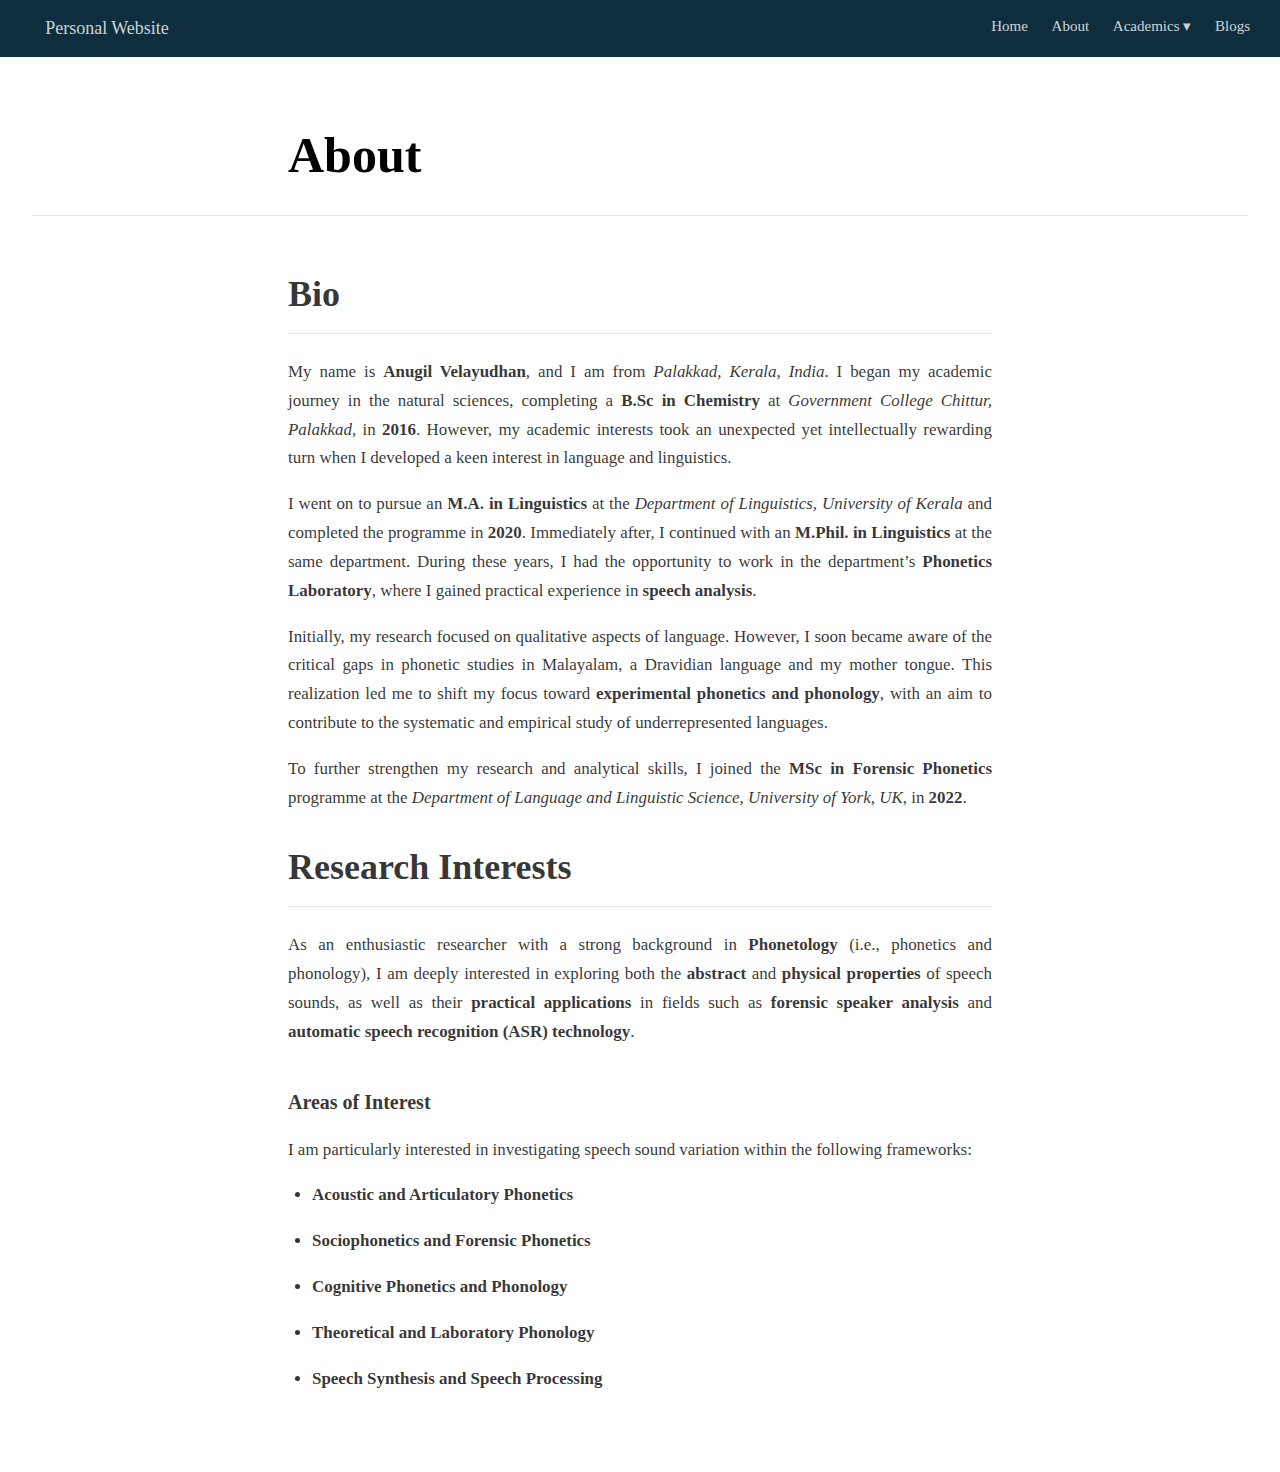
<file: docs/about.html>
<!DOCTYPE html>

<html xmlns="http://www.w3.org/1999/xhtml" lang="" xml:lang="">

<head>
  <meta charset="utf-8"/>
  <meta name="viewport" content="width=device-width, initial-scale=1"/>
  <meta http-equiv="X-UA-Compatible" content="IE=Edge,chrome=1"/>
  <meta name="generator" content="distill" />

  <style type="text/css">
  /* Hide doc at startup (prevent jankiness while JS renders/transforms) */
  body {
    visibility: hidden;
  }
  </style>

 <!--radix_placeholder_import_source-->
 <!--/radix_placeholder_import_source-->

<style type="text/css">code{white-space: pre;}</style>
<style type="text/css" data-origin="pandoc">
pre > code.sourceCode { white-space: pre; position: relative; }
pre > code.sourceCode > span { line-height: 1.25; }
pre > code.sourceCode > span:empty { height: 1.2em; }
.sourceCode { overflow: visible; }
code.sourceCode > span { color: inherit; text-decoration: inherit; }
div.sourceCode { margin: 1em 0; }
pre.sourceCode { margin: 0; }
@media screen {
div.sourceCode { overflow: auto; }
}
@media print {
pre > code.sourceCode { white-space: pre-wrap; }
pre > code.sourceCode > span { text-indent: -5em; padding-left: 5em; }
}
pre.numberSource code
  { counter-reset: source-line 0; }
pre.numberSource code > span
  { position: relative; left: -4em; counter-increment: source-line; }
pre.numberSource code > span > a:first-child::before
  { content: counter(source-line);
    position: relative; left: -1em; text-align: right; vertical-align: baseline;
    border: none; display: inline-block;
    -webkit-touch-callout: none; -webkit-user-select: none;
    -khtml-user-select: none; -moz-user-select: none;
    -ms-user-select: none; user-select: none;
    padding: 0 4px; width: 4em;
    color: #aaaaaa;
  }
pre.numberSource { margin-left: 3em; border-left: 1px solid #aaaaaa;  padding-left: 4px; }
div.sourceCode
  { color: #00769e; background-color: #f1f3f5; }
@media screen {
pre > code.sourceCode > span > a:first-child::before { text-decoration: underline; }
}
code span { color: #00769e; } /* Normal */
code span.al { color: #ad0000; } /* Alert */
code span.an { color: #5e5e5e; } /* Annotation */
code span.at { color: #657422; } /* Attribute */
code span.bn { color: #ad0000; } /* BaseN */
code span.bu { } /* BuiltIn */
code span.cf { color: #00769e; } /* ControlFlow */
code span.ch { color: #20794d; } /* Char */
code span.cn { color: #8f5902; } /* Constant */
code span.co { color: #5e5e5e; } /* Comment */
code span.cv { color: #5e5e5e; font-style: italic; } /* CommentVar */
code span.do { color: #5e5e5e; font-style: italic; } /* Documentation */
code span.dt { color: #ad0000; } /* DataType */
code span.dv { color: #ad0000; } /* DecVal */
code span.er { color: #ad0000; } /* Error */
code span.ex { } /* Extension */
code span.fl { color: #ad0000; } /* Float */
code span.fu { color: #4758ab; } /* Function */
code span.im { } /* Import */
code span.in { color: #5e5e5e; } /* Information */
code span.kw { color: #00769e; } /* Keyword */
code span.op { color: #5e5e5e; } /* Operator */
code span.ot { color: #00769e; } /* Other */
code span.pp { color: #ad0000; } /* Preprocessor */
code span.sc { color: #5e5e5e; } /* SpecialChar */
code span.ss { color: #20794d; } /* SpecialString */
code span.st { color: #20794d; } /* String */
code span.va { color: #111111; } /* Variable */
code span.vs { color: #20794d; } /* VerbatimString */
code span.wa { color: #5e5e5e; font-style: italic; } /* Warning */
</style>


  <!--radix_placeholder_meta_tags-->
  <title>Personal Website: About</title>




  <!--  https://developers.facebook.com/docs/sharing/webmasters#markup -->
  <meta property="og:title" content="Personal Website: About"/>
  <meta property="og:type" content="article"/>
  <meta property="og:locale" content="en_US"/>
  <meta property="og:site_name" content="Personal Website"/>

  <!--  https://dev.twitter.com/cards/types/summary -->
  <meta property="twitter:card" content="summary"/>
  <meta property="twitter:title" content="Personal Website: About"/>

  <!--/radix_placeholder_meta_tags-->
  <!--radix_placeholder_rmarkdown_metadata-->

  <script type="text/json" id="radix-rmarkdown-metadata">
  {"type":"list","attributes":{"names":{"type":"character","attributes":{},"value":["title","site","output"]}},"value":[{"type":"character","attributes":{},"value":["About"]},{"type":"character","attributes":{},"value":["distill::distill_website"]},{"type":"list","attributes":{"names":{"type":"character","attributes":{},"value":["distill::distill_article"]}},"value":[{"type":"list","attributes":{"names":{"type":"character","attributes":{},"value":["css"]}},"value":[{"type":"character","attributes":{},"value":["about.css"]}]}]}]}
  </script>
  <!--/radix_placeholder_rmarkdown_metadata-->
  <!--radix_placeholder_navigation_in_header-->
  <meta name="distill:offset" content=""/>

  <script type="application/javascript">

    window.headroom_prevent_pin = false;

    window.document.addEventListener("DOMContentLoaded", function (event) {

      // initialize headroom for banner
      var header = $('header').get(0);
      var headerHeight = header.offsetHeight;
      var headroom = new Headroom(header, {
        tolerance: 5,
        onPin : function() {
          if (window.headroom_prevent_pin) {
            window.headroom_prevent_pin = false;
            headroom.unpin();
          }
        }
      });
      headroom.init();
      if(window.location.hash)
        headroom.unpin();
      $(header).addClass('headroom--transition');

      // offset scroll location for banner on hash change
      // (see: https://github.com/WickyNilliams/headroom.js/issues/38)
      window.addEventListener("hashchange", function(event) {
        window.scrollTo(0, window.pageYOffset - (headerHeight + 25));
      });

      // responsive menu
      $('.distill-site-header').each(function(i, val) {
        var topnav = $(this);
        var toggle = topnav.find('.nav-toggle');
        toggle.on('click', function() {
          topnav.toggleClass('responsive');
        });
      });

      // nav dropdowns
      $('.nav-dropbtn').click(function(e) {
        $(this).next('.nav-dropdown-content').toggleClass('nav-dropdown-active');
        $(this).parent().siblings('.nav-dropdown')
           .children('.nav-dropdown-content').removeClass('nav-dropdown-active');
      });
      $("body").click(function(e){
        $('.nav-dropdown-content').removeClass('nav-dropdown-active');
      });
      $(".nav-dropdown").click(function(e){
        e.stopPropagation();
      });
    });
  </script>

  <style type="text/css">

  /* Theme (user-documented overrideables for nav appearance) */

  .distill-site-nav {
    color: rgba(255, 255, 255, 0.8);
    background-color: #0F2E3D;
    font-size: 15px;
    font-weight: 300;
  }

  .distill-site-nav a {
    color: inherit;
    text-decoration: none;
  }

  .distill-site-nav a:hover {
    color: white;
  }

  @media print {
    .distill-site-nav {
      display: none;
    }
  }

  .distill-site-header {

  }

  .distill-site-footer {

  }


  /* Site Header */

  .distill-site-header {
    width: 100%;
    box-sizing: border-box;
    z-index: 3;
  }

  .distill-site-header .nav-left {
    display: inline-block;
    margin-left: 8px;
  }

  @media screen and (max-width: 768px) {
    .distill-site-header .nav-left {
      margin-left: 0;
    }
  }


  .distill-site-header .nav-right {
    float: right;
    margin-right: 8px;
  }

  .distill-site-header a,
  .distill-site-header .title {
    display: inline-block;
    text-align: center;
    padding: 14px 10px 14px 10px;
  }

  .distill-site-header .title {
    font-size: 18px;
    min-width: 150px;
  }

  .distill-site-header .logo {
    padding: 0;
  }

  .distill-site-header .logo img {
    display: none;
    max-height: 20px;
    width: auto;
    margin-bottom: -4px;
  }

  .distill-site-header .nav-image img {
    max-height: 18px;
    width: auto;
    display: inline-block;
    margin-bottom: -3px;
  }



  @media screen and (min-width: 1000px) {
    .distill-site-header .logo img {
      display: inline-block;
    }
    .distill-site-header .nav-left {
      margin-left: 20px;
    }
    .distill-site-header .nav-right {
      margin-right: 20px;
    }
    .distill-site-header .title {
      padding-left: 12px;
    }
  }


  .distill-site-header .nav-toggle {
    display: none;
  }

  .nav-dropdown {
    display: inline-block;
    position: relative;
  }

  .nav-dropdown .nav-dropbtn {
    border: none;
    outline: none;
    color: rgba(255, 255, 255, 0.8);
    padding: 16px 10px;
    background-color: transparent;
    font-family: inherit;
    font-size: inherit;
    font-weight: inherit;
    margin: 0;
    margin-top: 1px;
    z-index: 2;
  }

  .nav-dropdown-content {
    display: none;
    position: absolute;
    background-color: white;
    min-width: 200px;
    border: 1px solid rgba(0,0,0,0.15);
    border-radius: 4px;
    box-shadow: 0px 8px 16px 0px rgba(0,0,0,0.1);
    z-index: 1;
    margin-top: 2px;
    white-space: nowrap;
    padding-top: 4px;
    padding-bottom: 4px;
  }

  .nav-dropdown-content hr {
    margin-top: 4px;
    margin-bottom: 4px;
    border: none;
    border-bottom: 1px solid rgba(0, 0, 0, 0.1);
  }

  .nav-dropdown-active {
    display: block;
  }

  .nav-dropdown-content a, .nav-dropdown-content .nav-dropdown-header {
    color: black;
    padding: 6px 24px;
    text-decoration: none;
    display: block;
    text-align: left;
  }

  .nav-dropdown-content .nav-dropdown-header {
    display: block;
    padding: 5px 24px;
    padding-bottom: 0;
    text-transform: uppercase;
    font-size: 14px;
    color: #999999;
    white-space: nowrap;
  }

  .nav-dropdown:hover .nav-dropbtn {
    color: white;
  }

  .nav-dropdown-content a:hover {
    background-color: #ddd;
    color: black;
  }

  .nav-right .nav-dropdown-content {
    margin-left: -45%;
    right: 0;
  }

  @media screen and (max-width: 768px) {
    .distill-site-header a, .distill-site-header .nav-dropdown  {display: none;}
    .distill-site-header a.nav-toggle {
      float: right;
      display: block;
    }
    .distill-site-header .title {
      margin-left: 0;
    }
    .distill-site-header .nav-right {
      margin-right: 0;
    }
    .distill-site-header {
      overflow: hidden;
    }
    .nav-right .nav-dropdown-content {
      margin-left: 0;
    }
  }


  @media screen and (max-width: 768px) {
    .distill-site-header.responsive {position: relative; min-height: 500px; }
    .distill-site-header.responsive a.nav-toggle {
      position: absolute;
      right: 0;
      top: 0;
    }
    .distill-site-header.responsive a,
    .distill-site-header.responsive .nav-dropdown {
      display: block;
      text-align: left;
    }
    .distill-site-header.responsive .nav-left,
    .distill-site-header.responsive .nav-right {
      width: 100%;
    }
    .distill-site-header.responsive .nav-dropdown {float: none;}
    .distill-site-header.responsive .nav-dropdown-content {position: relative;}
    .distill-site-header.responsive .nav-dropdown .nav-dropbtn {
      display: block;
      width: 100%;
      text-align: left;
    }
  }

  /* Site Footer */

  .distill-site-footer {
    width: 100%;
    overflow: hidden;
    box-sizing: border-box;
    z-index: 3;
    margin-top: 30px;
    padding-top: 30px;
    padding-bottom: 30px;
    text-align: center;
  }

  /* Headroom */

  d-title {
    padding-top: 6rem;
  }

  @media print {
    d-title {
      padding-top: 4rem;
    }
  }

  .headroom {
    z-index: 1000;
    position: fixed;
    top: 0;
    left: 0;
    right: 0;
  }

  .headroom--transition {
    transition: all .4s ease-in-out;
  }

  .headroom--unpinned {
    top: -100px;
  }

  .headroom--pinned {
    top: 0;
  }

  /* adjust viewport for navbar height */
  /* helps vertically center bootstrap (non-distill) content */
  .min-vh-100 {
    min-height: calc(100vh - 100px) !important;
  }

  </style>

  <script src="site_libs/jquery-3.6.0/jquery-3.6.0.min.js"></script>
  <link href="site_libs/font-awesome-6.5.2/css/all.min.css" rel="stylesheet"/>
  <link href="site_libs/font-awesome-6.5.2/css/v4-shims.min.css" rel="stylesheet"/>
  <script src="site_libs/headroom-0.9.4/headroom.min.js"></script>
  <script src="site_libs/autocomplete-0.37.1/autocomplete.min.js"></script>
  <script src="site_libs/fuse-6.4.1/fuse.min.js"></script>

  <script type="application/javascript">

  function getMeta(metaName) {
    var metas = document.getElementsByTagName('meta');
    for (let i = 0; i < metas.length; i++) {
      if (metas[i].getAttribute('name') === metaName) {
        return metas[i].getAttribute('content');
      }
    }
    return '';
  }

  function offsetURL(url) {
    var offset = getMeta('distill:offset');
    return offset ? offset + '/' + url : url;
  }

  function createFuseIndex() {

    // create fuse index
    var options = {
      keys: [
        { name: 'title', weight: 20 },
        { name: 'categories', weight: 15 },
        { name: 'description', weight: 10 },
        { name: 'contents', weight: 5 },
      ],
      ignoreLocation: true,
      threshold: 0
    };
    var fuse = new window.Fuse([], options);

    // fetch the main search.json
    return fetch(offsetURL('search.json'))
      .then(function(response) {
        if (response.status == 200) {
          return response.json().then(function(json) {
            // index main articles
            json.articles.forEach(function(article) {
              fuse.add(article);
            });
            // download collections and index their articles
            return Promise.all(json.collections.map(function(collection) {
              return fetch(offsetURL(collection)).then(function(response) {
                if (response.status === 200) {
                  return response.json().then(function(articles) {
                    articles.forEach(function(article) {
                      fuse.add(article);
                    });
                  })
                } else {
                  return Promise.reject(
                    new Error('Unexpected status from search index request: ' +
                              response.status)
                  );
                }
              });
            })).then(function() {
              return fuse;
            });
          });

        } else {
          return Promise.reject(
            new Error('Unexpected status from search index request: ' +
                        response.status)
          );
        }
      });
  }

  window.document.addEventListener("DOMContentLoaded", function (event) {

    // get search element (bail if we don't have one)
    var searchEl = window.document.getElementById('distill-search');
    if (!searchEl)
      return;

    createFuseIndex()
      .then(function(fuse) {

        // make search box visible
        searchEl.classList.remove('hidden');

        // initialize autocomplete
        var options = {
          autoselect: true,
          hint: false,
          minLength: 2,
        };
        window.autocomplete(searchEl, options, [{
          source: function(query, callback) {
            const searchOptions = {
              isCaseSensitive: false,
              shouldSort: true,
              minMatchCharLength: 2,
              limit: 10,
            };
            var results = fuse.search(query, searchOptions);
            callback(results
              .map(function(result) { return result.item; })
            );
          },
          templates: {
            suggestion: function(suggestion) {
              var img = suggestion.preview && Object.keys(suggestion.preview).length > 0
                ? `<img src="${offsetURL(suggestion.preview)}"</img>`
                : '';
              var html = `
                <div class="search-item">
                  <h3>${suggestion.title}</h3>
                  <div class="search-item-description">
                    ${suggestion.description || ''}
                  </div>
                  <div class="search-item-preview">
                    ${img}
                  </div>
                </div>
              `;
              return html;
            }
          }
        }]).on('autocomplete:selected', function(event, suggestion) {
          window.location.href = offsetURL(suggestion.path);
        });
        // remove inline display style on autocompleter (we want to
        // manage responsive display via css)
        $('.algolia-autocomplete').css("display", "");
      })
      .catch(function(error) {
        console.log(error);
      });

  });

  </script>

  <style type="text/css">

  .nav-search {
    font-size: x-small;
  }

  /* Algolioa Autocomplete */

  .algolia-autocomplete {
    display: inline-block;
    margin-left: 10px;
    vertical-align: sub;
    background-color: white;
    color: black;
    padding: 6px;
    padding-top: 8px;
    padding-bottom: 0;
    border-radius: 6px;
    border: 1px #0F2E3D solid;
    width: 180px;
  }


  @media screen and (max-width: 768px) {
    .distill-site-nav .algolia-autocomplete {
      display: none;
      visibility: hidden;
    }
    .distill-site-nav.responsive .algolia-autocomplete {
      display: inline-block;
      visibility: visible;
    }
    .distill-site-nav.responsive .algolia-autocomplete .aa-dropdown-menu {
      margin-left: 0;
      width: 400px;
      max-height: 400px;
    }
  }

  .algolia-autocomplete .aa-input, .algolia-autocomplete .aa-hint {
    width: 90%;
    outline: none;
    border: none;
  }

  .algolia-autocomplete .aa-hint {
    color: #999;
  }
  .algolia-autocomplete .aa-dropdown-menu {
    width: 550px;
    max-height: 70vh;
    overflow-x: visible;
    overflow-y: scroll;
    padding: 5px;
    margin-top: 3px;
    margin-left: -150px;
    background-color: #fff;
    border-radius: 5px;
    border: 1px solid #999;
    border-top: none;
  }

  .algolia-autocomplete .aa-dropdown-menu .aa-suggestion {
    cursor: pointer;
    padding: 5px 4px;
    border-bottom: 1px solid #eee;
  }

  .algolia-autocomplete .aa-dropdown-menu .aa-suggestion:last-of-type {
    border-bottom: none;
    margin-bottom: 2px;
  }

  .algolia-autocomplete .aa-dropdown-menu .aa-suggestion .search-item {
    overflow: hidden;
    font-size: 0.8em;
    line-height: 1.4em;
  }

  .algolia-autocomplete .aa-dropdown-menu .aa-suggestion .search-item h3 {
    font-size: 1rem;
    margin-block-start: 0;
    margin-block-end: 5px;
  }

  .algolia-autocomplete .aa-dropdown-menu .aa-suggestion .search-item-description {
    display: inline-block;
    overflow: hidden;
    height: 2.8em;
    width: 80%;
    margin-right: 4%;
  }

  .algolia-autocomplete .aa-dropdown-menu .aa-suggestion .search-item-preview {
    display: inline-block;
    width: 15%;
  }

  .algolia-autocomplete .aa-dropdown-menu .aa-suggestion .search-item-preview img {
    height: 3em;
    width: auto;
    display: none;
  }

  .algolia-autocomplete .aa-dropdown-menu .aa-suggestion .search-item-preview img[src] {
    display: initial;
  }

  .algolia-autocomplete .aa-dropdown-menu .aa-suggestion.aa-cursor {
    background-color: #eee;
  }
  .algolia-autocomplete .aa-dropdown-menu .aa-suggestion em {
    font-weight: bold;
    font-style: normal;
  }

  </style>


  <!--/radix_placeholder_navigation_in_header-->
  <!--radix_placeholder_distill-->

  <style type="text/css">

  body {
    background-color: white;
  }

  .pandoc-table {
    width: 100%;
  }

  .pandoc-table>caption {
    margin-bottom: 10px;
  }

  .pandoc-table th:not([align]) {
    text-align: left;
  }

  .pagedtable-footer {
    font-size: 15px;
  }

  d-byline .byline {
    grid-template-columns: 2fr 2fr;
  }

  d-byline .byline h3 {
    margin-block-start: 1.5em;
  }

  d-byline .byline .authors-affiliations h3 {
    margin-block-start: 0.5em;
  }

  .authors-affiliations .orcid-id {
    width: 16px;
    height:16px;
    margin-left: 4px;
    margin-right: 4px;
    vertical-align: middle;
    padding-bottom: 2px;
  }

  d-title .dt-tags {
    margin-top: 1em;
    grid-column: text;
  }

  .dt-tags .dt-tag {
    text-decoration: none;
    display: inline-block;
    color: rgba(0,0,0,0.6);
    padding: 0em 0.4em;
    margin-right: 0.5em;
    margin-bottom: 0.4em;
    font-size: 70%;
    border: 1px solid rgba(0,0,0,0.2);
    border-radius: 3px;
    text-transform: uppercase;
    font-weight: 500;
  }

  d-article table.gt_table td,
  d-article table.gt_table th {
    border-bottom: none;
    font-size: 100%;
  }

  .html-widget {
    margin-bottom: 2.0em;
  }

  .l-screen-inset {
    padding-right: 16px;
  }

  .l-screen .caption {
    margin-left: 10px;
  }

  .shaded {
    background: rgb(247, 247, 247);
    padding-top: 20px;
    padding-bottom: 20px;
    border-top: 1px solid rgba(0, 0, 0, 0.1);
    border-bottom: 1px solid rgba(0, 0, 0, 0.1);
  }

  .shaded .html-widget {
    margin-bottom: 0;
    border: 1px solid rgba(0, 0, 0, 0.1);
  }

  .shaded .shaded-content {
    background: white;
  }

  .text-output {
    margin-top: 0;
    line-height: 1.5em;
  }

  .hidden {
    display: none !important;
  }

  hr.section-separator {
    border: none;
    border-top: 1px solid rgba(0, 0, 0, 0.1);
    margin: 0px;
  }


  d-byline {
    border-top: none;
  }

  d-article {
    padding-top: 2.5rem;
    padding-bottom: 30px;
    border-top: none;
  }

  d-appendix {
    padding-top: 30px;
  }

  d-article>p>img {
    width: 100%;
  }

  d-article h2 {
    margin: 1rem 0 1.5rem 0;
  }

  d-article h3 {
    margin-top: 1.5rem;
  }

  d-article iframe {
    border: 1px solid rgba(0, 0, 0, 0.1);
    margin-bottom: 2.0em;
    width: 100%;
  }

  /* Tweak code blocks */

  d-article div.sourceCode code,
  d-article pre code {
    font-family: Consolas, Monaco, 'Andale Mono', 'Ubuntu Mono', monospace;
  }

  d-article pre,
  d-article div.sourceCode,
  d-article div.sourceCode pre {
    overflow: auto;
  }

  d-article div.sourceCode {
    background-color: white;
  }

  d-article div.sourceCode pre {
    padding-left: 10px;
    font-size: 12px;
    border-left: 2px solid rgba(0,0,0,0.1);
  }

  d-article pre {
    font-size: 12px;
    color: black;
    background: none;
    margin-top: 0;
    text-align: left;
    white-space: pre;
    word-spacing: normal;
    word-break: normal;
    word-wrap: normal;
    line-height: 1.5;

    -moz-tab-size: 4;
    -o-tab-size: 4;
    tab-size: 4;

    -webkit-hyphens: none;
    -moz-hyphens: none;
    -ms-hyphens: none;
    hyphens: none;
  }

  d-article pre a {
    border-bottom: none;
  }

  d-article pre a:hover {
    border-bottom: none;
    text-decoration: underline;
  }

  d-article details {
    grid-column: text;
    margin-bottom: 0.8em;
  }

  @media(min-width: 768px) {

  d-article pre,
  d-article div.sourceCode,
  d-article div.sourceCode pre {
    overflow: visible !important;
  }

  d-article div.sourceCode pre {
    padding-left: 18px;
    font-size: 14px;
  }

  /* tweak for Pandoc numbered line within distill */
  d-article pre.numberSource code > span {
      left: -2em;
  }

  d-article pre {
    font-size: 14px;
  }

  }

  figure img.external {
    background: white;
    border: 1px solid rgba(0, 0, 0, 0.1);
    box-shadow: 0 1px 8px rgba(0, 0, 0, 0.1);
    padding: 18px;
    box-sizing: border-box;
  }

  /* CSS for d-contents */

  .d-contents {
    grid-column: text;
    color: rgba(0,0,0,0.8);
    font-size: 0.9em;
    padding-bottom: 1em;
    margin-bottom: 1em;
    padding-bottom: 0.5em;
    margin-bottom: 1em;
    padding-left: 0.25em;
    justify-self: start;
  }

  @media(min-width: 1000px) {
    .d-contents.d-contents-float {
      height: 0;
      grid-column-start: 1;
      grid-column-end: 4;
      justify-self: center;
      padding-right: 3em;
      padding-left: 2em;
    }
  }

  .d-contents nav h3 {
    font-size: 18px;
    margin-top: 0;
    margin-bottom: 1em;
  }

  .d-contents li {
    list-style-type: none
  }

  .d-contents nav > ul {
    padding-left: 0;
  }

  .d-contents ul {
    padding-left: 1em
  }

  .d-contents nav ul li {
    margin-top: 0.6em;
    margin-bottom: 0.2em;
  }

  .d-contents nav a {
    font-size: 13px;
    border-bottom: none;
    text-decoration: none
    color: rgba(0, 0, 0, 0.8);
  }

  .d-contents nav a:hover {
    text-decoration: underline solid rgba(0, 0, 0, 0.6)
  }

  .d-contents nav > ul > li > a {
    font-weight: 600;
  }

  .d-contents nav > ul > li > ul {
    font-weight: inherit;
  }

  .d-contents nav > ul > li > ul > li {
    margin-top: 0.2em;
  }


  .d-contents nav ul {
    margin-top: 0;
    margin-bottom: 0.25em;
  }

  .d-article-with-toc h2:nth-child(2) {
    margin-top: 0;
  }


  /* Figure */

  .figure {
    position: relative;
    margin-bottom: 2.5em;
    margin-top: 1.5em;
  }

  .figure .caption {
    color: rgba(0, 0, 0, 0.6);
    font-size: 12px;
    line-height: 1.5em;
  }

  .figure img.external {
    background: white;
    border: 1px solid rgba(0, 0, 0, 0.1);
    box-shadow: 0 1px 8px rgba(0, 0, 0, 0.1);
    padding: 18px;
    box-sizing: border-box;
  }

  .figure .caption a {
    color: rgba(0, 0, 0, 0.6);
  }

  .figure .caption b,
  .figure .caption strong, {
    font-weight: 600;
    color: rgba(0, 0, 0, 1.0);
  }

  /* Citations */

  d-article .citation {
    color: inherit;
    cursor: inherit;
  }

  div.hanging-indent{
    margin-left: 1em; text-indent: -1em;
  }

  /* Citation hover box */

  .tippy-box[data-theme~=light-border] {
    background-color: rgba(250, 250, 250, 0.95);
  }

  .tippy-content > p {
    margin-bottom: 0;
    padding: 2px;
  }


  /* Tweak 1000px media break to show more text */

  @media(min-width: 1000px) {
    .base-grid,
    distill-header,
    d-title,
    d-abstract,
    d-article,
    d-appendix,
    distill-appendix,
    d-byline,
    d-footnote-list,
    d-citation-list,
    distill-footer {
      grid-template-columns: [screen-start] 1fr [page-start kicker-start] 80px [middle-start] 50px [text-start kicker-end] 65px 65px 65px 65px 65px 65px 65px 65px [text-end gutter-start] 65px [middle-end] 65px [page-end gutter-end] 1fr [screen-end];
      grid-column-gap: 16px;
    }

    .grid {
      grid-column-gap: 16px;
    }

    d-article {
      font-size: 1.06rem;
      line-height: 1.7em;
    }
    figure .caption, .figure .caption, figure figcaption {
      font-size: 13px;
    }
  }

  @media(min-width: 1180px) {
    .base-grid,
    distill-header,
    d-title,
    d-abstract,
    d-article,
    d-appendix,
    distill-appendix,
    d-byline,
    d-footnote-list,
    d-citation-list,
    distill-footer {
      grid-template-columns: [screen-start] 1fr [page-start kicker-start] 60px [middle-start] 60px [text-start kicker-end] 60px 60px 60px 60px 60px 60px 60px 60px [text-end gutter-start] 60px [middle-end] 60px [page-end gutter-end] 1fr [screen-end];
      grid-column-gap: 32px;
    }

    .grid {
      grid-column-gap: 32px;
    }
  }


  /* Get the citation styles for the appendix (not auto-injected on render since
     we do our own rendering of the citation appendix) */

  d-appendix .citation-appendix,
  .d-appendix .citation-appendix {
    font-size: 11px;
    line-height: 15px;
    border-left: 1px solid rgba(0, 0, 0, 0.1);
    padding-left: 18px;
    border: 1px solid rgba(0,0,0,0.1);
    background: rgba(0, 0, 0, 0.02);
    padding: 10px 18px;
    border-radius: 3px;
    color: rgba(150, 150, 150, 1);
    overflow: hidden;
    margin-top: -12px;
    white-space: pre-wrap;
    word-wrap: break-word;
  }

  /* Include appendix styles here so they can be overridden */

  d-appendix {
    contain: layout style;
    font-size: 0.8em;
    line-height: 1.7em;
    margin-top: 60px;
    margin-bottom: 0;
    border-top: 1px solid rgba(0, 0, 0, 0.1);
    color: rgba(0,0,0,0.5);
    padding-top: 60px;
    padding-bottom: 48px;
  }

  d-appendix h3 {
    grid-column: page-start / text-start;
    font-size: 15px;
    font-weight: 500;
    margin-top: 1em;
    margin-bottom: 0;
    color: rgba(0,0,0,0.65);
  }

  d-appendix h3 + * {
    margin-top: 1em;
  }

  d-appendix ol {
    padding: 0 0 0 15px;
  }

  @media (min-width: 768px) {
    d-appendix ol {
      padding: 0 0 0 30px;
      margin-left: -30px;
    }
  }

  d-appendix li {
    margin-bottom: 1em;
  }

  d-appendix a {
    color: rgba(0, 0, 0, 0.6);
  }

  d-appendix > * {
    grid-column: text;
  }

  d-appendix > d-footnote-list,
  d-appendix > d-citation-list,
  d-appendix > distill-appendix {
    grid-column: screen;
  }

  /* Include footnote styles here so they can be overridden */

  d-footnote-list {
    contain: layout style;
  }

  d-footnote-list > * {
    grid-column: text;
  }

  d-footnote-list a.footnote-backlink {
    color: rgba(0,0,0,0.3);
    padding-left: 0.5em;
  }



  /* Anchor.js */

  .anchorjs-link {
    /*transition: all .25s linear; */
    text-decoration: none;
    border-bottom: none;
  }
  *:hover > .anchorjs-link {
    margin-left: -1.125em !important;
    text-decoration: none;
    border-bottom: none;
  }

  /* Social footer */

  .social_footer {
    margin-top: 30px;
    margin-bottom: 0;
    color: rgba(0,0,0,0.67);
  }

  .disqus-comments {
    margin-right: 30px;
  }

  .disqus-comment-count {
    border-bottom: 1px solid rgba(0, 0, 0, 0.4);
    cursor: pointer;
  }

  #disqus_thread {
    margin-top: 30px;
  }

  .article-sharing a {
    border-bottom: none;
    margin-right: 8px;
  }

  .article-sharing a:hover {
    border-bottom: none;
  }

  .sidebar-section.subscribe {
    font-size: 12px;
    line-height: 1.6em;
  }

  .subscribe p {
    margin-bottom: 0.5em;
  }


  .article-footer .subscribe {
    font-size: 15px;
    margin-top: 45px;
  }


  .sidebar-section.custom {
    font-size: 12px;
    line-height: 1.6em;
  }

  .custom p {
    margin-bottom: 0.5em;
  }

  /* Styles for listing layout (hide title) */
  .layout-listing d-title, .layout-listing .d-title {
    display: none;
  }

  /* Styles for posts lists (not auto-injected) */


  .posts-with-sidebar {
    padding-left: 45px;
    padding-right: 45px;
  }

  .posts-list .description h2,
  .posts-list .description p {
    font-family: -apple-system, BlinkMacSystemFont, "Segoe UI", Roboto, Oxygen, Ubuntu, Cantarell, "Fira Sans", "Droid Sans", "Helvetica Neue", Arial, sans-serif;
  }

  .posts-list .description h2 {
    font-weight: 700;
    border-bottom: none;
    padding-bottom: 0;
  }

  .posts-list h2.post-tag {
    border-bottom: 1px solid rgba(0, 0, 0, 0.2);
    padding-bottom: 12px;
  }
  .posts-list {
    margin-top: 60px;
    margin-bottom: 24px;
  }

  .posts-list .post-preview {
    text-decoration: none;
    overflow: hidden;
    display: block;
    border-bottom: 1px solid rgba(0, 0, 0, 0.1);
    padding: 24px 0;
  }

  .post-preview-last {
    border-bottom: none !important;
  }

  .posts-list .posts-list-caption {
    grid-column: screen;
    font-weight: 400;
  }

  .posts-list .post-preview h2 {
    margin: 0 0 6px 0;
    line-height: 1.2em;
    font-style: normal;
    font-size: 24px;
  }

  .posts-list .post-preview p {
    margin: 0 0 12px 0;
    line-height: 1.4em;
    font-size: 16px;
  }

  .posts-list .post-preview .thumbnail {
    box-sizing: border-box;
    margin-bottom: 24px;
    position: relative;
    max-width: 500px;
  }
  .posts-list .post-preview img {
    width: 100%;
    display: block;
  }

  .posts-list .metadata {
    font-size: 12px;
    line-height: 1.4em;
    margin-bottom: 18px;
  }

  .posts-list .metadata > * {
    display: inline-block;
  }

  .posts-list .metadata .publishedDate {
    margin-right: 2em;
  }

  .posts-list .metadata .dt-authors {
    display: block;
    margin-top: 0.3em;
    margin-right: 2em;
  }

  .posts-list .dt-tags {
    display: block;
    line-height: 1em;
  }

  .posts-list .dt-tags .dt-tag {
    display: inline-block;
    color: rgba(0,0,0,0.6);
    padding: 0.3em 0.4em;
    margin-right: 0.2em;
    margin-bottom: 0.4em;
    font-size: 60%;
    border: 1px solid rgba(0,0,0,0.2);
    border-radius: 3px;
    text-transform: uppercase;
    font-weight: 500;
  }

  .posts-list img {
    opacity: 1;
  }

  .posts-list img[data-src] {
    opacity: 0;
  }

  .posts-more {
    clear: both;
  }


  .posts-sidebar {
    font-size: 16px;
  }

  .posts-sidebar h3 {
    font-size: 16px;
    margin-top: 0;
    margin-bottom: 0.5em;
    font-weight: 400;
    text-transform: uppercase;
  }

  .sidebar-section {
    margin-bottom: 30px;
  }

  .categories ul {
    list-style-type: none;
    margin: 0;
    padding: 0;
  }

  .categories li {
    color: rgba(0, 0, 0, 0.8);
    margin-bottom: 0;
  }

  .categories li>a {
    border-bottom: none;
  }

  .categories li>a:hover {
    border-bottom: 1px solid rgba(0, 0, 0, 0.4);
  }

  .categories .active {
    font-weight: 600;
  }

  .categories .category-count {
    color: rgba(0, 0, 0, 0.4);
  }


  @media(min-width: 768px) {
    .posts-list .post-preview h2 {
      font-size: 26px;
    }
    .posts-list .post-preview .thumbnail {
      float: right;
      width: 30%;
      margin-bottom: 0;
    }
    .posts-list .post-preview .description {
      float: left;
      width: 45%;
    }
    .posts-list .post-preview .metadata {
      float: left;
      width: 20%;
      margin-top: 8px;
    }
    .posts-list .post-preview p {
      margin: 0 0 12px 0;
      line-height: 1.5em;
      font-size: 16px;
    }
    .posts-with-sidebar .posts-list {
      float: left;
      width: 75%;
    }
    .posts-with-sidebar .posts-sidebar {
      float: right;
      width: 20%;
      margin-top: 60px;
      padding-top: 24px;
      padding-bottom: 24px;
    }
  }


  /* Improve display for browsers without grid (IE/Edge <= 15) */

  .downlevel {
    line-height: 1.6em;
    font-family: -apple-system, BlinkMacSystemFont, "Segoe UI", Roboto, Oxygen, Ubuntu, Cantarell, "Fira Sans", "Droid Sans", "Helvetica Neue", Arial, sans-serif;
    margin: 0;
  }

  .downlevel .d-title {
    padding-top: 6rem;
    padding-bottom: 1.5rem;
  }

  .downlevel .d-title h1 {
    font-size: 50px;
    font-weight: 700;
    line-height: 1.1em;
    margin: 0 0 0.5rem;
  }

  .downlevel .d-title p {
    font-weight: 300;
    font-size: 1.2rem;
    line-height: 1.55em;
    margin-top: 0;
  }

  .downlevel .d-byline {
    padding-top: 0.8em;
    padding-bottom: 0.8em;
    font-size: 0.8rem;
    line-height: 1.8em;
  }

  .downlevel .section-separator {
    border: none;
    border-top: 1px solid rgba(0, 0, 0, 0.1);
  }

  .downlevel .d-article {
    font-size: 1.06rem;
    line-height: 1.7em;
    padding-top: 1rem;
    padding-bottom: 2rem;
  }


  .downlevel .d-appendix {
    padding-left: 0;
    padding-right: 0;
    max-width: none;
    font-size: 0.8em;
    line-height: 1.7em;
    margin-bottom: 0;
    color: rgba(0,0,0,0.5);
    padding-top: 40px;
    padding-bottom: 48px;
  }

  .downlevel .footnotes ol {
    padding-left: 13px;
  }

  .downlevel .base-grid,
  .downlevel .distill-header,
  .downlevel .d-title,
  .downlevel .d-abstract,
  .downlevel .d-article,
  .downlevel .d-appendix,
  .downlevel .distill-appendix,
  .downlevel .d-byline,
  .downlevel .d-footnote-list,
  .downlevel .d-citation-list,
  .downlevel .distill-footer,
  .downlevel .appendix-bottom,
  .downlevel .posts-container {
    padding-left: 40px;
    padding-right: 40px;
  }

  @media(min-width: 768px) {
    .downlevel .base-grid,
    .downlevel .distill-header,
    .downlevel .d-title,
    .downlevel .d-abstract,
    .downlevel .d-article,
    .downlevel .d-appendix,
    .downlevel .distill-appendix,
    .downlevel .d-byline,
    .downlevel .d-footnote-list,
    .downlevel .d-citation-list,
    .downlevel .distill-footer,
    .downlevel .appendix-bottom,
    .downlevel .posts-container {
    padding-left: 150px;
    padding-right: 150px;
    max-width: 900px;
  }
  }

  .downlevel pre code {
    display: block;
    border-left: 2px solid rgba(0, 0, 0, .1);
    padding: 0 0 0 20px;
    font-size: 14px;
  }

  .downlevel code, .downlevel pre {
    color: black;
    background: none;
    font-family: Consolas, Monaco, 'Andale Mono', 'Ubuntu Mono', monospace;
    text-align: left;
    white-space: pre;
    word-spacing: normal;
    word-break: normal;
    word-wrap: normal;
    line-height: 1.5;

    -moz-tab-size: 4;
    -o-tab-size: 4;
    tab-size: 4;

    -webkit-hyphens: none;
    -moz-hyphens: none;
    -ms-hyphens: none;
    hyphens: none;
  }

  .downlevel .posts-list .post-preview {
    color: inherit;
  }



  </style>

  <script type="application/javascript">

  function is_downlevel_browser() {
    if (bowser.isUnsupportedBrowser({ msie: "12", msedge: "16"},
                                   window.navigator.userAgent)) {
      return true;
    } else {
      return window.load_distill_framework === undefined;
    }
  }

  // show body when load is complete
  function on_load_complete() {

    // add anchors
    if (window.anchors) {
      window.anchors.options.placement = 'left';
      window.anchors.add('d-article > h2, d-article > h3, d-article > h4, d-article > h5');
    }


    // set body to visible
    document.body.style.visibility = 'visible';

    // force redraw for leaflet widgets
    if (window.HTMLWidgets) {
      var maps = window.HTMLWidgets.findAll(".leaflet");
      $.each(maps, function(i, el) {
        var map = this.getMap();
        map.invalidateSize();
        map.eachLayer(function(layer) {
          if (layer instanceof L.TileLayer)
            layer.redraw();
        });
      });
    }

    // trigger 'shown' so htmlwidgets resize
    $('d-article').trigger('shown');
  }

  function init_distill() {

    init_common();

    // create front matter
    var front_matter = $('<d-front-matter></d-front-matter>');
    $('#distill-front-matter').wrap(front_matter);

    // create d-title
    $('.d-title').changeElementType('d-title');

    // separator
    var separator = '<hr class="section-separator" style="clear: both"/>';
    // prepend separator above appendix
    $('.d-byline').before(separator);
    $('.d-article').before(separator);

    // create d-byline
    var byline = $('<d-byline></d-byline>');
    $('.d-byline').replaceWith(byline);

    // create d-article
    var article = $('<d-article></d-article>');
    $('.d-article').wrap(article).children().unwrap();

    // move posts container into article
    $('.posts-container').appendTo($('d-article'));

    // create d-appendix
    $('.d-appendix').changeElementType('d-appendix');

    // flag indicating that we have appendix items
    var appendix = $('.appendix-bottom').children('h3').length > 0;

    // replace footnotes with <d-footnote>
    $('.footnote-ref').each(function(i, val) {
      appendix = true;
      var href = $(this).attr('href');
      var id = href.replace('#', '');
      var fn = $('#' + id);
      var fn_p = $('#' + id + '>p');
      fn_p.find('.footnote-back').remove();
      var text = fn_p.html();
      var dtfn = $('<d-footnote></d-footnote>');
      dtfn.html(text);
      $(this).replaceWith(dtfn);
    });
    // remove footnotes
    $('.footnotes').remove();

    // move refs into #references-listing
    $('#references-listing').replaceWith($('#refs'));

    $('h1.appendix, h2.appendix').each(function(i, val) {
      $(this).changeElementType('h3');
    });
    $('h3.appendix').each(function(i, val) {
      var id = $(this).attr('id');
      $('.d-contents a[href="#' + id + '"]').parent().remove();
      appendix = true;
      $(this).nextUntil($('h1, h2, h3')).addBack().appendTo($('d-appendix'));
    });

    // show d-appendix if we have appendix content
    $("d-appendix").css('display', appendix ? 'grid' : 'none');

    // localize layout chunks to just output
    $('.layout-chunk').each(function(i, val) {

      // capture layout
      var layout = $(this).attr('data-layout');

      // apply layout to markdown level block elements
      var elements = $(this).children().not('details, div.sourceCode, pre, script');
      elements.each(function(i, el) {
        var layout_div = $('<div class="' + layout + '"></div>');
        if (layout_div.hasClass('shaded')) {
          var shaded_content = $('<div class="shaded-content"></div>');
          $(this).wrap(shaded_content);
          $(this).parent().wrap(layout_div);
        } else {
          $(this).wrap(layout_div);
        }
      });


      // unwrap the layout-chunk div
      $(this).children().unwrap();
    });

    // remove code block used to force  highlighting css
    $('.distill-force-highlighting-css').parent().remove();

    // remove empty line numbers inserted by pandoc when using a
    // custom syntax highlighting theme, except when numbering line
    // in code chunk
    $('pre:not(.numberLines) code.sourceCode a:empty').remove();

    // load distill framework
    load_distill_framework();

    // wait for window.distillRunlevel == 4 to do post processing
    function distill_post_process() {

      if (!window.distillRunlevel || window.distillRunlevel < 4)
        return;

      // hide author/affiliations entirely if we have no authors
      var front_matter = JSON.parse($("#distill-front-matter").html());
      var have_authors = front_matter.authors && front_matter.authors.length > 0;
      if (!have_authors)
        $('d-byline').addClass('hidden');

      // article with toc class
      $('.d-contents').parent().addClass('d-article-with-toc');

      // strip links that point to #
      $('.authors-affiliations').find('a[href="#"]').removeAttr('href');

      // add orcid ids
      $('.authors-affiliations').find('.author').each(function(i, el) {
        var orcid_id = front_matter.authors[i].orcidID;
        var author_name = front_matter.authors[i].author
        if (orcid_id) {
          var a = $('<a></a>');
          a.attr('href', 'https://orcid.org/' + orcid_id);
          var img = $('<img></img>');
          img.addClass('orcid-id');
          img.attr('alt', author_name ? 'ORCID ID for ' + author_name : 'ORCID ID');
          img.attr('src','[data-uri]');
          a.append(img);
          $(this).append(a);
        }
      });

      // hide elements of author/affiliations grid that have no value
      function hide_byline_column(caption) {
        $('d-byline').find('h3:contains("' + caption + '")').parent().css('visibility', 'hidden');
      }

      // affiliations
      var have_affiliations = false;
      for (var i = 0; i<front_matter.authors.length; ++i) {
        var author = front_matter.authors[i];
        if (author.affiliation !== "&nbsp;") {
          have_affiliations = true;
          break;
        }
      }
      if (!have_affiliations)
        $('d-byline').find('h3:contains("Affiliations")').css('visibility', 'hidden');

      // published date
      if (!front_matter.publishedDate)
        hide_byline_column("Published");

      // document object identifier
      var doi = $('d-byline').find('h3:contains("DOI")');
      var doi_p = doi.next().empty();
      if (!front_matter.doi) {
        // if we have a citation and valid citationText then link to that
        if ($('#citation').length > 0 && front_matter.citationText) {
          doi.html('Citation');
          $('<a href="#citation"></a>')
            .text(front_matter.citationText)
            .appendTo(doi_p);
        } else {
          hide_byline_column("DOI");
        }
      } else {
        $('<a></a>')
           .attr('href', "https://doi.org/" + front_matter.doi)
           .html(front_matter.doi)
           .appendTo(doi_p);
      }

       // change plural form of authors/affiliations
      if (front_matter.authors.length === 1) {
        var grid = $('.authors-affiliations');
        grid.children('h3:contains("Authors")').text('Author');
        grid.children('h3:contains("Affiliations")').text('Affiliation');
      }

      // remove d-appendix and d-footnote-list local styles
      $('d-appendix > style:first-child').remove();
      $('d-footnote-list > style:first-child').remove();

      // move appendix-bottom entries to the bottom
      $('.appendix-bottom').appendTo('d-appendix').children().unwrap();
      $('.appendix-bottom').remove();

      // hoverable references
      $('span.citation[data-cites]').each(function() {
        const citeChild = $(this).children()[0]
        // Do not process if @xyz has been used without escaping and without bibliography activated
        // https://github.com/rstudio/distill/issues/466
        if (citeChild === undefined) return true

        if (citeChild.nodeName == "D-FOOTNOTE") {
          var fn = citeChild
          $(this).html(fn.shadowRoot.querySelector("sup"))
          $(this).id = fn.id
          fn.remove()
        }
        var refs = $(this).attr('data-cites').split(" ");
        var refHtml = refs.map(function(ref) {
          // Could use CSS.escape too here, we insure backward compatibility in navigator
          return "<p>" + $('div[id="ref-' + ref + '"]').html() + "</p>";
        }).join("\n");
        window.tippy(this, {
          allowHTML: true,
          content: refHtml,
          maxWidth: 500,
          interactive: true,
          interactiveBorder: 10,
          theme: 'light-border',
          placement: 'bottom-start'
        });
      });

      // fix footnotes in tables (#411)
      // replacing broken distill.pub feature
      $('table d-footnote').each(function() {
        // we replace internal showAtNode methode which is triggered when hovering a footnote
        this.hoverBox.showAtNode = function(node) {
          // ported from https://github.com/distillpub/template/pull/105/files
          calcOffset = function(elem) {
              let x = elem.offsetLeft;
              let y = elem.offsetTop;
              // Traverse upwards until an `absolute` element is found or `elem`
              // becomes null.
              while (elem = elem.offsetParent && elem.style.position != 'absolute') {
                  x += elem.offsetLeft;
                  y += elem.offsetTop;
              }

              return { left: x, top: y };
          }
          // https://developer.mozilla.org/en-US/docs/Web/API/HTMLElement/offsetTop
          const bbox = node.getBoundingClientRect();
          const offset = calcOffset(node);
          this.show([offset.left + bbox.width, offset.top + bbox.height]);
        }
      })

      // clear polling timer
      clearInterval(tid);

      // show body now that everything is ready
      on_load_complete();
    }

    var tid = setInterval(distill_post_process, 50);
    distill_post_process();

  }

  function init_downlevel() {

    init_common();

     // insert hr after d-title
    $('.d-title').after($('<hr class="section-separator"/>'));

    // check if we have authors
    var front_matter = JSON.parse($("#distill-front-matter").html());
    var have_authors = front_matter.authors && front_matter.authors.length > 0;

    // manage byline/border
    if (!have_authors)
      $('.d-byline').remove();
    $('.d-byline').after($('<hr class="section-separator"/>'));
    $('.d-byline a').remove();

    // remove toc
    $('.d-contents').remove();

    // move appendix elements
    $('h1.appendix, h2.appendix').each(function(i, val) {
      $(this).changeElementType('h3');
    });
    $('h3.appendix').each(function(i, val) {
      $(this).nextUntil($('h1, h2, h3')).addBack().appendTo($('.d-appendix'));
    });


    // inject headers into references and footnotes
    var refs_header = $('<h3></h3>');
    refs_header.text('References');
    $('#refs').prepend(refs_header);

    var footnotes_header = $('<h3></h3');
    footnotes_header.text('Footnotes');
    $('.footnotes').children('hr').first().replaceWith(footnotes_header);

    // move appendix-bottom entries to the bottom
    $('.appendix-bottom').appendTo('.d-appendix').children().unwrap();
    $('.appendix-bottom').remove();

    // remove appendix if it's empty
    if ($('.d-appendix').children().length === 0)
      $('.d-appendix').remove();

    // prepend separator above appendix
    $('.d-appendix').before($('<hr class="section-separator" style="clear: both"/>'));

    // trim code
    $('pre>code').each(function(i, val) {
      $(this).html($.trim($(this).html()));
    });

    // move posts-container right before article
    $('.posts-container').insertBefore($('.d-article'));

    $('body').addClass('downlevel');

    on_load_complete();
  }


  function init_common() {

    // jquery plugin to change element types
    (function($) {
      $.fn.changeElementType = function(newType) {
        var attrs = {};

        $.each(this[0].attributes, function(idx, attr) {
          attrs[attr.nodeName] = attr.nodeValue;
        });

        this.replaceWith(function() {
          return $("<" + newType + "/>", attrs).append($(this).contents());
        });
      };
    })(jQuery);

    // prevent underline for linked images
    $('a > img').parent().css({'border-bottom' : 'none'});

    // mark non-body figures created by knitr chunks as 100% width
    $('.layout-chunk').each(function(i, val) {
      var figures = $(this).find('img, .html-widget');
      // ignore leaflet img layers (#106)
      figures = figures.filter(':not(img[class*="leaflet"])')
      if ($(this).attr('data-layout') !== "l-body") {
        figures.css('width', '100%');
      } else {
        figures.css('max-width', '100%');
        figures.filter("[width]").each(function(i, val) {
          var fig = $(this);
          fig.css('width', fig.attr('width') + 'px');
        });

      }
    });

    // auto-append index.html to post-preview links in file: protocol
    // and in rstudio ide preview
    $('.post-preview').each(function(i, val) {
      if (window.location.protocol === "file:")
        $(this).attr('href', $(this).attr('href') + "index.html");
    });

    // get rid of index.html references in header
    if (window.location.protocol !== "file:") {
      $('.distill-site-header a[href]').each(function(i,val) {
        $(this).attr('href', $(this).attr('href').replace(/^index[.]html/, "./"));
      });
    }

    // add class to pandoc style tables
    $('tr.header').parent('thead').parent('table').addClass('pandoc-table');
    $('.kable-table').children('table').addClass('pandoc-table');

    // add figcaption style to table captions
    $('caption').parent('table').addClass("figcaption");

    // initialize posts list
    if (window.init_posts_list)
      window.init_posts_list();

    // implmement disqus comment link
    $('.disqus-comment-count').click(function() {
      window.headroom_prevent_pin = true;
      $('#disqus_thread').toggleClass('hidden');
      if (!$('#disqus_thread').hasClass('hidden')) {
        var offset = $(this).offset();
        $(window).resize();
        $('html, body').animate({
          scrollTop: offset.top - 35
        });
      }
    });
  }

  document.addEventListener('DOMContentLoaded', function() {
    if (is_downlevel_browser())
      init_downlevel();
    else
      window.addEventListener('WebComponentsReady', init_distill);
  });

  </script>

  <!--/radix_placeholder_distill-->
  <script src="site_libs/header-attrs-2.29/header-attrs.js"></script>
  <script src="site_libs/popper-2.6.0/popper.min.js"></script>
  <link href="site_libs/tippy-6.2.7/tippy.css" rel="stylesheet" />
  <link href="site_libs/tippy-6.2.7/tippy-light-border.css" rel="stylesheet" />
  <script src="site_libs/tippy-6.2.7/tippy.umd.min.js"></script>
  <script src="site_libs/anchor-4.2.2/anchor.min.js"></script>
  <script src="site_libs/bowser-1.9.3/bowser.min.js"></script>
  <script src="site_libs/webcomponents-2.0.0/webcomponents.js"></script>
  <script src="site_libs/distill-2.2.21/template.v2.js"></script>
  <!--radix_placeholder_site_in_header-->
  <!--/radix_placeholder_site_in_header-->

  <link rel="stylesheet" href="about.css" type="text/css"/>

</head>

<body>

<!--radix_placeholder_front_matter-->

<script id="distill-front-matter" type="text/json">
{"title":"About","authors":[]}
</script>

<!--/radix_placeholder_front_matter-->
<!--radix_placeholder_navigation_before_body-->
<header class="header header--fixed" role="banner">
<nav class="distill-site-nav distill-site-header">
<div class="nav-left">
<a href="index.html" class="title">Personal Website</a>
</div>
<div class="nav-right">
<a href="index.html">Home</a>
<a href="about.html">About</a>
<div class="nav-dropdown">
<button class="nav-dropbtn">
Academics
 
<span class="down-arrow">&#x25BE;</span>
</button>
<div class="nav-dropdown-content">
<a href="education.html">Education</a>
<a href="projects.html">Projects</a>
<a href="publications.html">Publications</a>
<a href="presentations.html">Presentations</a>
<a href="workshops.html">Workshops</a>
</div>
</div>
<a href="blogs.html">Blogs</a>
<a href="javascript:void(0);" class="nav-toggle">&#9776;</a>
</div>
</nav>
</header>
<!--/radix_placeholder_navigation_before_body-->
<!--radix_placeholder_site_before_body-->
<!--/radix_placeholder_site_before_body-->

<div class="d-title">
<h1>About</h1>

<!--radix_placeholder_categories-->
<!--/radix_placeholder_categories-->

</div>


<div class="d-article">
<h2 id="bio">Bio</h2>
<p>My name is <strong>Anugil Velayudhan</strong>, and I am from <em>Palakkad, Kerala, India</em>. I began my academic journey in the natural sciences, completing a <strong>B.Sc in Chemistry</strong> at <em>Government College Chittur, Palakkad</em>, in <strong>2016</strong>. However, my academic interests took an unexpected yet intellectually rewarding turn when I developed a keen interest in language and linguistics.</p>
<p>I went on to pursue an <strong>M.A. in Linguistics</strong> at the <em>Department of Linguistics, University of Kerala</em> and completed the programme in <strong>2020</strong>. Immediately after, I continued with an <strong>M.Phil. in Linguistics</strong> at the same department. During these years, I had the opportunity to work in the department’s <strong>Phonetics Laboratory</strong>, where I gained practical experience in <strong>speech analysis</strong>.</p>
<p>Initially, my research focused on qualitative aspects of language. However, I soon became aware of the critical gaps in phonetic studies in Malayalam, a Dravidian language and my mother tongue. This realization led me to shift my focus toward <strong>experimental phonetics and phonology</strong>, with an aim to contribute to the systematic and empirical study of underrepresented languages.</p>
<p>To further strengthen my research and analytical skills, I joined the <strong>MSc in Forensic Phonetics</strong> programme at the <em>Department of Language and Linguistic Science, University of York, UK</em>, in <strong>2022</strong>.</p>
<h2 id="research-interests">Research Interests</h2>
<p>As an enthusiastic researcher with a strong background in <strong>Phonetology</strong> (i.e., phonetics and phonology), I am deeply interested in exploring both the <strong>abstract</strong> and <strong>physical properties</strong> of speech sounds, as well as their <strong>practical applications</strong> in fields such as <strong>forensic speaker analysis</strong> and <strong>automatic speech recognition (ASR) technology</strong>.</p>
<h3 id="areas-of-interest">Areas of Interest</h3>
<p>I am particularly interested in investigating speech sound variation within the following frameworks:</p>
<ul>
<li><strong>Acoustic and Articulatory Phonetics</strong></li>
<li><strong>Sociophonetics and Forensic Phonetics</strong></li>
<li><strong>Cognitive Phonetics and Phonology</strong></li>
<li><strong>Theoretical and Laboratory Phonology</strong></li>
<li><strong>Speech Synthesis and Speech Processing</strong></li>
</ul>
<div class="sourceCode" id="cb1"><pre class="sourceCode r distill-force-highlighting-css"><code class="sourceCode r"></code></pre></div>
<!--radix_placeholder_article_footer-->
<!--/radix_placeholder_article_footer-->
</div>

<div class="d-appendix">
</div>


<!--radix_placeholder_site_after_body-->
<!--/radix_placeholder_site_after_body-->
<!--radix_placeholder_appendices-->
<div class="appendix-bottom"></div>
<!--/radix_placeholder_appendices-->
<!--radix_placeholder_navigation_after_body-->
<!--/radix_placeholder_navigation_after_body-->

</body>

</html>
</file>
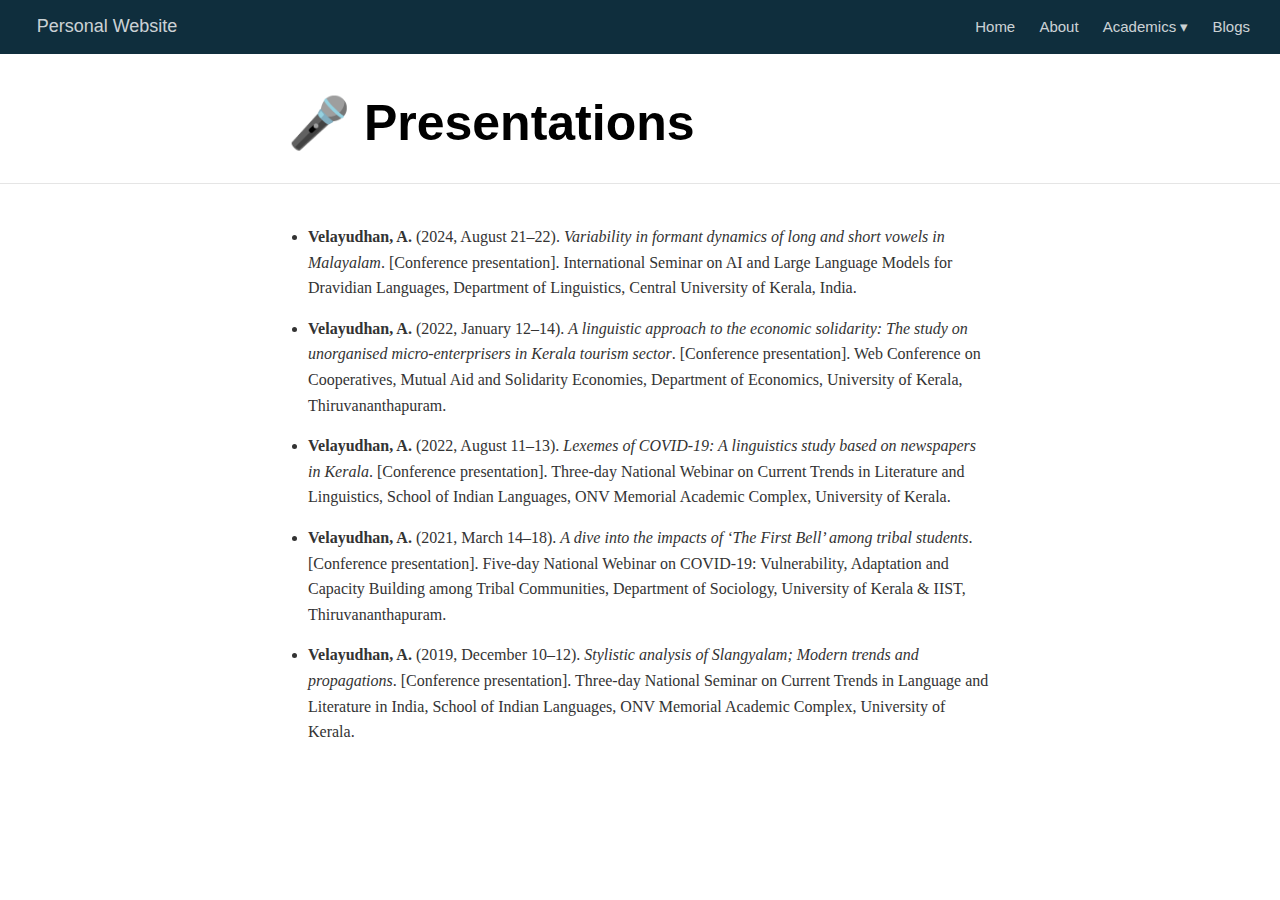
<file: docs/presentations.html>
<!DOCTYPE html>

<html xmlns="http://www.w3.org/1999/xhtml" lang="" xml:lang="">

<head>
  <meta charset="utf-8"/>
  <meta name="viewport" content="width=device-width, initial-scale=1"/>
  <meta http-equiv="X-UA-Compatible" content="IE=Edge,chrome=1"/>
  <meta name="generator" content="distill" />

  <style type="text/css">
  /* Hide doc at startup (prevent jankiness while JS renders/transforms) */
  body {
    visibility: hidden;
  }
  </style>

 <!--radix_placeholder_import_source-->
 <!--/radix_placeholder_import_source-->

<style type="text/css">code{white-space: pre;}</style>
<style type="text/css" data-origin="pandoc">
pre > code.sourceCode { white-space: pre; position: relative; }
pre > code.sourceCode > span { line-height: 1.25; }
pre > code.sourceCode > span:empty { height: 1.2em; }
.sourceCode { overflow: visible; }
code.sourceCode > span { color: inherit; text-decoration: inherit; }
div.sourceCode { margin: 1em 0; }
pre.sourceCode { margin: 0; }
@media screen {
div.sourceCode { overflow: auto; }
}
@media print {
pre > code.sourceCode { white-space: pre-wrap; }
pre > code.sourceCode > span { text-indent: -5em; padding-left: 5em; }
}
pre.numberSource code
  { counter-reset: source-line 0; }
pre.numberSource code > span
  { position: relative; left: -4em; counter-increment: source-line; }
pre.numberSource code > span > a:first-child::before
  { content: counter(source-line);
    position: relative; left: -1em; text-align: right; vertical-align: baseline;
    border: none; display: inline-block;
    -webkit-touch-callout: none; -webkit-user-select: none;
    -khtml-user-select: none; -moz-user-select: none;
    -ms-user-select: none; user-select: none;
    padding: 0 4px; width: 4em;
    color: #aaaaaa;
  }
pre.numberSource { margin-left: 3em; border-left: 1px solid #aaaaaa;  padding-left: 4px; }
div.sourceCode
  { color: #00769e; background-color: #f1f3f5; }
@media screen {
pre > code.sourceCode > span > a:first-child::before { text-decoration: underline; }
}
code span { color: #00769e; } /* Normal */
code span.al { color: #ad0000; } /* Alert */
code span.an { color: #5e5e5e; } /* Annotation */
code span.at { color: #657422; } /* Attribute */
code span.bn { color: #ad0000; } /* BaseN */
code span.bu { } /* BuiltIn */
code span.cf { color: #00769e; } /* ControlFlow */
code span.ch { color: #20794d; } /* Char */
code span.cn { color: #8f5902; } /* Constant */
code span.co { color: #5e5e5e; } /* Comment */
code span.cv { color: #5e5e5e; font-style: italic; } /* CommentVar */
code span.do { color: #5e5e5e; font-style: italic; } /* Documentation */
code span.dt { color: #ad0000; } /* DataType */
code span.dv { color: #ad0000; } /* DecVal */
code span.er { color: #ad0000; } /* Error */
code span.ex { } /* Extension */
code span.fl { color: #ad0000; } /* Float */
code span.fu { color: #4758ab; } /* Function */
code span.im { } /* Import */
code span.in { color: #5e5e5e; } /* Information */
code span.kw { color: #00769e; } /* Keyword */
code span.op { color: #5e5e5e; } /* Operator */
code span.ot { color: #00769e; } /* Other */
code span.pp { color: #ad0000; } /* Preprocessor */
code span.sc { color: #5e5e5e; } /* SpecialChar */
code span.ss { color: #20794d; } /* SpecialString */
code span.st { color: #20794d; } /* String */
code span.va { color: #111111; } /* Variable */
code span.vs { color: #20794d; } /* VerbatimString */
code span.wa { color: #5e5e5e; font-style: italic; } /* Warning */
</style>


  <!--radix_placeholder_meta_tags-->
  <title>Personal Website: 🎤 Presentations</title>




  <!--  https://developers.facebook.com/docs/sharing/webmasters#markup -->
  <meta property="og:title" content="Personal Website: 🎤 Presentations"/>
  <meta property="og:type" content="article"/>
  <meta property="og:locale" content="en_US"/>
  <meta property="og:site_name" content="Personal Website"/>

  <!--  https://dev.twitter.com/cards/types/summary -->
  <meta property="twitter:card" content="summary"/>
  <meta property="twitter:title" content="Personal Website: 🎤 Presentations"/>

  <!--/radix_placeholder_meta_tags-->
  <!--radix_placeholder_rmarkdown_metadata-->

  <script type="text/json" id="radix-rmarkdown-metadata">
  {"type":"list","attributes":{"names":{"type":"character","attributes":{},"value":["title","site","output"]}},"value":[{"type":"character","attributes":{},"value":["🎤 Presentations"]},{"type":"character","attributes":{},"value":["distill::distill_website"]},{"type":"list","attributes":{"names":{"type":"character","attributes":{},"value":["distill::distill_article"]}},"value":[{"type":"list","attributes":{"names":{"type":"character","attributes":{},"value":["css"]}},"value":[{"type":"character","attributes":{},"value":["presentations.css"]}]}]}]}
  </script>
  <!--/radix_placeholder_rmarkdown_metadata-->
  <!--radix_placeholder_navigation_in_header-->
  <meta name="distill:offset" content=""/>

  <script type="application/javascript">

    window.headroom_prevent_pin = false;

    window.document.addEventListener("DOMContentLoaded", function (event) {

      // initialize headroom for banner
      var header = $('header').get(0);
      var headerHeight = header.offsetHeight;
      var headroom = new Headroom(header, {
        tolerance: 5,
        onPin : function() {
          if (window.headroom_prevent_pin) {
            window.headroom_prevent_pin = false;
            headroom.unpin();
          }
        }
      });
      headroom.init();
      if(window.location.hash)
        headroom.unpin();
      $(header).addClass('headroom--transition');

      // offset scroll location for banner on hash change
      // (see: https://github.com/WickyNilliams/headroom.js/issues/38)
      window.addEventListener("hashchange", function(event) {
        window.scrollTo(0, window.pageYOffset - (headerHeight + 25));
      });

      // responsive menu
      $('.distill-site-header').each(function(i, val) {
        var topnav = $(this);
        var toggle = topnav.find('.nav-toggle');
        toggle.on('click', function() {
          topnav.toggleClass('responsive');
        });
      });

      // nav dropdowns
      $('.nav-dropbtn').click(function(e) {
        $(this).next('.nav-dropdown-content').toggleClass('nav-dropdown-active');
        $(this).parent().siblings('.nav-dropdown')
           .children('.nav-dropdown-content').removeClass('nav-dropdown-active');
      });
      $("body").click(function(e){
        $('.nav-dropdown-content').removeClass('nav-dropdown-active');
      });
      $(".nav-dropdown").click(function(e){
        e.stopPropagation();
      });
    });
  </script>

  <style type="text/css">

  /* Theme (user-documented overrideables for nav appearance) */

  .distill-site-nav {
    color: rgba(255, 255, 255, 0.8);
    background-color: #0F2E3D;
    font-size: 15px;
    font-weight: 300;
  }

  .distill-site-nav a {
    color: inherit;
    text-decoration: none;
  }

  .distill-site-nav a:hover {
    color: white;
  }

  @media print {
    .distill-site-nav {
      display: none;
    }
  }

  .distill-site-header {

  }

  .distill-site-footer {

  }


  /* Site Header */

  .distill-site-header {
    width: 100%;
    box-sizing: border-box;
    z-index: 3;
  }

  .distill-site-header .nav-left {
    display: inline-block;
    margin-left: 8px;
  }

  @media screen and (max-width: 768px) {
    .distill-site-header .nav-left {
      margin-left: 0;
    }
  }


  .distill-site-header .nav-right {
    float: right;
    margin-right: 8px;
  }

  .distill-site-header a,
  .distill-site-header .title {
    display: inline-block;
    text-align: center;
    padding: 14px 10px 14px 10px;
  }

  .distill-site-header .title {
    font-size: 18px;
    min-width: 150px;
  }

  .distill-site-header .logo {
    padding: 0;
  }

  .distill-site-header .logo img {
    display: none;
    max-height: 20px;
    width: auto;
    margin-bottom: -4px;
  }

  .distill-site-header .nav-image img {
    max-height: 18px;
    width: auto;
    display: inline-block;
    margin-bottom: -3px;
  }



  @media screen and (min-width: 1000px) {
    .distill-site-header .logo img {
      display: inline-block;
    }
    .distill-site-header .nav-left {
      margin-left: 20px;
    }
    .distill-site-header .nav-right {
      margin-right: 20px;
    }
    .distill-site-header .title {
      padding-left: 12px;
    }
  }


  .distill-site-header .nav-toggle {
    display: none;
  }

  .nav-dropdown {
    display: inline-block;
    position: relative;
  }

  .nav-dropdown .nav-dropbtn {
    border: none;
    outline: none;
    color: rgba(255, 255, 255, 0.8);
    padding: 16px 10px;
    background-color: transparent;
    font-family: inherit;
    font-size: inherit;
    font-weight: inherit;
    margin: 0;
    margin-top: 1px;
    z-index: 2;
  }

  .nav-dropdown-content {
    display: none;
    position: absolute;
    background-color: white;
    min-width: 200px;
    border: 1px solid rgba(0,0,0,0.15);
    border-radius: 4px;
    box-shadow: 0px 8px 16px 0px rgba(0,0,0,0.1);
    z-index: 1;
    margin-top: 2px;
    white-space: nowrap;
    padding-top: 4px;
    padding-bottom: 4px;
  }

  .nav-dropdown-content hr {
    margin-top: 4px;
    margin-bottom: 4px;
    border: none;
    border-bottom: 1px solid rgba(0, 0, 0, 0.1);
  }

  .nav-dropdown-active {
    display: block;
  }

  .nav-dropdown-content a, .nav-dropdown-content .nav-dropdown-header {
    color: black;
    padding: 6px 24px;
    text-decoration: none;
    display: block;
    text-align: left;
  }

  .nav-dropdown-content .nav-dropdown-header {
    display: block;
    padding: 5px 24px;
    padding-bottom: 0;
    text-transform: uppercase;
    font-size: 14px;
    color: #999999;
    white-space: nowrap;
  }

  .nav-dropdown:hover .nav-dropbtn {
    color: white;
  }

  .nav-dropdown-content a:hover {
    background-color: #ddd;
    color: black;
  }

  .nav-right .nav-dropdown-content {
    margin-left: -45%;
    right: 0;
  }

  @media screen and (max-width: 768px) {
    .distill-site-header a, .distill-site-header .nav-dropdown  {display: none;}
    .distill-site-header a.nav-toggle {
      float: right;
      display: block;
    }
    .distill-site-header .title {
      margin-left: 0;
    }
    .distill-site-header .nav-right {
      margin-right: 0;
    }
    .distill-site-header {
      overflow: hidden;
    }
    .nav-right .nav-dropdown-content {
      margin-left: 0;
    }
  }


  @media screen and (max-width: 768px) {
    .distill-site-header.responsive {position: relative; min-height: 500px; }
    .distill-site-header.responsive a.nav-toggle {
      position: absolute;
      right: 0;
      top: 0;
    }
    .distill-site-header.responsive a,
    .distill-site-header.responsive .nav-dropdown {
      display: block;
      text-align: left;
    }
    .distill-site-header.responsive .nav-left,
    .distill-site-header.responsive .nav-right {
      width: 100%;
    }
    .distill-site-header.responsive .nav-dropdown {float: none;}
    .distill-site-header.responsive .nav-dropdown-content {position: relative;}
    .distill-site-header.responsive .nav-dropdown .nav-dropbtn {
      display: block;
      width: 100%;
      text-align: left;
    }
  }

  /* Site Footer */

  .distill-site-footer {
    width: 100%;
    overflow: hidden;
    box-sizing: border-box;
    z-index: 3;
    margin-top: 30px;
    padding-top: 30px;
    padding-bottom: 30px;
    text-align: center;
  }

  /* Headroom */

  d-title {
    padding-top: 6rem;
  }

  @media print {
    d-title {
      padding-top: 4rem;
    }
  }

  .headroom {
    z-index: 1000;
    position: fixed;
    top: 0;
    left: 0;
    right: 0;
  }

  .headroom--transition {
    transition: all .4s ease-in-out;
  }

  .headroom--unpinned {
    top: -100px;
  }

  .headroom--pinned {
    top: 0;
  }

  /* adjust viewport for navbar height */
  /* helps vertically center bootstrap (non-distill) content */
  .min-vh-100 {
    min-height: calc(100vh - 100px) !important;
  }

  </style>

  <script src="site_libs/jquery-3.6.0/jquery-3.6.0.min.js"></script>
  <link href="site_libs/font-awesome-6.5.2/css/all.min.css" rel="stylesheet"/>
  <link href="site_libs/font-awesome-6.5.2/css/v4-shims.min.css" rel="stylesheet"/>
  <script src="site_libs/headroom-0.9.4/headroom.min.js"></script>
  <script src="site_libs/autocomplete-0.37.1/autocomplete.min.js"></script>
  <script src="site_libs/fuse-6.4.1/fuse.min.js"></script>

  <script type="application/javascript">

  function getMeta(metaName) {
    var metas = document.getElementsByTagName('meta');
    for (let i = 0; i < metas.length; i++) {
      if (metas[i].getAttribute('name') === metaName) {
        return metas[i].getAttribute('content');
      }
    }
    return '';
  }

  function offsetURL(url) {
    var offset = getMeta('distill:offset');
    return offset ? offset + '/' + url : url;
  }

  function createFuseIndex() {

    // create fuse index
    var options = {
      keys: [
        { name: 'title', weight: 20 },
        { name: 'categories', weight: 15 },
        { name: 'description', weight: 10 },
        { name: 'contents', weight: 5 },
      ],
      ignoreLocation: true,
      threshold: 0
    };
    var fuse = new window.Fuse([], options);

    // fetch the main search.json
    return fetch(offsetURL('search.json'))
      .then(function(response) {
        if (response.status == 200) {
          return response.json().then(function(json) {
            // index main articles
            json.articles.forEach(function(article) {
              fuse.add(article);
            });
            // download collections and index their articles
            return Promise.all(json.collections.map(function(collection) {
              return fetch(offsetURL(collection)).then(function(response) {
                if (response.status === 200) {
                  return response.json().then(function(articles) {
                    articles.forEach(function(article) {
                      fuse.add(article);
                    });
                  })
                } else {
                  return Promise.reject(
                    new Error('Unexpected status from search index request: ' +
                              response.status)
                  );
                }
              });
            })).then(function() {
              return fuse;
            });
          });

        } else {
          return Promise.reject(
            new Error('Unexpected status from search index request: ' +
                        response.status)
          );
        }
      });
  }

  window.document.addEventListener("DOMContentLoaded", function (event) {

    // get search element (bail if we don't have one)
    var searchEl = window.document.getElementById('distill-search');
    if (!searchEl)
      return;

    createFuseIndex()
      .then(function(fuse) {

        // make search box visible
        searchEl.classList.remove('hidden');

        // initialize autocomplete
        var options = {
          autoselect: true,
          hint: false,
          minLength: 2,
        };
        window.autocomplete(searchEl, options, [{
          source: function(query, callback) {
            const searchOptions = {
              isCaseSensitive: false,
              shouldSort: true,
              minMatchCharLength: 2,
              limit: 10,
            };
            var results = fuse.search(query, searchOptions);
            callback(results
              .map(function(result) { return result.item; })
            );
          },
          templates: {
            suggestion: function(suggestion) {
              var img = suggestion.preview && Object.keys(suggestion.preview).length > 0
                ? `<img src="${offsetURL(suggestion.preview)}"</img>`
                : '';
              var html = `
                <div class="search-item">
                  <h3>${suggestion.title}</h3>
                  <div class="search-item-description">
                    ${suggestion.description || ''}
                  </div>
                  <div class="search-item-preview">
                    ${img}
                  </div>
                </div>
              `;
              return html;
            }
          }
        }]).on('autocomplete:selected', function(event, suggestion) {
          window.location.href = offsetURL(suggestion.path);
        });
        // remove inline display style on autocompleter (we want to
        // manage responsive display via css)
        $('.algolia-autocomplete').css("display", "");
      })
      .catch(function(error) {
        console.log(error);
      });

  });

  </script>

  <style type="text/css">

  .nav-search {
    font-size: x-small;
  }

  /* Algolioa Autocomplete */

  .algolia-autocomplete {
    display: inline-block;
    margin-left: 10px;
    vertical-align: sub;
    background-color: white;
    color: black;
    padding: 6px;
    padding-top: 8px;
    padding-bottom: 0;
    border-radius: 6px;
    border: 1px #0F2E3D solid;
    width: 180px;
  }


  @media screen and (max-width: 768px) {
    .distill-site-nav .algolia-autocomplete {
      display: none;
      visibility: hidden;
    }
    .distill-site-nav.responsive .algolia-autocomplete {
      display: inline-block;
      visibility: visible;
    }
    .distill-site-nav.responsive .algolia-autocomplete .aa-dropdown-menu {
      margin-left: 0;
      width: 400px;
      max-height: 400px;
    }
  }

  .algolia-autocomplete .aa-input, .algolia-autocomplete .aa-hint {
    width: 90%;
    outline: none;
    border: none;
  }

  .algolia-autocomplete .aa-hint {
    color: #999;
  }
  .algolia-autocomplete .aa-dropdown-menu {
    width: 550px;
    max-height: 70vh;
    overflow-x: visible;
    overflow-y: scroll;
    padding: 5px;
    margin-top: 3px;
    margin-left: -150px;
    background-color: #fff;
    border-radius: 5px;
    border: 1px solid #999;
    border-top: none;
  }

  .algolia-autocomplete .aa-dropdown-menu .aa-suggestion {
    cursor: pointer;
    padding: 5px 4px;
    border-bottom: 1px solid #eee;
  }

  .algolia-autocomplete .aa-dropdown-menu .aa-suggestion:last-of-type {
    border-bottom: none;
    margin-bottom: 2px;
  }

  .algolia-autocomplete .aa-dropdown-menu .aa-suggestion .search-item {
    overflow: hidden;
    font-size: 0.8em;
    line-height: 1.4em;
  }

  .algolia-autocomplete .aa-dropdown-menu .aa-suggestion .search-item h3 {
    font-size: 1rem;
    margin-block-start: 0;
    margin-block-end: 5px;
  }

  .algolia-autocomplete .aa-dropdown-menu .aa-suggestion .search-item-description {
    display: inline-block;
    overflow: hidden;
    height: 2.8em;
    width: 80%;
    margin-right: 4%;
  }

  .algolia-autocomplete .aa-dropdown-menu .aa-suggestion .search-item-preview {
    display: inline-block;
    width: 15%;
  }

  .algolia-autocomplete .aa-dropdown-menu .aa-suggestion .search-item-preview img {
    height: 3em;
    width: auto;
    display: none;
  }

  .algolia-autocomplete .aa-dropdown-menu .aa-suggestion .search-item-preview img[src] {
    display: initial;
  }

  .algolia-autocomplete .aa-dropdown-menu .aa-suggestion.aa-cursor {
    background-color: #eee;
  }
  .algolia-autocomplete .aa-dropdown-menu .aa-suggestion em {
    font-weight: bold;
    font-style: normal;
  }

  </style>


  <!--/radix_placeholder_navigation_in_header-->
  <!--radix_placeholder_distill-->

  <style type="text/css">

  body {
    background-color: white;
  }

  .pandoc-table {
    width: 100%;
  }

  .pandoc-table>caption {
    margin-bottom: 10px;
  }

  .pandoc-table th:not([align]) {
    text-align: left;
  }

  .pagedtable-footer {
    font-size: 15px;
  }

  d-byline .byline {
    grid-template-columns: 2fr 2fr;
  }

  d-byline .byline h3 {
    margin-block-start: 1.5em;
  }

  d-byline .byline .authors-affiliations h3 {
    margin-block-start: 0.5em;
  }

  .authors-affiliations .orcid-id {
    width: 16px;
    height:16px;
    margin-left: 4px;
    margin-right: 4px;
    vertical-align: middle;
    padding-bottom: 2px;
  }

  d-title .dt-tags {
    margin-top: 1em;
    grid-column: text;
  }

  .dt-tags .dt-tag {
    text-decoration: none;
    display: inline-block;
    color: rgba(0,0,0,0.6);
    padding: 0em 0.4em;
    margin-right: 0.5em;
    margin-bottom: 0.4em;
    font-size: 70%;
    border: 1px solid rgba(0,0,0,0.2);
    border-radius: 3px;
    text-transform: uppercase;
    font-weight: 500;
  }

  d-article table.gt_table td,
  d-article table.gt_table th {
    border-bottom: none;
    font-size: 100%;
  }

  .html-widget {
    margin-bottom: 2.0em;
  }

  .l-screen-inset {
    padding-right: 16px;
  }

  .l-screen .caption {
    margin-left: 10px;
  }

  .shaded {
    background: rgb(247, 247, 247);
    padding-top: 20px;
    padding-bottom: 20px;
    border-top: 1px solid rgba(0, 0, 0, 0.1);
    border-bottom: 1px solid rgba(0, 0, 0, 0.1);
  }

  .shaded .html-widget {
    margin-bottom: 0;
    border: 1px solid rgba(0, 0, 0, 0.1);
  }

  .shaded .shaded-content {
    background: white;
  }

  .text-output {
    margin-top: 0;
    line-height: 1.5em;
  }

  .hidden {
    display: none !important;
  }

  hr.section-separator {
    border: none;
    border-top: 1px solid rgba(0, 0, 0, 0.1);
    margin: 0px;
  }


  d-byline {
    border-top: none;
  }

  d-article {
    padding-top: 2.5rem;
    padding-bottom: 30px;
    border-top: none;
  }

  d-appendix {
    padding-top: 30px;
  }

  d-article>p>img {
    width: 100%;
  }

  d-article h2 {
    margin: 1rem 0 1.5rem 0;
  }

  d-article h3 {
    margin-top: 1.5rem;
  }

  d-article iframe {
    border: 1px solid rgba(0, 0, 0, 0.1);
    margin-bottom: 2.0em;
    width: 100%;
  }

  /* Tweak code blocks */

  d-article div.sourceCode code,
  d-article pre code {
    font-family: Consolas, Monaco, 'Andale Mono', 'Ubuntu Mono', monospace;
  }

  d-article pre,
  d-article div.sourceCode,
  d-article div.sourceCode pre {
    overflow: auto;
  }

  d-article div.sourceCode {
    background-color: white;
  }

  d-article div.sourceCode pre {
    padding-left: 10px;
    font-size: 12px;
    border-left: 2px solid rgba(0,0,0,0.1);
  }

  d-article pre {
    font-size: 12px;
    color: black;
    background: none;
    margin-top: 0;
    text-align: left;
    white-space: pre;
    word-spacing: normal;
    word-break: normal;
    word-wrap: normal;
    line-height: 1.5;

    -moz-tab-size: 4;
    -o-tab-size: 4;
    tab-size: 4;

    -webkit-hyphens: none;
    -moz-hyphens: none;
    -ms-hyphens: none;
    hyphens: none;
  }

  d-article pre a {
    border-bottom: none;
  }

  d-article pre a:hover {
    border-bottom: none;
    text-decoration: underline;
  }

  d-article details {
    grid-column: text;
    margin-bottom: 0.8em;
  }

  @media(min-width: 768px) {

  d-article pre,
  d-article div.sourceCode,
  d-article div.sourceCode pre {
    overflow: visible !important;
  }

  d-article div.sourceCode pre {
    padding-left: 18px;
    font-size: 14px;
  }

  /* tweak for Pandoc numbered line within distill */
  d-article pre.numberSource code > span {
      left: -2em;
  }

  d-article pre {
    font-size: 14px;
  }

  }

  figure img.external {
    background: white;
    border: 1px solid rgba(0, 0, 0, 0.1);
    box-shadow: 0 1px 8px rgba(0, 0, 0, 0.1);
    padding: 18px;
    box-sizing: border-box;
  }

  /* CSS for d-contents */

  .d-contents {
    grid-column: text;
    color: rgba(0,0,0,0.8);
    font-size: 0.9em;
    padding-bottom: 1em;
    margin-bottom: 1em;
    padding-bottom: 0.5em;
    margin-bottom: 1em;
    padding-left: 0.25em;
    justify-self: start;
  }

  @media(min-width: 1000px) {
    .d-contents.d-contents-float {
      height: 0;
      grid-column-start: 1;
      grid-column-end: 4;
      justify-self: center;
      padding-right: 3em;
      padding-left: 2em;
    }
  }

  .d-contents nav h3 {
    font-size: 18px;
    margin-top: 0;
    margin-bottom: 1em;
  }

  .d-contents li {
    list-style-type: none
  }

  .d-contents nav > ul {
    padding-left: 0;
  }

  .d-contents ul {
    padding-left: 1em
  }

  .d-contents nav ul li {
    margin-top: 0.6em;
    margin-bottom: 0.2em;
  }

  .d-contents nav a {
    font-size: 13px;
    border-bottom: none;
    text-decoration: none
    color: rgba(0, 0, 0, 0.8);
  }

  .d-contents nav a:hover {
    text-decoration: underline solid rgba(0, 0, 0, 0.6)
  }

  .d-contents nav > ul > li > a {
    font-weight: 600;
  }

  .d-contents nav > ul > li > ul {
    font-weight: inherit;
  }

  .d-contents nav > ul > li > ul > li {
    margin-top: 0.2em;
  }


  .d-contents nav ul {
    margin-top: 0;
    margin-bottom: 0.25em;
  }

  .d-article-with-toc h2:nth-child(2) {
    margin-top: 0;
  }


  /* Figure */

  .figure {
    position: relative;
    margin-bottom: 2.5em;
    margin-top: 1.5em;
  }

  .figure .caption {
    color: rgba(0, 0, 0, 0.6);
    font-size: 12px;
    line-height: 1.5em;
  }

  .figure img.external {
    background: white;
    border: 1px solid rgba(0, 0, 0, 0.1);
    box-shadow: 0 1px 8px rgba(0, 0, 0, 0.1);
    padding: 18px;
    box-sizing: border-box;
  }

  .figure .caption a {
    color: rgba(0, 0, 0, 0.6);
  }

  .figure .caption b,
  .figure .caption strong, {
    font-weight: 600;
    color: rgba(0, 0, 0, 1.0);
  }

  /* Citations */

  d-article .citation {
    color: inherit;
    cursor: inherit;
  }

  div.hanging-indent{
    margin-left: 1em; text-indent: -1em;
  }

  /* Citation hover box */

  .tippy-box[data-theme~=light-border] {
    background-color: rgba(250, 250, 250, 0.95);
  }

  .tippy-content > p {
    margin-bottom: 0;
    padding: 2px;
  }


  /* Tweak 1000px media break to show more text */

  @media(min-width: 1000px) {
    .base-grid,
    distill-header,
    d-title,
    d-abstract,
    d-article,
    d-appendix,
    distill-appendix,
    d-byline,
    d-footnote-list,
    d-citation-list,
    distill-footer {
      grid-template-columns: [screen-start] 1fr [page-start kicker-start] 80px [middle-start] 50px [text-start kicker-end] 65px 65px 65px 65px 65px 65px 65px 65px [text-end gutter-start] 65px [middle-end] 65px [page-end gutter-end] 1fr [screen-end];
      grid-column-gap: 16px;
    }

    .grid {
      grid-column-gap: 16px;
    }

    d-article {
      font-size: 1.06rem;
      line-height: 1.7em;
    }
    figure .caption, .figure .caption, figure figcaption {
      font-size: 13px;
    }
  }

  @media(min-width: 1180px) {
    .base-grid,
    distill-header,
    d-title,
    d-abstract,
    d-article,
    d-appendix,
    distill-appendix,
    d-byline,
    d-footnote-list,
    d-citation-list,
    distill-footer {
      grid-template-columns: [screen-start] 1fr [page-start kicker-start] 60px [middle-start] 60px [text-start kicker-end] 60px 60px 60px 60px 60px 60px 60px 60px [text-end gutter-start] 60px [middle-end] 60px [page-end gutter-end] 1fr [screen-end];
      grid-column-gap: 32px;
    }

    .grid {
      grid-column-gap: 32px;
    }
  }


  /* Get the citation styles for the appendix (not auto-injected on render since
     we do our own rendering of the citation appendix) */

  d-appendix .citation-appendix,
  .d-appendix .citation-appendix {
    font-size: 11px;
    line-height: 15px;
    border-left: 1px solid rgba(0, 0, 0, 0.1);
    padding-left: 18px;
    border: 1px solid rgba(0,0,0,0.1);
    background: rgba(0, 0, 0, 0.02);
    padding: 10px 18px;
    border-radius: 3px;
    color: rgba(150, 150, 150, 1);
    overflow: hidden;
    margin-top: -12px;
    white-space: pre-wrap;
    word-wrap: break-word;
  }

  /* Include appendix styles here so they can be overridden */

  d-appendix {
    contain: layout style;
    font-size: 0.8em;
    line-height: 1.7em;
    margin-top: 60px;
    margin-bottom: 0;
    border-top: 1px solid rgba(0, 0, 0, 0.1);
    color: rgba(0,0,0,0.5);
    padding-top: 60px;
    padding-bottom: 48px;
  }

  d-appendix h3 {
    grid-column: page-start / text-start;
    font-size: 15px;
    font-weight: 500;
    margin-top: 1em;
    margin-bottom: 0;
    color: rgba(0,0,0,0.65);
  }

  d-appendix h3 + * {
    margin-top: 1em;
  }

  d-appendix ol {
    padding: 0 0 0 15px;
  }

  @media (min-width: 768px) {
    d-appendix ol {
      padding: 0 0 0 30px;
      margin-left: -30px;
    }
  }

  d-appendix li {
    margin-bottom: 1em;
  }

  d-appendix a {
    color: rgba(0, 0, 0, 0.6);
  }

  d-appendix > * {
    grid-column: text;
  }

  d-appendix > d-footnote-list,
  d-appendix > d-citation-list,
  d-appendix > distill-appendix {
    grid-column: screen;
  }

  /* Include footnote styles here so they can be overridden */

  d-footnote-list {
    contain: layout style;
  }

  d-footnote-list > * {
    grid-column: text;
  }

  d-footnote-list a.footnote-backlink {
    color: rgba(0,0,0,0.3);
    padding-left: 0.5em;
  }



  /* Anchor.js */

  .anchorjs-link {
    /*transition: all .25s linear; */
    text-decoration: none;
    border-bottom: none;
  }
  *:hover > .anchorjs-link {
    margin-left: -1.125em !important;
    text-decoration: none;
    border-bottom: none;
  }

  /* Social footer */

  .social_footer {
    margin-top: 30px;
    margin-bottom: 0;
    color: rgba(0,0,0,0.67);
  }

  .disqus-comments {
    margin-right: 30px;
  }

  .disqus-comment-count {
    border-bottom: 1px solid rgba(0, 0, 0, 0.4);
    cursor: pointer;
  }

  #disqus_thread {
    margin-top: 30px;
  }

  .article-sharing a {
    border-bottom: none;
    margin-right: 8px;
  }

  .article-sharing a:hover {
    border-bottom: none;
  }

  .sidebar-section.subscribe {
    font-size: 12px;
    line-height: 1.6em;
  }

  .subscribe p {
    margin-bottom: 0.5em;
  }


  .article-footer .subscribe {
    font-size: 15px;
    margin-top: 45px;
  }


  .sidebar-section.custom {
    font-size: 12px;
    line-height: 1.6em;
  }

  .custom p {
    margin-bottom: 0.5em;
  }

  /* Styles for listing layout (hide title) */
  .layout-listing d-title, .layout-listing .d-title {
    display: none;
  }

  /* Styles for posts lists (not auto-injected) */


  .posts-with-sidebar {
    padding-left: 45px;
    padding-right: 45px;
  }

  .posts-list .description h2,
  .posts-list .description p {
    font-family: -apple-system, BlinkMacSystemFont, "Segoe UI", Roboto, Oxygen, Ubuntu, Cantarell, "Fira Sans", "Droid Sans", "Helvetica Neue", Arial, sans-serif;
  }

  .posts-list .description h2 {
    font-weight: 700;
    border-bottom: none;
    padding-bottom: 0;
  }

  .posts-list h2.post-tag {
    border-bottom: 1px solid rgba(0, 0, 0, 0.2);
    padding-bottom: 12px;
  }
  .posts-list {
    margin-top: 60px;
    margin-bottom: 24px;
  }

  .posts-list .post-preview {
    text-decoration: none;
    overflow: hidden;
    display: block;
    border-bottom: 1px solid rgba(0, 0, 0, 0.1);
    padding: 24px 0;
  }

  .post-preview-last {
    border-bottom: none !important;
  }

  .posts-list .posts-list-caption {
    grid-column: screen;
    font-weight: 400;
  }

  .posts-list .post-preview h2 {
    margin: 0 0 6px 0;
    line-height: 1.2em;
    font-style: normal;
    font-size: 24px;
  }

  .posts-list .post-preview p {
    margin: 0 0 12px 0;
    line-height: 1.4em;
    font-size: 16px;
  }

  .posts-list .post-preview .thumbnail {
    box-sizing: border-box;
    margin-bottom: 24px;
    position: relative;
    max-width: 500px;
  }
  .posts-list .post-preview img {
    width: 100%;
    display: block;
  }

  .posts-list .metadata {
    font-size: 12px;
    line-height: 1.4em;
    margin-bottom: 18px;
  }

  .posts-list .metadata > * {
    display: inline-block;
  }

  .posts-list .metadata .publishedDate {
    margin-right: 2em;
  }

  .posts-list .metadata .dt-authors {
    display: block;
    margin-top: 0.3em;
    margin-right: 2em;
  }

  .posts-list .dt-tags {
    display: block;
    line-height: 1em;
  }

  .posts-list .dt-tags .dt-tag {
    display: inline-block;
    color: rgba(0,0,0,0.6);
    padding: 0.3em 0.4em;
    margin-right: 0.2em;
    margin-bottom: 0.4em;
    font-size: 60%;
    border: 1px solid rgba(0,0,0,0.2);
    border-radius: 3px;
    text-transform: uppercase;
    font-weight: 500;
  }

  .posts-list img {
    opacity: 1;
  }

  .posts-list img[data-src] {
    opacity: 0;
  }

  .posts-more {
    clear: both;
  }


  .posts-sidebar {
    font-size: 16px;
  }

  .posts-sidebar h3 {
    font-size: 16px;
    margin-top: 0;
    margin-bottom: 0.5em;
    font-weight: 400;
    text-transform: uppercase;
  }

  .sidebar-section {
    margin-bottom: 30px;
  }

  .categories ul {
    list-style-type: none;
    margin: 0;
    padding: 0;
  }

  .categories li {
    color: rgba(0, 0, 0, 0.8);
    margin-bottom: 0;
  }

  .categories li>a {
    border-bottom: none;
  }

  .categories li>a:hover {
    border-bottom: 1px solid rgba(0, 0, 0, 0.4);
  }

  .categories .active {
    font-weight: 600;
  }

  .categories .category-count {
    color: rgba(0, 0, 0, 0.4);
  }


  @media(min-width: 768px) {
    .posts-list .post-preview h2 {
      font-size: 26px;
    }
    .posts-list .post-preview .thumbnail {
      float: right;
      width: 30%;
      margin-bottom: 0;
    }
    .posts-list .post-preview .description {
      float: left;
      width: 45%;
    }
    .posts-list .post-preview .metadata {
      float: left;
      width: 20%;
      margin-top: 8px;
    }
    .posts-list .post-preview p {
      margin: 0 0 12px 0;
      line-height: 1.5em;
      font-size: 16px;
    }
    .posts-with-sidebar .posts-list {
      float: left;
      width: 75%;
    }
    .posts-with-sidebar .posts-sidebar {
      float: right;
      width: 20%;
      margin-top: 60px;
      padding-top: 24px;
      padding-bottom: 24px;
    }
  }


  /* Improve display for browsers without grid (IE/Edge <= 15) */

  .downlevel {
    line-height: 1.6em;
    font-family: -apple-system, BlinkMacSystemFont, "Segoe UI", Roboto, Oxygen, Ubuntu, Cantarell, "Fira Sans", "Droid Sans", "Helvetica Neue", Arial, sans-serif;
    margin: 0;
  }

  .downlevel .d-title {
    padding-top: 6rem;
    padding-bottom: 1.5rem;
  }

  .downlevel .d-title h1 {
    font-size: 50px;
    font-weight: 700;
    line-height: 1.1em;
    margin: 0 0 0.5rem;
  }

  .downlevel .d-title p {
    font-weight: 300;
    font-size: 1.2rem;
    line-height: 1.55em;
    margin-top: 0;
  }

  .downlevel .d-byline {
    padding-top: 0.8em;
    padding-bottom: 0.8em;
    font-size: 0.8rem;
    line-height: 1.8em;
  }

  .downlevel .section-separator {
    border: none;
    border-top: 1px solid rgba(0, 0, 0, 0.1);
  }

  .downlevel .d-article {
    font-size: 1.06rem;
    line-height: 1.7em;
    padding-top: 1rem;
    padding-bottom: 2rem;
  }


  .downlevel .d-appendix {
    padding-left: 0;
    padding-right: 0;
    max-width: none;
    font-size: 0.8em;
    line-height: 1.7em;
    margin-bottom: 0;
    color: rgba(0,0,0,0.5);
    padding-top: 40px;
    padding-bottom: 48px;
  }

  .downlevel .footnotes ol {
    padding-left: 13px;
  }

  .downlevel .base-grid,
  .downlevel .distill-header,
  .downlevel .d-title,
  .downlevel .d-abstract,
  .downlevel .d-article,
  .downlevel .d-appendix,
  .downlevel .distill-appendix,
  .downlevel .d-byline,
  .downlevel .d-footnote-list,
  .downlevel .d-citation-list,
  .downlevel .distill-footer,
  .downlevel .appendix-bottom,
  .downlevel .posts-container {
    padding-left: 40px;
    padding-right: 40px;
  }

  @media(min-width: 768px) {
    .downlevel .base-grid,
    .downlevel .distill-header,
    .downlevel .d-title,
    .downlevel .d-abstract,
    .downlevel .d-article,
    .downlevel .d-appendix,
    .downlevel .distill-appendix,
    .downlevel .d-byline,
    .downlevel .d-footnote-list,
    .downlevel .d-citation-list,
    .downlevel .distill-footer,
    .downlevel .appendix-bottom,
    .downlevel .posts-container {
    padding-left: 150px;
    padding-right: 150px;
    max-width: 900px;
  }
  }

  .downlevel pre code {
    display: block;
    border-left: 2px solid rgba(0, 0, 0, .1);
    padding: 0 0 0 20px;
    font-size: 14px;
  }

  .downlevel code, .downlevel pre {
    color: black;
    background: none;
    font-family: Consolas, Monaco, 'Andale Mono', 'Ubuntu Mono', monospace;
    text-align: left;
    white-space: pre;
    word-spacing: normal;
    word-break: normal;
    word-wrap: normal;
    line-height: 1.5;

    -moz-tab-size: 4;
    -o-tab-size: 4;
    tab-size: 4;

    -webkit-hyphens: none;
    -moz-hyphens: none;
    -ms-hyphens: none;
    hyphens: none;
  }

  .downlevel .posts-list .post-preview {
    color: inherit;
  }



  </style>

  <script type="application/javascript">

  function is_downlevel_browser() {
    if (bowser.isUnsupportedBrowser({ msie: "12", msedge: "16"},
                                   window.navigator.userAgent)) {
      return true;
    } else {
      return window.load_distill_framework === undefined;
    }
  }

  // show body when load is complete
  function on_load_complete() {

    // add anchors
    if (window.anchors) {
      window.anchors.options.placement = 'left';
      window.anchors.add('d-article > h2, d-article > h3, d-article > h4, d-article > h5');
    }


    // set body to visible
    document.body.style.visibility = 'visible';

    // force redraw for leaflet widgets
    if (window.HTMLWidgets) {
      var maps = window.HTMLWidgets.findAll(".leaflet");
      $.each(maps, function(i, el) {
        var map = this.getMap();
        map.invalidateSize();
        map.eachLayer(function(layer) {
          if (layer instanceof L.TileLayer)
            layer.redraw();
        });
      });
    }

    // trigger 'shown' so htmlwidgets resize
    $('d-article').trigger('shown');
  }

  function init_distill() {

    init_common();

    // create front matter
    var front_matter = $('<d-front-matter></d-front-matter>');
    $('#distill-front-matter').wrap(front_matter);

    // create d-title
    $('.d-title').changeElementType('d-title');

    // separator
    var separator = '<hr class="section-separator" style="clear: both"/>';
    // prepend separator above appendix
    $('.d-byline').before(separator);
    $('.d-article').before(separator);

    // create d-byline
    var byline = $('<d-byline></d-byline>');
    $('.d-byline').replaceWith(byline);

    // create d-article
    var article = $('<d-article></d-article>');
    $('.d-article').wrap(article).children().unwrap();

    // move posts container into article
    $('.posts-container').appendTo($('d-article'));

    // create d-appendix
    $('.d-appendix').changeElementType('d-appendix');

    // flag indicating that we have appendix items
    var appendix = $('.appendix-bottom').children('h3').length > 0;

    // replace footnotes with <d-footnote>
    $('.footnote-ref').each(function(i, val) {
      appendix = true;
      var href = $(this).attr('href');
      var id = href.replace('#', '');
      var fn = $('#' + id);
      var fn_p = $('#' + id + '>p');
      fn_p.find('.footnote-back').remove();
      var text = fn_p.html();
      var dtfn = $('<d-footnote></d-footnote>');
      dtfn.html(text);
      $(this).replaceWith(dtfn);
    });
    // remove footnotes
    $('.footnotes').remove();

    // move refs into #references-listing
    $('#references-listing').replaceWith($('#refs'));

    $('h1.appendix, h2.appendix').each(function(i, val) {
      $(this).changeElementType('h3');
    });
    $('h3.appendix').each(function(i, val) {
      var id = $(this).attr('id');
      $('.d-contents a[href="#' + id + '"]').parent().remove();
      appendix = true;
      $(this).nextUntil($('h1, h2, h3')).addBack().appendTo($('d-appendix'));
    });

    // show d-appendix if we have appendix content
    $("d-appendix").css('display', appendix ? 'grid' : 'none');

    // localize layout chunks to just output
    $('.layout-chunk').each(function(i, val) {

      // capture layout
      var layout = $(this).attr('data-layout');

      // apply layout to markdown level block elements
      var elements = $(this).children().not('details, div.sourceCode, pre, script');
      elements.each(function(i, el) {
        var layout_div = $('<div class="' + layout + '"></div>');
        if (layout_div.hasClass('shaded')) {
          var shaded_content = $('<div class="shaded-content"></div>');
          $(this).wrap(shaded_content);
          $(this).parent().wrap(layout_div);
        } else {
          $(this).wrap(layout_div);
        }
      });


      // unwrap the layout-chunk div
      $(this).children().unwrap();
    });

    // remove code block used to force  highlighting css
    $('.distill-force-highlighting-css').parent().remove();

    // remove empty line numbers inserted by pandoc when using a
    // custom syntax highlighting theme, except when numbering line
    // in code chunk
    $('pre:not(.numberLines) code.sourceCode a:empty').remove();

    // load distill framework
    load_distill_framework();

    // wait for window.distillRunlevel == 4 to do post processing
    function distill_post_process() {

      if (!window.distillRunlevel || window.distillRunlevel < 4)
        return;

      // hide author/affiliations entirely if we have no authors
      var front_matter = JSON.parse($("#distill-front-matter").html());
      var have_authors = front_matter.authors && front_matter.authors.length > 0;
      if (!have_authors)
        $('d-byline').addClass('hidden');

      // article with toc class
      $('.d-contents').parent().addClass('d-article-with-toc');

      // strip links that point to #
      $('.authors-affiliations').find('a[href="#"]').removeAttr('href');

      // add orcid ids
      $('.authors-affiliations').find('.author').each(function(i, el) {
        var orcid_id = front_matter.authors[i].orcidID;
        var author_name = front_matter.authors[i].author
        if (orcid_id) {
          var a = $('<a></a>');
          a.attr('href', 'https://orcid.org/' + orcid_id);
          var img = $('<img></img>');
          img.addClass('orcid-id');
          img.attr('alt', author_name ? 'ORCID ID for ' + author_name : 'ORCID ID');
          img.attr('src','[data-uri]');
          a.append(img);
          $(this).append(a);
        }
      });

      // hide elements of author/affiliations grid that have no value
      function hide_byline_column(caption) {
        $('d-byline').find('h3:contains("' + caption + '")').parent().css('visibility', 'hidden');
      }

      // affiliations
      var have_affiliations = false;
      for (var i = 0; i<front_matter.authors.length; ++i) {
        var author = front_matter.authors[i];
        if (author.affiliation !== "&nbsp;") {
          have_affiliations = true;
          break;
        }
      }
      if (!have_affiliations)
        $('d-byline').find('h3:contains("Affiliations")').css('visibility', 'hidden');

      // published date
      if (!front_matter.publishedDate)
        hide_byline_column("Published");

      // document object identifier
      var doi = $('d-byline').find('h3:contains("DOI")');
      var doi_p = doi.next().empty();
      if (!front_matter.doi) {
        // if we have a citation and valid citationText then link to that
        if ($('#citation').length > 0 && front_matter.citationText) {
          doi.html('Citation');
          $('<a href="#citation"></a>')
            .text(front_matter.citationText)
            .appendTo(doi_p);
        } else {
          hide_byline_column("DOI");
        }
      } else {
        $('<a></a>')
           .attr('href', "https://doi.org/" + front_matter.doi)
           .html(front_matter.doi)
           .appendTo(doi_p);
      }

       // change plural form of authors/affiliations
      if (front_matter.authors.length === 1) {
        var grid = $('.authors-affiliations');
        grid.children('h3:contains("Authors")').text('Author');
        grid.children('h3:contains("Affiliations")').text('Affiliation');
      }

      // remove d-appendix and d-footnote-list local styles
      $('d-appendix > style:first-child').remove();
      $('d-footnote-list > style:first-child').remove();

      // move appendix-bottom entries to the bottom
      $('.appendix-bottom').appendTo('d-appendix').children().unwrap();
      $('.appendix-bottom').remove();

      // hoverable references
      $('span.citation[data-cites]').each(function() {
        const citeChild = $(this).children()[0]
        // Do not process if @xyz has been used without escaping and without bibliography activated
        // https://github.com/rstudio/distill/issues/466
        if (citeChild === undefined) return true

        if (citeChild.nodeName == "D-FOOTNOTE") {
          var fn = citeChild
          $(this).html(fn.shadowRoot.querySelector("sup"))
          $(this).id = fn.id
          fn.remove()
        }
        var refs = $(this).attr('data-cites').split(" ");
        var refHtml = refs.map(function(ref) {
          // Could use CSS.escape too here, we insure backward compatibility in navigator
          return "<p>" + $('div[id="ref-' + ref + '"]').html() + "</p>";
        }).join("\n");
        window.tippy(this, {
          allowHTML: true,
          content: refHtml,
          maxWidth: 500,
          interactive: true,
          interactiveBorder: 10,
          theme: 'light-border',
          placement: 'bottom-start'
        });
      });

      // fix footnotes in tables (#411)
      // replacing broken distill.pub feature
      $('table d-footnote').each(function() {
        // we replace internal showAtNode methode which is triggered when hovering a footnote
        this.hoverBox.showAtNode = function(node) {
          // ported from https://github.com/distillpub/template/pull/105/files
          calcOffset = function(elem) {
              let x = elem.offsetLeft;
              let y = elem.offsetTop;
              // Traverse upwards until an `absolute` element is found or `elem`
              // becomes null.
              while (elem = elem.offsetParent && elem.style.position != 'absolute') {
                  x += elem.offsetLeft;
                  y += elem.offsetTop;
              }

              return { left: x, top: y };
          }
          // https://developer.mozilla.org/en-US/docs/Web/API/HTMLElement/offsetTop
          const bbox = node.getBoundingClientRect();
          const offset = calcOffset(node);
          this.show([offset.left + bbox.width, offset.top + bbox.height]);
        }
      })

      // clear polling timer
      clearInterval(tid);

      // show body now that everything is ready
      on_load_complete();
    }

    var tid = setInterval(distill_post_process, 50);
    distill_post_process();

  }

  function init_downlevel() {

    init_common();

     // insert hr after d-title
    $('.d-title').after($('<hr class="section-separator"/>'));

    // check if we have authors
    var front_matter = JSON.parse($("#distill-front-matter").html());
    var have_authors = front_matter.authors && front_matter.authors.length > 0;

    // manage byline/border
    if (!have_authors)
      $('.d-byline').remove();
    $('.d-byline').after($('<hr class="section-separator"/>'));
    $('.d-byline a').remove();

    // remove toc
    $('.d-contents').remove();

    // move appendix elements
    $('h1.appendix, h2.appendix').each(function(i, val) {
      $(this).changeElementType('h3');
    });
    $('h3.appendix').each(function(i, val) {
      $(this).nextUntil($('h1, h2, h3')).addBack().appendTo($('.d-appendix'));
    });


    // inject headers into references and footnotes
    var refs_header = $('<h3></h3>');
    refs_header.text('References');
    $('#refs').prepend(refs_header);

    var footnotes_header = $('<h3></h3');
    footnotes_header.text('Footnotes');
    $('.footnotes').children('hr').first().replaceWith(footnotes_header);

    // move appendix-bottom entries to the bottom
    $('.appendix-bottom').appendTo('.d-appendix').children().unwrap();
    $('.appendix-bottom').remove();

    // remove appendix if it's empty
    if ($('.d-appendix').children().length === 0)
      $('.d-appendix').remove();

    // prepend separator above appendix
    $('.d-appendix').before($('<hr class="section-separator" style="clear: both"/>'));

    // trim code
    $('pre>code').each(function(i, val) {
      $(this).html($.trim($(this).html()));
    });

    // move posts-container right before article
    $('.posts-container').insertBefore($('.d-article'));

    $('body').addClass('downlevel');

    on_load_complete();
  }


  function init_common() {

    // jquery plugin to change element types
    (function($) {
      $.fn.changeElementType = function(newType) {
        var attrs = {};

        $.each(this[0].attributes, function(idx, attr) {
          attrs[attr.nodeName] = attr.nodeValue;
        });

        this.replaceWith(function() {
          return $("<" + newType + "/>", attrs).append($(this).contents());
        });
      };
    })(jQuery);

    // prevent underline for linked images
    $('a > img').parent().css({'border-bottom' : 'none'});

    // mark non-body figures created by knitr chunks as 100% width
    $('.layout-chunk').each(function(i, val) {
      var figures = $(this).find('img, .html-widget');
      // ignore leaflet img layers (#106)
      figures = figures.filter(':not(img[class*="leaflet"])')
      if ($(this).attr('data-layout') !== "l-body") {
        figures.css('width', '100%');
      } else {
        figures.css('max-width', '100%');
        figures.filter("[width]").each(function(i, val) {
          var fig = $(this);
          fig.css('width', fig.attr('width') + 'px');
        });

      }
    });

    // auto-append index.html to post-preview links in file: protocol
    // and in rstudio ide preview
    $('.post-preview').each(function(i, val) {
      if (window.location.protocol === "file:")
        $(this).attr('href', $(this).attr('href') + "index.html");
    });

    // get rid of index.html references in header
    if (window.location.protocol !== "file:") {
      $('.distill-site-header a[href]').each(function(i,val) {
        $(this).attr('href', $(this).attr('href').replace(/^index[.]html/, "./"));
      });
    }

    // add class to pandoc style tables
    $('tr.header').parent('thead').parent('table').addClass('pandoc-table');
    $('.kable-table').children('table').addClass('pandoc-table');

    // add figcaption style to table captions
    $('caption').parent('table').addClass("figcaption");

    // initialize posts list
    if (window.init_posts_list)
      window.init_posts_list();

    // implmement disqus comment link
    $('.disqus-comment-count').click(function() {
      window.headroom_prevent_pin = true;
      $('#disqus_thread').toggleClass('hidden');
      if (!$('#disqus_thread').hasClass('hidden')) {
        var offset = $(this).offset();
        $(window).resize();
        $('html, body').animate({
          scrollTop: offset.top - 35
        });
      }
    });
  }

  document.addEventListener('DOMContentLoaded', function() {
    if (is_downlevel_browser())
      init_downlevel();
    else
      window.addEventListener('WebComponentsReady', init_distill);
  });

  </script>

  <!--/radix_placeholder_distill-->
  <script src="site_libs/header-attrs-2.29/header-attrs.js"></script>
  <script src="site_libs/popper-2.6.0/popper.min.js"></script>
  <link href="site_libs/tippy-6.2.7/tippy.css" rel="stylesheet" />
  <link href="site_libs/tippy-6.2.7/tippy-light-border.css" rel="stylesheet" />
  <script src="site_libs/tippy-6.2.7/tippy.umd.min.js"></script>
  <script src="site_libs/anchor-4.2.2/anchor.min.js"></script>
  <script src="site_libs/bowser-1.9.3/bowser.min.js"></script>
  <script src="site_libs/webcomponents-2.0.0/webcomponents.js"></script>
  <script src="site_libs/distill-2.2.21/template.v2.js"></script>
  <!--radix_placeholder_site_in_header-->
  <!--/radix_placeholder_site_in_header-->

  <link rel="stylesheet" href="presentations.css" type="text/css"/>

</head>

<body>

<!--radix_placeholder_front_matter-->

<script id="distill-front-matter" type="text/json">
{"title":"🎤 Presentations","authors":[]}
</script>

<!--/radix_placeholder_front_matter-->
<!--radix_placeholder_navigation_before_body-->
<header class="header header--fixed" role="banner">
<nav class="distill-site-nav distill-site-header">
<div class="nav-left">
<a href="index.html" class="title">Personal Website</a>
</div>
<div class="nav-right">
<a href="index.html">Home</a>
<a href="about.html">About</a>
<div class="nav-dropdown">
<button class="nav-dropbtn">
Academics
 
<span class="down-arrow">&#x25BE;</span>
</button>
<div class="nav-dropdown-content">
<a href="education.html">Education</a>
<a href="projects.html">Projects</a>
<a href="publications.html">Publications</a>
<a href="presentations.html">Presentations</a>
<a href="workshops.html">Workshops</a>
</div>
</div>
<a href="blogs.html">Blogs</a>
<a href="javascript:void(0);" class="nav-toggle">&#9776;</a>
</div>
</nav>
</header>
<!--/radix_placeholder_navigation_before_body-->
<!--radix_placeholder_site_before_body-->
<!--/radix_placeholder_site_before_body-->

<div class="d-title">
<h1>🎤 Presentations</h1>

<!--radix_placeholder_categories-->
<!--/radix_placeholder_categories-->

</div>


<div class="d-article">
<ul class="presentation-list">
<li>
<strong>Velayudhan, A.</strong> (2024, August 21–22).
<em>Variability in formant dynamics of long and short vowels in Malayalam</em>.
[Conference presentation]. International Seminar on AI and Large Language Models for Dravidian Languages, Department of Linguistics, Central University of Kerala, India.
</li>
<li>
<strong>Velayudhan, A.</strong> (2022, January 12–14).
<em>A linguistic approach to the economic solidarity: The study on unorganised micro-enterprisers in Kerala tourism sector</em>.
[Conference presentation]. Web Conference on Cooperatives, Mutual Aid and Solidarity Economies, Department of Economics, University of Kerala, Thiruvananthapuram.
</li>
<li>
<strong>Velayudhan, A.</strong> (2022, August 11–13).
<em>Lexemes of COVID-19: A linguistics study based on newspapers in Kerala</em>.
[Conference presentation]. Three-day National Webinar on Current Trends in Literature and Linguistics, School of Indian Languages, ONV Memorial Academic Complex, University of Kerala.
</li>
<li>
<strong>Velayudhan, A.</strong> (2021, March 14–18).
<em>A dive into the impacts of ‘The First Bell’ among tribal students</em>.
[Conference presentation]. Five-day National Webinar on COVID-19: Vulnerability, Adaptation and Capacity Building among Tribal Communities, Department of Sociology, University of Kerala &amp; IIST, Thiruvananthapuram.
</li>
<li>
<strong>Velayudhan, A.</strong> (2019, December 10–12).
<em>Stylistic analysis of Slangyalam; Modern trends and propagations</em>.
[Conference presentation]. Three-day National Seminar on Current Trends in Language and Literature in India, School of Indian Languages, ONV Memorial Academic Complex, University of Kerala.
</li>
</ul>
<div class="sourceCode" id="cb1"><pre class="sourceCode r distill-force-highlighting-css"><code class="sourceCode r"></code></pre></div>
<!--radix_placeholder_article_footer-->
<!--/radix_placeholder_article_footer-->
</div>

<div class="d-appendix">
</div>


<!--radix_placeholder_site_after_body-->
<!--/radix_placeholder_site_after_body-->
<!--radix_placeholder_appendices-->
<div class="appendix-bottom"></div>
<!--/radix_placeholder_appendices-->
<!--radix_placeholder_navigation_after_body-->
<!--/radix_placeholder_navigation_after_body-->

</body>

</html>
</file>
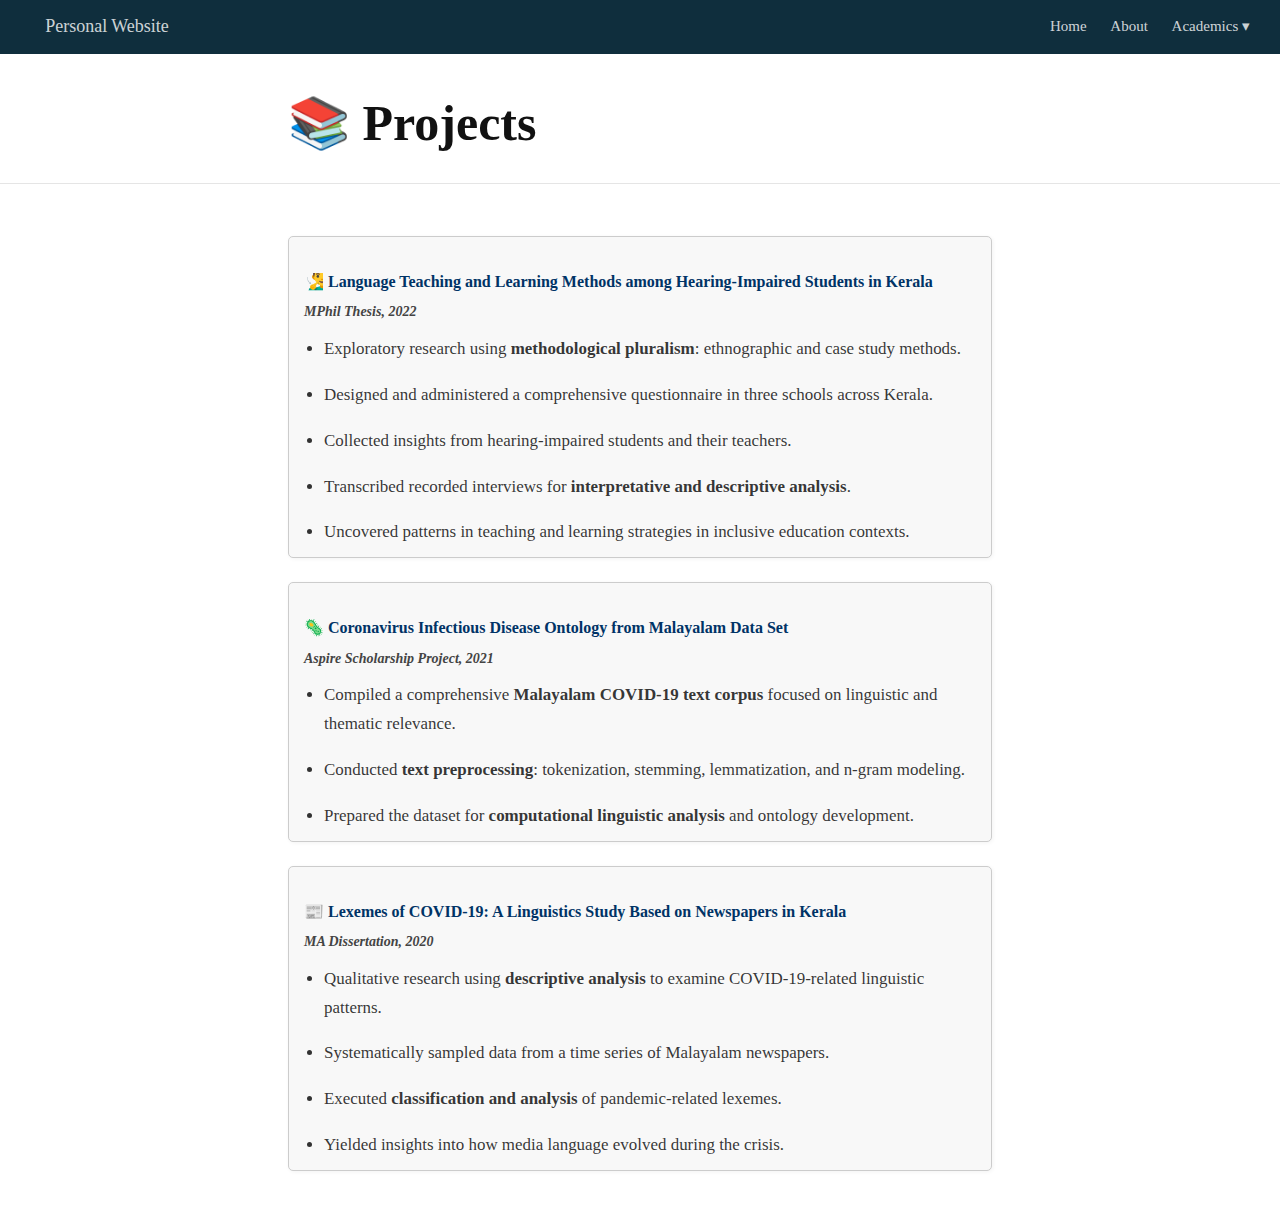
<file: docs/projects.html>
<!DOCTYPE html>

<html xmlns="http://www.w3.org/1999/xhtml" lang="" xml:lang="">

<head>
  <meta charset="utf-8"/>
  <meta name="viewport" content="width=device-width, initial-scale=1"/>
  <meta http-equiv="X-UA-Compatible" content="IE=Edge,chrome=1"/>
  <meta name="generator" content="distill" />

  <style type="text/css">
  /* Hide doc at startup (prevent jankiness while JS renders/transforms) */
  body {
    visibility: hidden;
  }
  </style>

 <!--radix_placeholder_import_source-->
 <!--/radix_placeholder_import_source-->

<style type="text/css">code{white-space: pre;}</style>
<style type="text/css" data-origin="pandoc">
pre > code.sourceCode { white-space: pre; position: relative; }
pre > code.sourceCode > span { line-height: 1.25; }
pre > code.sourceCode > span:empty { height: 1.2em; }
.sourceCode { overflow: visible; }
code.sourceCode > span { color: inherit; text-decoration: inherit; }
div.sourceCode { margin: 1em 0; }
pre.sourceCode { margin: 0; }
@media screen {
div.sourceCode { overflow: auto; }
}
@media print {
pre > code.sourceCode { white-space: pre-wrap; }
pre > code.sourceCode > span { text-indent: -5em; padding-left: 5em; }
}
pre.numberSource code
  { counter-reset: source-line 0; }
pre.numberSource code > span
  { position: relative; left: -4em; counter-increment: source-line; }
pre.numberSource code > span > a:first-child::before
  { content: counter(source-line);
    position: relative; left: -1em; text-align: right; vertical-align: baseline;
    border: none; display: inline-block;
    -webkit-touch-callout: none; -webkit-user-select: none;
    -khtml-user-select: none; -moz-user-select: none;
    -ms-user-select: none; user-select: none;
    padding: 0 4px; width: 4em;
    color: #aaaaaa;
  }
pre.numberSource { margin-left: 3em; border-left: 1px solid #aaaaaa;  padding-left: 4px; }
div.sourceCode
  { color: #00769e; background-color: #f1f3f5; }
@media screen {
pre > code.sourceCode > span > a:first-child::before { text-decoration: underline; }
}
code span { color: #00769e; } /* Normal */
code span.al { color: #ad0000; } /* Alert */
code span.an { color: #5e5e5e; } /* Annotation */
code span.at { color: #657422; } /* Attribute */
code span.bn { color: #ad0000; } /* BaseN */
code span.bu { } /* BuiltIn */
code span.cf { color: #00769e; } /* ControlFlow */
code span.ch { color: #20794d; } /* Char */
code span.cn { color: #8f5902; } /* Constant */
code span.co { color: #5e5e5e; } /* Comment */
code span.cv { color: #5e5e5e; font-style: italic; } /* CommentVar */
code span.do { color: #5e5e5e; font-style: italic; } /* Documentation */
code span.dt { color: #ad0000; } /* DataType */
code span.dv { color: #ad0000; } /* DecVal */
code span.er { color: #ad0000; } /* Error */
code span.ex { } /* Extension */
code span.fl { color: #ad0000; } /* Float */
code span.fu { color: #4758ab; } /* Function */
code span.im { } /* Import */
code span.in { color: #5e5e5e; } /* Information */
code span.kw { color: #00769e; } /* Keyword */
code span.op { color: #5e5e5e; } /* Operator */
code span.ot { color: #00769e; } /* Other */
code span.pp { color: #ad0000; } /* Preprocessor */
code span.sc { color: #5e5e5e; } /* SpecialChar */
code span.ss { color: #20794d; } /* SpecialString */
code span.st { color: #20794d; } /* String */
code span.va { color: #111111; } /* Variable */
code span.vs { color: #20794d; } /* VerbatimString */
code span.wa { color: #5e5e5e; font-style: italic; } /* Warning */
</style>


  <!--radix_placeholder_meta_tags-->
  <title>Personal Website: 📚 Projects</title>




  <!--  https://developers.facebook.com/docs/sharing/webmasters#markup -->
  <meta property="og:title" content="Personal Website: 📚 Projects"/>
  <meta property="og:type" content="article"/>
  <meta property="og:locale" content="en_US"/>
  <meta property="og:site_name" content="Personal Website"/>

  <!--  https://dev.twitter.com/cards/types/summary -->
  <meta property="twitter:card" content="summary"/>
  <meta property="twitter:title" content="Personal Website: 📚 Projects"/>

  <!--/radix_placeholder_meta_tags-->
  <!--radix_placeholder_rmarkdown_metadata-->

  <script type="text/json" id="radix-rmarkdown-metadata">
  {"type":"list","attributes":{"names":{"type":"character","attributes":{},"value":["title","site","output"]}},"value":[{"type":"character","attributes":{},"value":["📚 Projects"]},{"type":"character","attributes":{},"value":["distill::distill_website"]},{"type":"list","attributes":{"names":{"type":"character","attributes":{},"value":["distill::distill_article"]}},"value":[{"type":"list","attributes":{"names":{"type":"character","attributes":{},"value":["css"]}},"value":[{"type":"character","attributes":{},"value":["projects.css"]}]}]}]}
  </script>
  <!--/radix_placeholder_rmarkdown_metadata-->
  <!--radix_placeholder_navigation_in_header-->
  <meta name="distill:offset" content=""/>

  <script type="application/javascript">

    window.headroom_prevent_pin = false;

    window.document.addEventListener("DOMContentLoaded", function (event) {

      // initialize headroom for banner
      var header = $('header').get(0);
      var headerHeight = header.offsetHeight;
      var headroom = new Headroom(header, {
        tolerance: 5,
        onPin : function() {
          if (window.headroom_prevent_pin) {
            window.headroom_prevent_pin = false;
            headroom.unpin();
          }
        }
      });
      headroom.init();
      if(window.location.hash)
        headroom.unpin();
      $(header).addClass('headroom--transition');

      // offset scroll location for banner on hash change
      // (see: https://github.com/WickyNilliams/headroom.js/issues/38)
      window.addEventListener("hashchange", function(event) {
        window.scrollTo(0, window.pageYOffset - (headerHeight + 25));
      });

      // responsive menu
      $('.distill-site-header').each(function(i, val) {
        var topnav = $(this);
        var toggle = topnav.find('.nav-toggle');
        toggle.on('click', function() {
          topnav.toggleClass('responsive');
        });
      });

      // nav dropdowns
      $('.nav-dropbtn').click(function(e) {
        $(this).next('.nav-dropdown-content').toggleClass('nav-dropdown-active');
        $(this).parent().siblings('.nav-dropdown')
           .children('.nav-dropdown-content').removeClass('nav-dropdown-active');
      });
      $("body").click(function(e){
        $('.nav-dropdown-content').removeClass('nav-dropdown-active');
      });
      $(".nav-dropdown").click(function(e){
        e.stopPropagation();
      });
    });
  </script>

  <style type="text/css">

  /* Theme (user-documented overrideables for nav appearance) */

  .distill-site-nav {
    color: rgba(255, 255, 255, 0.8);
    background-color: #0F2E3D;
    font-size: 15px;
    font-weight: 300;
  }

  .distill-site-nav a {
    color: inherit;
    text-decoration: none;
  }

  .distill-site-nav a:hover {
    color: white;
  }

  @media print {
    .distill-site-nav {
      display: none;
    }
  }

  .distill-site-header {

  }

  .distill-site-footer {

  }


  /* Site Header */

  .distill-site-header {
    width: 100%;
    box-sizing: border-box;
    z-index: 3;
  }

  .distill-site-header .nav-left {
    display: inline-block;
    margin-left: 8px;
  }

  @media screen and (max-width: 768px) {
    .distill-site-header .nav-left {
      margin-left: 0;
    }
  }


  .distill-site-header .nav-right {
    float: right;
    margin-right: 8px;
  }

  .distill-site-header a,
  .distill-site-header .title {
    display: inline-block;
    text-align: center;
    padding: 14px 10px 14px 10px;
  }

  .distill-site-header .title {
    font-size: 18px;
    min-width: 150px;
  }

  .distill-site-header .logo {
    padding: 0;
  }

  .distill-site-header .logo img {
    display: none;
    max-height: 20px;
    width: auto;
    margin-bottom: -4px;
  }

  .distill-site-header .nav-image img {
    max-height: 18px;
    width: auto;
    display: inline-block;
    margin-bottom: -3px;
  }



  @media screen and (min-width: 1000px) {
    .distill-site-header .logo img {
      display: inline-block;
    }
    .distill-site-header .nav-left {
      margin-left: 20px;
    }
    .distill-site-header .nav-right {
      margin-right: 20px;
    }
    .distill-site-header .title {
      padding-left: 12px;
    }
  }


  .distill-site-header .nav-toggle {
    display: none;
  }

  .nav-dropdown {
    display: inline-block;
    position: relative;
  }

  .nav-dropdown .nav-dropbtn {
    border: none;
    outline: none;
    color: rgba(255, 255, 255, 0.8);
    padding: 16px 10px;
    background-color: transparent;
    font-family: inherit;
    font-size: inherit;
    font-weight: inherit;
    margin: 0;
    margin-top: 1px;
    z-index: 2;
  }

  .nav-dropdown-content {
    display: none;
    position: absolute;
    background-color: white;
    min-width: 200px;
    border: 1px solid rgba(0,0,0,0.15);
    border-radius: 4px;
    box-shadow: 0px 8px 16px 0px rgba(0,0,0,0.1);
    z-index: 1;
    margin-top: 2px;
    white-space: nowrap;
    padding-top: 4px;
    padding-bottom: 4px;
  }

  .nav-dropdown-content hr {
    margin-top: 4px;
    margin-bottom: 4px;
    border: none;
    border-bottom: 1px solid rgba(0, 0, 0, 0.1);
  }

  .nav-dropdown-active {
    display: block;
  }

  .nav-dropdown-content a, .nav-dropdown-content .nav-dropdown-header {
    color: black;
    padding: 6px 24px;
    text-decoration: none;
    display: block;
    text-align: left;
  }

  .nav-dropdown-content .nav-dropdown-header {
    display: block;
    padding: 5px 24px;
    padding-bottom: 0;
    text-transform: uppercase;
    font-size: 14px;
    color: #999999;
    white-space: nowrap;
  }

  .nav-dropdown:hover .nav-dropbtn {
    color: white;
  }

  .nav-dropdown-content a:hover {
    background-color: #ddd;
    color: black;
  }

  .nav-right .nav-dropdown-content {
    margin-left: -45%;
    right: 0;
  }

  @media screen and (max-width: 768px) {
    .distill-site-header a, .distill-site-header .nav-dropdown  {display: none;}
    .distill-site-header a.nav-toggle {
      float: right;
      display: block;
    }
    .distill-site-header .title {
      margin-left: 0;
    }
    .distill-site-header .nav-right {
      margin-right: 0;
    }
    .distill-site-header {
      overflow: hidden;
    }
    .nav-right .nav-dropdown-content {
      margin-left: 0;
    }
  }


  @media screen and (max-width: 768px) {
    .distill-site-header.responsive {position: relative; min-height: 500px; }
    .distill-site-header.responsive a.nav-toggle {
      position: absolute;
      right: 0;
      top: 0;
    }
    .distill-site-header.responsive a,
    .distill-site-header.responsive .nav-dropdown {
      display: block;
      text-align: left;
    }
    .distill-site-header.responsive .nav-left,
    .distill-site-header.responsive .nav-right {
      width: 100%;
    }
    .distill-site-header.responsive .nav-dropdown {float: none;}
    .distill-site-header.responsive .nav-dropdown-content {position: relative;}
    .distill-site-header.responsive .nav-dropdown .nav-dropbtn {
      display: block;
      width: 100%;
      text-align: left;
    }
  }

  /* Site Footer */

  .distill-site-footer {
    width: 100%;
    overflow: hidden;
    box-sizing: border-box;
    z-index: 3;
    margin-top: 30px;
    padding-top: 30px;
    padding-bottom: 30px;
    text-align: center;
  }

  /* Headroom */

  d-title {
    padding-top: 6rem;
  }

  @media print {
    d-title {
      padding-top: 4rem;
    }
  }

  .headroom {
    z-index: 1000;
    position: fixed;
    top: 0;
    left: 0;
    right: 0;
  }

  .headroom--transition {
    transition: all .4s ease-in-out;
  }

  .headroom--unpinned {
    top: -100px;
  }

  .headroom--pinned {
    top: 0;
  }

  /* adjust viewport for navbar height */
  /* helps vertically center bootstrap (non-distill) content */
  .min-vh-100 {
    min-height: calc(100vh - 100px) !important;
  }

  </style>

  <script src="site_libs/jquery-3.6.0/jquery-3.6.0.min.js"></script>
  <link href="site_libs/font-awesome-6.5.2/css/all.min.css" rel="stylesheet"/>
  <link href="site_libs/font-awesome-6.5.2/css/v4-shims.min.css" rel="stylesheet"/>
  <script src="site_libs/headroom-0.9.4/headroom.min.js"></script>
  <script src="site_libs/autocomplete-0.37.1/autocomplete.min.js"></script>
  <script src="site_libs/fuse-6.4.1/fuse.min.js"></script>

  <script type="application/javascript">

  function getMeta(metaName) {
    var metas = document.getElementsByTagName('meta');
    for (let i = 0; i < metas.length; i++) {
      if (metas[i].getAttribute('name') === metaName) {
        return metas[i].getAttribute('content');
      }
    }
    return '';
  }

  function offsetURL(url) {
    var offset = getMeta('distill:offset');
    return offset ? offset + '/' + url : url;
  }

  function createFuseIndex() {

    // create fuse index
    var options = {
      keys: [
        { name: 'title', weight: 20 },
        { name: 'categories', weight: 15 },
        { name: 'description', weight: 10 },
        { name: 'contents', weight: 5 },
      ],
      ignoreLocation: true,
      threshold: 0
    };
    var fuse = new window.Fuse([], options);

    // fetch the main search.json
    return fetch(offsetURL('search.json'))
      .then(function(response) {
        if (response.status == 200) {
          return response.json().then(function(json) {
            // index main articles
            json.articles.forEach(function(article) {
              fuse.add(article);
            });
            // download collections and index their articles
            return Promise.all(json.collections.map(function(collection) {
              return fetch(offsetURL(collection)).then(function(response) {
                if (response.status === 200) {
                  return response.json().then(function(articles) {
                    articles.forEach(function(article) {
                      fuse.add(article);
                    });
                  })
                } else {
                  return Promise.reject(
                    new Error('Unexpected status from search index request: ' +
                              response.status)
                  );
                }
              });
            })).then(function() {
              return fuse;
            });
          });

        } else {
          return Promise.reject(
            new Error('Unexpected status from search index request: ' +
                        response.status)
          );
        }
      });
  }

  window.document.addEventListener("DOMContentLoaded", function (event) {

    // get search element (bail if we don't have one)
    var searchEl = window.document.getElementById('distill-search');
    if (!searchEl)
      return;

    createFuseIndex()
      .then(function(fuse) {

        // make search box visible
        searchEl.classList.remove('hidden');

        // initialize autocomplete
        var options = {
          autoselect: true,
          hint: false,
          minLength: 2,
        };
        window.autocomplete(searchEl, options, [{
          source: function(query, callback) {
            const searchOptions = {
              isCaseSensitive: false,
              shouldSort: true,
              minMatchCharLength: 2,
              limit: 10,
            };
            var results = fuse.search(query, searchOptions);
            callback(results
              .map(function(result) { return result.item; })
            );
          },
          templates: {
            suggestion: function(suggestion) {
              var img = suggestion.preview && Object.keys(suggestion.preview).length > 0
                ? `<img src="${offsetURL(suggestion.preview)}"</img>`
                : '';
              var html = `
                <div class="search-item">
                  <h3>${suggestion.title}</h3>
                  <div class="search-item-description">
                    ${suggestion.description || ''}
                  </div>
                  <div class="search-item-preview">
                    ${img}
                  </div>
                </div>
              `;
              return html;
            }
          }
        }]).on('autocomplete:selected', function(event, suggestion) {
          window.location.href = offsetURL(suggestion.path);
        });
        // remove inline display style on autocompleter (we want to
        // manage responsive display via css)
        $('.algolia-autocomplete').css("display", "");
      })
      .catch(function(error) {
        console.log(error);
      });

  });

  </script>

  <style type="text/css">

  .nav-search {
    font-size: x-small;
  }

  /* Algolioa Autocomplete */

  .algolia-autocomplete {
    display: inline-block;
    margin-left: 10px;
    vertical-align: sub;
    background-color: white;
    color: black;
    padding: 6px;
    padding-top: 8px;
    padding-bottom: 0;
    border-radius: 6px;
    border: 1px #0F2E3D solid;
    width: 180px;
  }


  @media screen and (max-width: 768px) {
    .distill-site-nav .algolia-autocomplete {
      display: none;
      visibility: hidden;
    }
    .distill-site-nav.responsive .algolia-autocomplete {
      display: inline-block;
      visibility: visible;
    }
    .distill-site-nav.responsive .algolia-autocomplete .aa-dropdown-menu {
      margin-left: 0;
      width: 400px;
      max-height: 400px;
    }
  }

  .algolia-autocomplete .aa-input, .algolia-autocomplete .aa-hint {
    width: 90%;
    outline: none;
    border: none;
  }

  .algolia-autocomplete .aa-hint {
    color: #999;
  }
  .algolia-autocomplete .aa-dropdown-menu {
    width: 550px;
    max-height: 70vh;
    overflow-x: visible;
    overflow-y: scroll;
    padding: 5px;
    margin-top: 3px;
    margin-left: -150px;
    background-color: #fff;
    border-radius: 5px;
    border: 1px solid #999;
    border-top: none;
  }

  .algolia-autocomplete .aa-dropdown-menu .aa-suggestion {
    cursor: pointer;
    padding: 5px 4px;
    border-bottom: 1px solid #eee;
  }

  .algolia-autocomplete .aa-dropdown-menu .aa-suggestion:last-of-type {
    border-bottom: none;
    margin-bottom: 2px;
  }

  .algolia-autocomplete .aa-dropdown-menu .aa-suggestion .search-item {
    overflow: hidden;
    font-size: 0.8em;
    line-height: 1.4em;
  }

  .algolia-autocomplete .aa-dropdown-menu .aa-suggestion .search-item h3 {
    font-size: 1rem;
    margin-block-start: 0;
    margin-block-end: 5px;
  }

  .algolia-autocomplete .aa-dropdown-menu .aa-suggestion .search-item-description {
    display: inline-block;
    overflow: hidden;
    height: 2.8em;
    width: 80%;
    margin-right: 4%;
  }

  .algolia-autocomplete .aa-dropdown-menu .aa-suggestion .search-item-preview {
    display: inline-block;
    width: 15%;
  }

  .algolia-autocomplete .aa-dropdown-menu .aa-suggestion .search-item-preview img {
    height: 3em;
    width: auto;
    display: none;
  }

  .algolia-autocomplete .aa-dropdown-menu .aa-suggestion .search-item-preview img[src] {
    display: initial;
  }

  .algolia-autocomplete .aa-dropdown-menu .aa-suggestion.aa-cursor {
    background-color: #eee;
  }
  .algolia-autocomplete .aa-dropdown-menu .aa-suggestion em {
    font-weight: bold;
    font-style: normal;
  }

  </style>


  <!--/radix_placeholder_navigation_in_header-->
  <!--radix_placeholder_distill-->

  <style type="text/css">

  body {
    background-color: white;
  }

  .pandoc-table {
    width: 100%;
  }

  .pandoc-table>caption {
    margin-bottom: 10px;
  }

  .pandoc-table th:not([align]) {
    text-align: left;
  }

  .pagedtable-footer {
    font-size: 15px;
  }

  d-byline .byline {
    grid-template-columns: 2fr 2fr;
  }

  d-byline .byline h3 {
    margin-block-start: 1.5em;
  }

  d-byline .byline .authors-affiliations h3 {
    margin-block-start: 0.5em;
  }

  .authors-affiliations .orcid-id {
    width: 16px;
    height:16px;
    margin-left: 4px;
    margin-right: 4px;
    vertical-align: middle;
    padding-bottom: 2px;
  }

  d-title .dt-tags {
    margin-top: 1em;
    grid-column: text;
  }

  .dt-tags .dt-tag {
    text-decoration: none;
    display: inline-block;
    color: rgba(0,0,0,0.6);
    padding: 0em 0.4em;
    margin-right: 0.5em;
    margin-bottom: 0.4em;
    font-size: 70%;
    border: 1px solid rgba(0,0,0,0.2);
    border-radius: 3px;
    text-transform: uppercase;
    font-weight: 500;
  }

  d-article table.gt_table td,
  d-article table.gt_table th {
    border-bottom: none;
    font-size: 100%;
  }

  .html-widget {
    margin-bottom: 2.0em;
  }

  .l-screen-inset {
    padding-right: 16px;
  }

  .l-screen .caption {
    margin-left: 10px;
  }

  .shaded {
    background: rgb(247, 247, 247);
    padding-top: 20px;
    padding-bottom: 20px;
    border-top: 1px solid rgba(0, 0, 0, 0.1);
    border-bottom: 1px solid rgba(0, 0, 0, 0.1);
  }

  .shaded .html-widget {
    margin-bottom: 0;
    border: 1px solid rgba(0, 0, 0, 0.1);
  }

  .shaded .shaded-content {
    background: white;
  }

  .text-output {
    margin-top: 0;
    line-height: 1.5em;
  }

  .hidden {
    display: none !important;
  }

  hr.section-separator {
    border: none;
    border-top: 1px solid rgba(0, 0, 0, 0.1);
    margin: 0px;
  }


  d-byline {
    border-top: none;
  }

  d-article {
    padding-top: 2.5rem;
    padding-bottom: 30px;
    border-top: none;
  }

  d-appendix {
    padding-top: 30px;
  }

  d-article>p>img {
    width: 100%;
  }

  d-article h2 {
    margin: 1rem 0 1.5rem 0;
  }

  d-article h3 {
    margin-top: 1.5rem;
  }

  d-article iframe {
    border: 1px solid rgba(0, 0, 0, 0.1);
    margin-bottom: 2.0em;
    width: 100%;
  }

  /* Tweak code blocks */

  d-article div.sourceCode code,
  d-article pre code {
    font-family: Consolas, Monaco, 'Andale Mono', 'Ubuntu Mono', monospace;
  }

  d-article pre,
  d-article div.sourceCode,
  d-article div.sourceCode pre {
    overflow: auto;
  }

  d-article div.sourceCode {
    background-color: white;
  }

  d-article div.sourceCode pre {
    padding-left: 10px;
    font-size: 12px;
    border-left: 2px solid rgba(0,0,0,0.1);
  }

  d-article pre {
    font-size: 12px;
    color: black;
    background: none;
    margin-top: 0;
    text-align: left;
    white-space: pre;
    word-spacing: normal;
    word-break: normal;
    word-wrap: normal;
    line-height: 1.5;

    -moz-tab-size: 4;
    -o-tab-size: 4;
    tab-size: 4;

    -webkit-hyphens: none;
    -moz-hyphens: none;
    -ms-hyphens: none;
    hyphens: none;
  }

  d-article pre a {
    border-bottom: none;
  }

  d-article pre a:hover {
    border-bottom: none;
    text-decoration: underline;
  }

  d-article details {
    grid-column: text;
    margin-bottom: 0.8em;
  }

  @media(min-width: 768px) {

  d-article pre,
  d-article div.sourceCode,
  d-article div.sourceCode pre {
    overflow: visible !important;
  }

  d-article div.sourceCode pre {
    padding-left: 18px;
    font-size: 14px;
  }

  /* tweak for Pandoc numbered line within distill */
  d-article pre.numberSource code > span {
      left: -2em;
  }

  d-article pre {
    font-size: 14px;
  }

  }

  figure img.external {
    background: white;
    border: 1px solid rgba(0, 0, 0, 0.1);
    box-shadow: 0 1px 8px rgba(0, 0, 0, 0.1);
    padding: 18px;
    box-sizing: border-box;
  }

  /* CSS for d-contents */

  .d-contents {
    grid-column: text;
    color: rgba(0,0,0,0.8);
    font-size: 0.9em;
    padding-bottom: 1em;
    margin-bottom: 1em;
    padding-bottom: 0.5em;
    margin-bottom: 1em;
    padding-left: 0.25em;
    justify-self: start;
  }

  @media(min-width: 1000px) {
    .d-contents.d-contents-float {
      height: 0;
      grid-column-start: 1;
      grid-column-end: 4;
      justify-self: center;
      padding-right: 3em;
      padding-left: 2em;
    }
  }

  .d-contents nav h3 {
    font-size: 18px;
    margin-top: 0;
    margin-bottom: 1em;
  }

  .d-contents li {
    list-style-type: none
  }

  .d-contents nav > ul {
    padding-left: 0;
  }

  .d-contents ul {
    padding-left: 1em
  }

  .d-contents nav ul li {
    margin-top: 0.6em;
    margin-bottom: 0.2em;
  }

  .d-contents nav a {
    font-size: 13px;
    border-bottom: none;
    text-decoration: none
    color: rgba(0, 0, 0, 0.8);
  }

  .d-contents nav a:hover {
    text-decoration: underline solid rgba(0, 0, 0, 0.6)
  }

  .d-contents nav > ul > li > a {
    font-weight: 600;
  }

  .d-contents nav > ul > li > ul {
    font-weight: inherit;
  }

  .d-contents nav > ul > li > ul > li {
    margin-top: 0.2em;
  }


  .d-contents nav ul {
    margin-top: 0;
    margin-bottom: 0.25em;
  }

  .d-article-with-toc h2:nth-child(2) {
    margin-top: 0;
  }


  /* Figure */

  .figure {
    position: relative;
    margin-bottom: 2.5em;
    margin-top: 1.5em;
  }

  .figure .caption {
    color: rgba(0, 0, 0, 0.6);
    font-size: 12px;
    line-height: 1.5em;
  }

  .figure img.external {
    background: white;
    border: 1px solid rgba(0, 0, 0, 0.1);
    box-shadow: 0 1px 8px rgba(0, 0, 0, 0.1);
    padding: 18px;
    box-sizing: border-box;
  }

  .figure .caption a {
    color: rgba(0, 0, 0, 0.6);
  }

  .figure .caption b,
  .figure .caption strong, {
    font-weight: 600;
    color: rgba(0, 0, 0, 1.0);
  }

  /* Citations */

  d-article .citation {
    color: inherit;
    cursor: inherit;
  }

  div.hanging-indent{
    margin-left: 1em; text-indent: -1em;
  }

  /* Citation hover box */

  .tippy-box[data-theme~=light-border] {
    background-color: rgba(250, 250, 250, 0.95);
  }

  .tippy-content > p {
    margin-bottom: 0;
    padding: 2px;
  }


  /* Tweak 1000px media break to show more text */

  @media(min-width: 1000px) {
    .base-grid,
    distill-header,
    d-title,
    d-abstract,
    d-article,
    d-appendix,
    distill-appendix,
    d-byline,
    d-footnote-list,
    d-citation-list,
    distill-footer {
      grid-template-columns: [screen-start] 1fr [page-start kicker-start] 80px [middle-start] 50px [text-start kicker-end] 65px 65px 65px 65px 65px 65px 65px 65px [text-end gutter-start] 65px [middle-end] 65px [page-end gutter-end] 1fr [screen-end];
      grid-column-gap: 16px;
    }

    .grid {
      grid-column-gap: 16px;
    }

    d-article {
      font-size: 1.06rem;
      line-height: 1.7em;
    }
    figure .caption, .figure .caption, figure figcaption {
      font-size: 13px;
    }
  }

  @media(min-width: 1180px) {
    .base-grid,
    distill-header,
    d-title,
    d-abstract,
    d-article,
    d-appendix,
    distill-appendix,
    d-byline,
    d-footnote-list,
    d-citation-list,
    distill-footer {
      grid-template-columns: [screen-start] 1fr [page-start kicker-start] 60px [middle-start] 60px [text-start kicker-end] 60px 60px 60px 60px 60px 60px 60px 60px [text-end gutter-start] 60px [middle-end] 60px [page-end gutter-end] 1fr [screen-end];
      grid-column-gap: 32px;
    }

    .grid {
      grid-column-gap: 32px;
    }
  }


  /* Get the citation styles for the appendix (not auto-injected on render since
     we do our own rendering of the citation appendix) */

  d-appendix .citation-appendix,
  .d-appendix .citation-appendix {
    font-size: 11px;
    line-height: 15px;
    border-left: 1px solid rgba(0, 0, 0, 0.1);
    padding-left: 18px;
    border: 1px solid rgba(0,0,0,0.1);
    background: rgba(0, 0, 0, 0.02);
    padding: 10px 18px;
    border-radius: 3px;
    color: rgba(150, 150, 150, 1);
    overflow: hidden;
    margin-top: -12px;
    white-space: pre-wrap;
    word-wrap: break-word;
  }

  /* Include appendix styles here so they can be overridden */

  d-appendix {
    contain: layout style;
    font-size: 0.8em;
    line-height: 1.7em;
    margin-top: 60px;
    margin-bottom: 0;
    border-top: 1px solid rgba(0, 0, 0, 0.1);
    color: rgba(0,0,0,0.5);
    padding-top: 60px;
    padding-bottom: 48px;
  }

  d-appendix h3 {
    grid-column: page-start / text-start;
    font-size: 15px;
    font-weight: 500;
    margin-top: 1em;
    margin-bottom: 0;
    color: rgba(0,0,0,0.65);
  }

  d-appendix h3 + * {
    margin-top: 1em;
  }

  d-appendix ol {
    padding: 0 0 0 15px;
  }

  @media (min-width: 768px) {
    d-appendix ol {
      padding: 0 0 0 30px;
      margin-left: -30px;
    }
  }

  d-appendix li {
    margin-bottom: 1em;
  }

  d-appendix a {
    color: rgba(0, 0, 0, 0.6);
  }

  d-appendix > * {
    grid-column: text;
  }

  d-appendix > d-footnote-list,
  d-appendix > d-citation-list,
  d-appendix > distill-appendix {
    grid-column: screen;
  }

  /* Include footnote styles here so they can be overridden */

  d-footnote-list {
    contain: layout style;
  }

  d-footnote-list > * {
    grid-column: text;
  }

  d-footnote-list a.footnote-backlink {
    color: rgba(0,0,0,0.3);
    padding-left: 0.5em;
  }



  /* Anchor.js */

  .anchorjs-link {
    /*transition: all .25s linear; */
    text-decoration: none;
    border-bottom: none;
  }
  *:hover > .anchorjs-link {
    margin-left: -1.125em !important;
    text-decoration: none;
    border-bottom: none;
  }

  /* Social footer */

  .social_footer {
    margin-top: 30px;
    margin-bottom: 0;
    color: rgba(0,0,0,0.67);
  }

  .disqus-comments {
    margin-right: 30px;
  }

  .disqus-comment-count {
    border-bottom: 1px solid rgba(0, 0, 0, 0.4);
    cursor: pointer;
  }

  #disqus_thread {
    margin-top: 30px;
  }

  .article-sharing a {
    border-bottom: none;
    margin-right: 8px;
  }

  .article-sharing a:hover {
    border-bottom: none;
  }

  .sidebar-section.subscribe {
    font-size: 12px;
    line-height: 1.6em;
  }

  .subscribe p {
    margin-bottom: 0.5em;
  }


  .article-footer .subscribe {
    font-size: 15px;
    margin-top: 45px;
  }


  .sidebar-section.custom {
    font-size: 12px;
    line-height: 1.6em;
  }

  .custom p {
    margin-bottom: 0.5em;
  }

  /* Styles for listing layout (hide title) */
  .layout-listing d-title, .layout-listing .d-title {
    display: none;
  }

  /* Styles for posts lists (not auto-injected) */


  .posts-with-sidebar {
    padding-left: 45px;
    padding-right: 45px;
  }

  .posts-list .description h2,
  .posts-list .description p {
    font-family: -apple-system, BlinkMacSystemFont, "Segoe UI", Roboto, Oxygen, Ubuntu, Cantarell, "Fira Sans", "Droid Sans", "Helvetica Neue", Arial, sans-serif;
  }

  .posts-list .description h2 {
    font-weight: 700;
    border-bottom: none;
    padding-bottom: 0;
  }

  .posts-list h2.post-tag {
    border-bottom: 1px solid rgba(0, 0, 0, 0.2);
    padding-bottom: 12px;
  }
  .posts-list {
    margin-top: 60px;
    margin-bottom: 24px;
  }

  .posts-list .post-preview {
    text-decoration: none;
    overflow: hidden;
    display: block;
    border-bottom: 1px solid rgba(0, 0, 0, 0.1);
    padding: 24px 0;
  }

  .post-preview-last {
    border-bottom: none !important;
  }

  .posts-list .posts-list-caption {
    grid-column: screen;
    font-weight: 400;
  }

  .posts-list .post-preview h2 {
    margin: 0 0 6px 0;
    line-height: 1.2em;
    font-style: normal;
    font-size: 24px;
  }

  .posts-list .post-preview p {
    margin: 0 0 12px 0;
    line-height: 1.4em;
    font-size: 16px;
  }

  .posts-list .post-preview .thumbnail {
    box-sizing: border-box;
    margin-bottom: 24px;
    position: relative;
    max-width: 500px;
  }
  .posts-list .post-preview img {
    width: 100%;
    display: block;
  }

  .posts-list .metadata {
    font-size: 12px;
    line-height: 1.4em;
    margin-bottom: 18px;
  }

  .posts-list .metadata > * {
    display: inline-block;
  }

  .posts-list .metadata .publishedDate {
    margin-right: 2em;
  }

  .posts-list .metadata .dt-authors {
    display: block;
    margin-top: 0.3em;
    margin-right: 2em;
  }

  .posts-list .dt-tags {
    display: block;
    line-height: 1em;
  }

  .posts-list .dt-tags .dt-tag {
    display: inline-block;
    color: rgba(0,0,0,0.6);
    padding: 0.3em 0.4em;
    margin-right: 0.2em;
    margin-bottom: 0.4em;
    font-size: 60%;
    border: 1px solid rgba(0,0,0,0.2);
    border-radius: 3px;
    text-transform: uppercase;
    font-weight: 500;
  }

  .posts-list img {
    opacity: 1;
  }

  .posts-list img[data-src] {
    opacity: 0;
  }

  .posts-more {
    clear: both;
  }


  .posts-sidebar {
    font-size: 16px;
  }

  .posts-sidebar h3 {
    font-size: 16px;
    margin-top: 0;
    margin-bottom: 0.5em;
    font-weight: 400;
    text-transform: uppercase;
  }

  .sidebar-section {
    margin-bottom: 30px;
  }

  .categories ul {
    list-style-type: none;
    margin: 0;
    padding: 0;
  }

  .categories li {
    color: rgba(0, 0, 0, 0.8);
    margin-bottom: 0;
  }

  .categories li>a {
    border-bottom: none;
  }

  .categories li>a:hover {
    border-bottom: 1px solid rgba(0, 0, 0, 0.4);
  }

  .categories .active {
    font-weight: 600;
  }

  .categories .category-count {
    color: rgba(0, 0, 0, 0.4);
  }


  @media(min-width: 768px) {
    .posts-list .post-preview h2 {
      font-size: 26px;
    }
    .posts-list .post-preview .thumbnail {
      float: right;
      width: 30%;
      margin-bottom: 0;
    }
    .posts-list .post-preview .description {
      float: left;
      width: 45%;
    }
    .posts-list .post-preview .metadata {
      float: left;
      width: 20%;
      margin-top: 8px;
    }
    .posts-list .post-preview p {
      margin: 0 0 12px 0;
      line-height: 1.5em;
      font-size: 16px;
    }
    .posts-with-sidebar .posts-list {
      float: left;
      width: 75%;
    }
    .posts-with-sidebar .posts-sidebar {
      float: right;
      width: 20%;
      margin-top: 60px;
      padding-top: 24px;
      padding-bottom: 24px;
    }
  }


  /* Improve display for browsers without grid (IE/Edge <= 15) */

  .downlevel {
    line-height: 1.6em;
    font-family: -apple-system, BlinkMacSystemFont, "Segoe UI", Roboto, Oxygen, Ubuntu, Cantarell, "Fira Sans", "Droid Sans", "Helvetica Neue", Arial, sans-serif;
    margin: 0;
  }

  .downlevel .d-title {
    padding-top: 6rem;
    padding-bottom: 1.5rem;
  }

  .downlevel .d-title h1 {
    font-size: 50px;
    font-weight: 700;
    line-height: 1.1em;
    margin: 0 0 0.5rem;
  }

  .downlevel .d-title p {
    font-weight: 300;
    font-size: 1.2rem;
    line-height: 1.55em;
    margin-top: 0;
  }

  .downlevel .d-byline {
    padding-top: 0.8em;
    padding-bottom: 0.8em;
    font-size: 0.8rem;
    line-height: 1.8em;
  }

  .downlevel .section-separator {
    border: none;
    border-top: 1px solid rgba(0, 0, 0, 0.1);
  }

  .downlevel .d-article {
    font-size: 1.06rem;
    line-height: 1.7em;
    padding-top: 1rem;
    padding-bottom: 2rem;
  }


  .downlevel .d-appendix {
    padding-left: 0;
    padding-right: 0;
    max-width: none;
    font-size: 0.8em;
    line-height: 1.7em;
    margin-bottom: 0;
    color: rgba(0,0,0,0.5);
    padding-top: 40px;
    padding-bottom: 48px;
  }

  .downlevel .footnotes ol {
    padding-left: 13px;
  }

  .downlevel .base-grid,
  .downlevel .distill-header,
  .downlevel .d-title,
  .downlevel .d-abstract,
  .downlevel .d-article,
  .downlevel .d-appendix,
  .downlevel .distill-appendix,
  .downlevel .d-byline,
  .downlevel .d-footnote-list,
  .downlevel .d-citation-list,
  .downlevel .distill-footer,
  .downlevel .appendix-bottom,
  .downlevel .posts-container {
    padding-left: 40px;
    padding-right: 40px;
  }

  @media(min-width: 768px) {
    .downlevel .base-grid,
    .downlevel .distill-header,
    .downlevel .d-title,
    .downlevel .d-abstract,
    .downlevel .d-article,
    .downlevel .d-appendix,
    .downlevel .distill-appendix,
    .downlevel .d-byline,
    .downlevel .d-footnote-list,
    .downlevel .d-citation-list,
    .downlevel .distill-footer,
    .downlevel .appendix-bottom,
    .downlevel .posts-container {
    padding-left: 150px;
    padding-right: 150px;
    max-width: 900px;
  }
  }

  .downlevel pre code {
    display: block;
    border-left: 2px solid rgba(0, 0, 0, .1);
    padding: 0 0 0 20px;
    font-size: 14px;
  }

  .downlevel code, .downlevel pre {
    color: black;
    background: none;
    font-family: Consolas, Monaco, 'Andale Mono', 'Ubuntu Mono', monospace;
    text-align: left;
    white-space: pre;
    word-spacing: normal;
    word-break: normal;
    word-wrap: normal;
    line-height: 1.5;

    -moz-tab-size: 4;
    -o-tab-size: 4;
    tab-size: 4;

    -webkit-hyphens: none;
    -moz-hyphens: none;
    -ms-hyphens: none;
    hyphens: none;
  }

  .downlevel .posts-list .post-preview {
    color: inherit;
  }



  </style>

  <script type="application/javascript">

  function is_downlevel_browser() {
    if (bowser.isUnsupportedBrowser({ msie: "12", msedge: "16"},
                                   window.navigator.userAgent)) {
      return true;
    } else {
      return window.load_distill_framework === undefined;
    }
  }

  // show body when load is complete
  function on_load_complete() {

    // add anchors
    if (window.anchors) {
      window.anchors.options.placement = 'left';
      window.anchors.add('d-article > h2, d-article > h3, d-article > h4, d-article > h5');
    }


    // set body to visible
    document.body.style.visibility = 'visible';

    // force redraw for leaflet widgets
    if (window.HTMLWidgets) {
      var maps = window.HTMLWidgets.findAll(".leaflet");
      $.each(maps, function(i, el) {
        var map = this.getMap();
        map.invalidateSize();
        map.eachLayer(function(layer) {
          if (layer instanceof L.TileLayer)
            layer.redraw();
        });
      });
    }

    // trigger 'shown' so htmlwidgets resize
    $('d-article').trigger('shown');
  }

  function init_distill() {

    init_common();

    // create front matter
    var front_matter = $('<d-front-matter></d-front-matter>');
    $('#distill-front-matter').wrap(front_matter);

    // create d-title
    $('.d-title').changeElementType('d-title');

    // separator
    var separator = '<hr class="section-separator" style="clear: both"/>';
    // prepend separator above appendix
    $('.d-byline').before(separator);
    $('.d-article').before(separator);

    // create d-byline
    var byline = $('<d-byline></d-byline>');
    $('.d-byline').replaceWith(byline);

    // create d-article
    var article = $('<d-article></d-article>');
    $('.d-article').wrap(article).children().unwrap();

    // move posts container into article
    $('.posts-container').appendTo($('d-article'));

    // create d-appendix
    $('.d-appendix').changeElementType('d-appendix');

    // flag indicating that we have appendix items
    var appendix = $('.appendix-bottom').children('h3').length > 0;

    // replace footnotes with <d-footnote>
    $('.footnote-ref').each(function(i, val) {
      appendix = true;
      var href = $(this).attr('href');
      var id = href.replace('#', '');
      var fn = $('#' + id);
      var fn_p = $('#' + id + '>p');
      fn_p.find('.footnote-back').remove();
      var text = fn_p.html();
      var dtfn = $('<d-footnote></d-footnote>');
      dtfn.html(text);
      $(this).replaceWith(dtfn);
    });
    // remove footnotes
    $('.footnotes').remove();

    // move refs into #references-listing
    $('#references-listing').replaceWith($('#refs'));

    $('h1.appendix, h2.appendix').each(function(i, val) {
      $(this).changeElementType('h3');
    });
    $('h3.appendix').each(function(i, val) {
      var id = $(this).attr('id');
      $('.d-contents a[href="#' + id + '"]').parent().remove();
      appendix = true;
      $(this).nextUntil($('h1, h2, h3')).addBack().appendTo($('d-appendix'));
    });

    // show d-appendix if we have appendix content
    $("d-appendix").css('display', appendix ? 'grid' : 'none');

    // localize layout chunks to just output
    $('.layout-chunk').each(function(i, val) {

      // capture layout
      var layout = $(this).attr('data-layout');

      // apply layout to markdown level block elements
      var elements = $(this).children().not('details, div.sourceCode, pre, script');
      elements.each(function(i, el) {
        var layout_div = $('<div class="' + layout + '"></div>');
        if (layout_div.hasClass('shaded')) {
          var shaded_content = $('<div class="shaded-content"></div>');
          $(this).wrap(shaded_content);
          $(this).parent().wrap(layout_div);
        } else {
          $(this).wrap(layout_div);
        }
      });


      // unwrap the layout-chunk div
      $(this).children().unwrap();
    });

    // remove code block used to force  highlighting css
    $('.distill-force-highlighting-css').parent().remove();

    // remove empty line numbers inserted by pandoc when using a
    // custom syntax highlighting theme, except when numbering line
    // in code chunk
    $('pre:not(.numberLines) code.sourceCode a:empty').remove();

    // load distill framework
    load_distill_framework();

    // wait for window.distillRunlevel == 4 to do post processing
    function distill_post_process() {

      if (!window.distillRunlevel || window.distillRunlevel < 4)
        return;

      // hide author/affiliations entirely if we have no authors
      var front_matter = JSON.parse($("#distill-front-matter").html());
      var have_authors = front_matter.authors && front_matter.authors.length > 0;
      if (!have_authors)
        $('d-byline').addClass('hidden');

      // article with toc class
      $('.d-contents').parent().addClass('d-article-with-toc');

      // strip links that point to #
      $('.authors-affiliations').find('a[href="#"]').removeAttr('href');

      // add orcid ids
      $('.authors-affiliations').find('.author').each(function(i, el) {
        var orcid_id = front_matter.authors[i].orcidID;
        var author_name = front_matter.authors[i].author
        if (orcid_id) {
          var a = $('<a></a>');
          a.attr('href', 'https://orcid.org/' + orcid_id);
          var img = $('<img></img>');
          img.addClass('orcid-id');
          img.attr('alt', author_name ? 'ORCID ID for ' + author_name : 'ORCID ID');
          img.attr('src','[data-uri]');
          a.append(img);
          $(this).append(a);
        }
      });

      // hide elements of author/affiliations grid that have no value
      function hide_byline_column(caption) {
        $('d-byline').find('h3:contains("' + caption + '")').parent().css('visibility', 'hidden');
      }

      // affiliations
      var have_affiliations = false;
      for (var i = 0; i<front_matter.authors.length; ++i) {
        var author = front_matter.authors[i];
        if (author.affiliation !== "&nbsp;") {
          have_affiliations = true;
          break;
        }
      }
      if (!have_affiliations)
        $('d-byline').find('h3:contains("Affiliations")').css('visibility', 'hidden');

      // published date
      if (!front_matter.publishedDate)
        hide_byline_column("Published");

      // document object identifier
      var doi = $('d-byline').find('h3:contains("DOI")');
      var doi_p = doi.next().empty();
      if (!front_matter.doi) {
        // if we have a citation and valid citationText then link to that
        if ($('#citation').length > 0 && front_matter.citationText) {
          doi.html('Citation');
          $('<a href="#citation"></a>')
            .text(front_matter.citationText)
            .appendTo(doi_p);
        } else {
          hide_byline_column("DOI");
        }
      } else {
        $('<a></a>')
           .attr('href', "https://doi.org/" + front_matter.doi)
           .html(front_matter.doi)
           .appendTo(doi_p);
      }

       // change plural form of authors/affiliations
      if (front_matter.authors.length === 1) {
        var grid = $('.authors-affiliations');
        grid.children('h3:contains("Authors")').text('Author');
        grid.children('h3:contains("Affiliations")').text('Affiliation');
      }

      // remove d-appendix and d-footnote-list local styles
      $('d-appendix > style:first-child').remove();
      $('d-footnote-list > style:first-child').remove();

      // move appendix-bottom entries to the bottom
      $('.appendix-bottom').appendTo('d-appendix').children().unwrap();
      $('.appendix-bottom').remove();

      // hoverable references
      $('span.citation[data-cites]').each(function() {
        const citeChild = $(this).children()[0]
        // Do not process if @xyz has been used without escaping and without bibliography activated
        // https://github.com/rstudio/distill/issues/466
        if (citeChild === undefined) return true

        if (citeChild.nodeName == "D-FOOTNOTE") {
          var fn = citeChild
          $(this).html(fn.shadowRoot.querySelector("sup"))
          $(this).id = fn.id
          fn.remove()
        }
        var refs = $(this).attr('data-cites').split(" ");
        var refHtml = refs.map(function(ref) {
          // Could use CSS.escape too here, we insure backward compatibility in navigator
          return "<p>" + $('div[id="ref-' + ref + '"]').html() + "</p>";
        }).join("\n");
        window.tippy(this, {
          allowHTML: true,
          content: refHtml,
          maxWidth: 500,
          interactive: true,
          interactiveBorder: 10,
          theme: 'light-border',
          placement: 'bottom-start'
        });
      });

      // fix footnotes in tables (#411)
      // replacing broken distill.pub feature
      $('table d-footnote').each(function() {
        // we replace internal showAtNode methode which is triggered when hovering a footnote
        this.hoverBox.showAtNode = function(node) {
          // ported from https://github.com/distillpub/template/pull/105/files
          calcOffset = function(elem) {
              let x = elem.offsetLeft;
              let y = elem.offsetTop;
              // Traverse upwards until an `absolute` element is found or `elem`
              // becomes null.
              while (elem = elem.offsetParent && elem.style.position != 'absolute') {
                  x += elem.offsetLeft;
                  y += elem.offsetTop;
              }

              return { left: x, top: y };
          }
          // https://developer.mozilla.org/en-US/docs/Web/API/HTMLElement/offsetTop
          const bbox = node.getBoundingClientRect();
          const offset = calcOffset(node);
          this.show([offset.left + bbox.width, offset.top + bbox.height]);
        }
      })

      // clear polling timer
      clearInterval(tid);

      // show body now that everything is ready
      on_load_complete();
    }

    var tid = setInterval(distill_post_process, 50);
    distill_post_process();

  }

  function init_downlevel() {

    init_common();

     // insert hr after d-title
    $('.d-title').after($('<hr class="section-separator"/>'));

    // check if we have authors
    var front_matter = JSON.parse($("#distill-front-matter").html());
    var have_authors = front_matter.authors && front_matter.authors.length > 0;

    // manage byline/border
    if (!have_authors)
      $('.d-byline').remove();
    $('.d-byline').after($('<hr class="section-separator"/>'));
    $('.d-byline a').remove();

    // remove toc
    $('.d-contents').remove();

    // move appendix elements
    $('h1.appendix, h2.appendix').each(function(i, val) {
      $(this).changeElementType('h3');
    });
    $('h3.appendix').each(function(i, val) {
      $(this).nextUntil($('h1, h2, h3')).addBack().appendTo($('.d-appendix'));
    });


    // inject headers into references and footnotes
    var refs_header = $('<h3></h3>');
    refs_header.text('References');
    $('#refs').prepend(refs_header);

    var footnotes_header = $('<h3></h3');
    footnotes_header.text('Footnotes');
    $('.footnotes').children('hr').first().replaceWith(footnotes_header);

    // move appendix-bottom entries to the bottom
    $('.appendix-bottom').appendTo('.d-appendix').children().unwrap();
    $('.appendix-bottom').remove();

    // remove appendix if it's empty
    if ($('.d-appendix').children().length === 0)
      $('.d-appendix').remove();

    // prepend separator above appendix
    $('.d-appendix').before($('<hr class="section-separator" style="clear: both"/>'));

    // trim code
    $('pre>code').each(function(i, val) {
      $(this).html($.trim($(this).html()));
    });

    // move posts-container right before article
    $('.posts-container').insertBefore($('.d-article'));

    $('body').addClass('downlevel');

    on_load_complete();
  }


  function init_common() {

    // jquery plugin to change element types
    (function($) {
      $.fn.changeElementType = function(newType) {
        var attrs = {};

        $.each(this[0].attributes, function(idx, attr) {
          attrs[attr.nodeName] = attr.nodeValue;
        });

        this.replaceWith(function() {
          return $("<" + newType + "/>", attrs).append($(this).contents());
        });
      };
    })(jQuery);

    // prevent underline for linked images
    $('a > img').parent().css({'border-bottom' : 'none'});

    // mark non-body figures created by knitr chunks as 100% width
    $('.layout-chunk').each(function(i, val) {
      var figures = $(this).find('img, .html-widget');
      // ignore leaflet img layers (#106)
      figures = figures.filter(':not(img[class*="leaflet"])')
      if ($(this).attr('data-layout') !== "l-body") {
        figures.css('width', '100%');
      } else {
        figures.css('max-width', '100%');
        figures.filter("[width]").each(function(i, val) {
          var fig = $(this);
          fig.css('width', fig.attr('width') + 'px');
        });

      }
    });

    // auto-append index.html to post-preview links in file: protocol
    // and in rstudio ide preview
    $('.post-preview').each(function(i, val) {
      if (window.location.protocol === "file:")
        $(this).attr('href', $(this).attr('href') + "index.html");
    });

    // get rid of index.html references in header
    if (window.location.protocol !== "file:") {
      $('.distill-site-header a[href]').each(function(i,val) {
        $(this).attr('href', $(this).attr('href').replace(/^index[.]html/, "./"));
      });
    }

    // add class to pandoc style tables
    $('tr.header').parent('thead').parent('table').addClass('pandoc-table');
    $('.kable-table').children('table').addClass('pandoc-table');

    // add figcaption style to table captions
    $('caption').parent('table').addClass("figcaption");

    // initialize posts list
    if (window.init_posts_list)
      window.init_posts_list();

    // implmement disqus comment link
    $('.disqus-comment-count').click(function() {
      window.headroom_prevent_pin = true;
      $('#disqus_thread').toggleClass('hidden');
      if (!$('#disqus_thread').hasClass('hidden')) {
        var offset = $(this).offset();
        $(window).resize();
        $('html, body').animate({
          scrollTop: offset.top - 35
        });
      }
    });
  }

  document.addEventListener('DOMContentLoaded', function() {
    if (is_downlevel_browser())
      init_downlevel();
    else
      window.addEventListener('WebComponentsReady', init_distill);
  });

  </script>

  <!--/radix_placeholder_distill-->
  <script src="site_libs/header-attrs-2.29/header-attrs.js"></script>
  <script src="site_libs/popper-2.6.0/popper.min.js"></script>
  <link href="site_libs/tippy-6.2.7/tippy.css" rel="stylesheet" />
  <link href="site_libs/tippy-6.2.7/tippy-light-border.css" rel="stylesheet" />
  <script src="site_libs/tippy-6.2.7/tippy.umd.min.js"></script>
  <script src="site_libs/anchor-4.2.2/anchor.min.js"></script>
  <script src="site_libs/bowser-1.9.3/bowser.min.js"></script>
  <script src="site_libs/webcomponents-2.0.0/webcomponents.js"></script>
  <script src="site_libs/distill-2.2.21/template.v2.js"></script>
  <!--radix_placeholder_site_in_header-->
  <!--/radix_placeholder_site_in_header-->

  <link rel="stylesheet" href="projects.css" type="text/css"/>

</head>

<body>

<!--radix_placeholder_front_matter-->

<script id="distill-front-matter" type="text/json">
{"title":"📚 Projects","authors":[]}
</script>

<!--/radix_placeholder_front_matter-->
<!--radix_placeholder_navigation_before_body-->
<header class="header header--fixed" role="banner">
<nav class="distill-site-nav distill-site-header">
<div class="nav-left">
<a href="index.html" class="title">Personal Website</a>
</div>
<div class="nav-right">
<a href="index.html">Home</a>
<a href="about.html">About</a>
<div class="nav-dropdown">
<button class="nav-dropbtn">
Academics
 
<span class="down-arrow">&#x25BE;</span>
</button>
<div class="nav-dropdown-content">
<a href="education.html">Education</a>
<a href="projects.html">Projects</a>
<a href="publications.html">Publications</a>
<a href="presentations.html">Presentations</a>
<a href="workshops.html">Workshops</a>
</div>
</div>
<a href="javascript:void(0);" class="nav-toggle">&#9776;</a>
</div>
</nav>
</header>
<!--/radix_placeholder_navigation_before_body-->
<!--radix_placeholder_site_before_body-->
<!--/radix_placeholder_site_before_body-->

<div class="d-title">
<h1>📚 Projects</h1>

<!--radix_placeholder_categories-->
<!--/radix_placeholder_categories-->

</div>


<div class="d-article">
<div class="project-card">
<h3>
🧏‍♂️ Language Teaching and Learning Methods among Hearing-Impaired Students in Kerala
</h3>
<p class="subtitle">
<strong>MPhil Thesis, 2022</strong>
</p>
<ul>
<li>
Exploratory research using <strong>methodological pluralism</strong>: ethnographic and case study methods.
</li>
<li>
Designed and administered a comprehensive questionnaire in three schools across Kerala.
</li>
<li>
Collected insights from hearing-impaired students and their teachers.
</li>
<li>
Transcribed recorded interviews for <strong>interpretative and descriptive analysis</strong>.
</li>
<li>
Uncovered patterns in teaching and learning strategies in inclusive education contexts.
</li>
</ul>
</div>
<div class="project-card">
<h3>
🦠 Coronavirus Infectious Disease Ontology from Malayalam Data Set
</h3>
<p class="subtitle">
<strong>Aspire Scholarship Project, 2021</strong>
</p>
<ul>
<li>
Compiled a comprehensive <strong>Malayalam COVID-19 text corpus</strong> focused on linguistic and thematic relevance.
</li>
<li>
Conducted <strong>text preprocessing</strong>: tokenization, stemming, lemmatization, and n-gram modeling.
</li>
<li>
Prepared the dataset for <strong>computational linguistic analysis</strong> and ontology development.
</li>
</ul>
</div>
<div class="project-card">
<h3>
📰 Lexemes of COVID-19: A Linguistics Study Based on Newspapers in Kerala
</h3>
<p class="subtitle">
<strong>MA Dissertation, 2020</strong>
</p>
<ul>
<li>
Qualitative research using <strong>descriptive analysis</strong> to examine COVID-19-related linguistic patterns.
</li>
<li>
Systematically sampled data from a time series of Malayalam newspapers.
</li>
<li>
Executed <strong>classification and analysis</strong> of pandemic-related lexemes.
</li>
<li>
Yielded insights into how media language evolved during the crisis.
</li>
</ul>
</div>
<div class="sourceCode" id="cb1"><pre class="sourceCode r distill-force-highlighting-css"><code class="sourceCode r"></code></pre></div>
<!--radix_placeholder_article_footer-->
<!--/radix_placeholder_article_footer-->
</div>

<div class="d-appendix">
</div>


<!--radix_placeholder_site_after_body-->
<!--/radix_placeholder_site_after_body-->
<!--radix_placeholder_appendices-->
<div class="appendix-bottom"></div>
<!--/radix_placeholder_appendices-->
<!--radix_placeholder_navigation_after_body-->
<!--/radix_placeholder_navigation_after_body-->

</body>

</html>
</file>
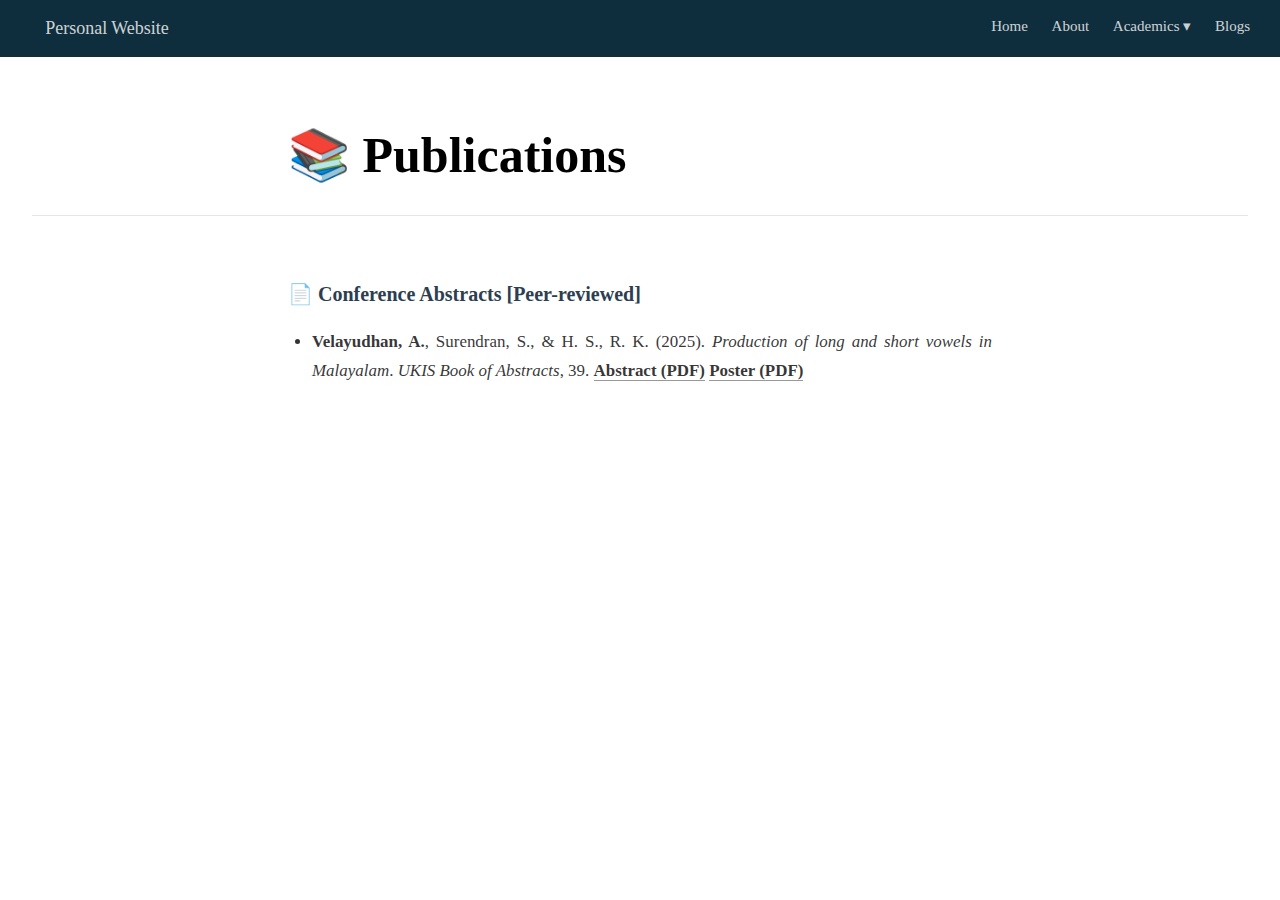
<file: docs/publications.html>
<!DOCTYPE html>

<html xmlns="http://www.w3.org/1999/xhtml" lang="" xml:lang="">

<head>
  <meta charset="utf-8"/>
  <meta name="viewport" content="width=device-width, initial-scale=1"/>
  <meta http-equiv="X-UA-Compatible" content="IE=Edge,chrome=1"/>
  <meta name="generator" content="distill" />

  <style type="text/css">
  /* Hide doc at startup (prevent jankiness while JS renders/transforms) */
  body {
    visibility: hidden;
  }
  </style>

 <!--radix_placeholder_import_source-->
 <!--/radix_placeholder_import_source-->

<style type="text/css">code{white-space: pre;}</style>
<style type="text/css" data-origin="pandoc">
pre > code.sourceCode { white-space: pre; position: relative; }
pre > code.sourceCode > span { line-height: 1.25; }
pre > code.sourceCode > span:empty { height: 1.2em; }
.sourceCode { overflow: visible; }
code.sourceCode > span { color: inherit; text-decoration: inherit; }
div.sourceCode { margin: 1em 0; }
pre.sourceCode { margin: 0; }
@media screen {
div.sourceCode { overflow: auto; }
}
@media print {
pre > code.sourceCode { white-space: pre-wrap; }
pre > code.sourceCode > span { text-indent: -5em; padding-left: 5em; }
}
pre.numberSource code
  { counter-reset: source-line 0; }
pre.numberSource code > span
  { position: relative; left: -4em; counter-increment: source-line; }
pre.numberSource code > span > a:first-child::before
  { content: counter(source-line);
    position: relative; left: -1em; text-align: right; vertical-align: baseline;
    border: none; display: inline-block;
    -webkit-touch-callout: none; -webkit-user-select: none;
    -khtml-user-select: none; -moz-user-select: none;
    -ms-user-select: none; user-select: none;
    padding: 0 4px; width: 4em;
    color: #aaaaaa;
  }
pre.numberSource { margin-left: 3em; border-left: 1px solid #aaaaaa;  padding-left: 4px; }
div.sourceCode
  { color: #00769e; background-color: #f1f3f5; }
@media screen {
pre > code.sourceCode > span > a:first-child::before { text-decoration: underline; }
}
code span { color: #00769e; } /* Normal */
code span.al { color: #ad0000; } /* Alert */
code span.an { color: #5e5e5e; } /* Annotation */
code span.at { color: #657422; } /* Attribute */
code span.bn { color: #ad0000; } /* BaseN */
code span.bu { } /* BuiltIn */
code span.cf { color: #00769e; } /* ControlFlow */
code span.ch { color: #20794d; } /* Char */
code span.cn { color: #8f5902; } /* Constant */
code span.co { color: #5e5e5e; } /* Comment */
code span.cv { color: #5e5e5e; font-style: italic; } /* CommentVar */
code span.do { color: #5e5e5e; font-style: italic; } /* Documentation */
code span.dt { color: #ad0000; } /* DataType */
code span.dv { color: #ad0000; } /* DecVal */
code span.er { color: #ad0000; } /* Error */
code span.ex { } /* Extension */
code span.fl { color: #ad0000; } /* Float */
code span.fu { color: #4758ab; } /* Function */
code span.im { } /* Import */
code span.in { color: #5e5e5e; } /* Information */
code span.kw { color: #00769e; } /* Keyword */
code span.op { color: #5e5e5e; } /* Operator */
code span.ot { color: #00769e; } /* Other */
code span.pp { color: #ad0000; } /* Preprocessor */
code span.sc { color: #5e5e5e; } /* SpecialChar */
code span.ss { color: #20794d; } /* SpecialString */
code span.st { color: #20794d; } /* String */
code span.va { color: #111111; } /* Variable */
code span.vs { color: #20794d; } /* VerbatimString */
code span.wa { color: #5e5e5e; font-style: italic; } /* Warning */
</style>


  <!--radix_placeholder_meta_tags-->
  <title>Personal Website: 📚 Publications</title>




  <!--  https://developers.facebook.com/docs/sharing/webmasters#markup -->
  <meta property="og:title" content="Personal Website: 📚 Publications"/>
  <meta property="og:type" content="article"/>
  <meta property="og:locale" content="en_US"/>
  <meta property="og:site_name" content="Personal Website"/>

  <!--  https://dev.twitter.com/cards/types/summary -->
  <meta property="twitter:card" content="summary"/>
  <meta property="twitter:title" content="Personal Website: 📚 Publications"/>

  <!--/radix_placeholder_meta_tags-->
  <!--radix_placeholder_rmarkdown_metadata-->

  <script type="text/json" id="radix-rmarkdown-metadata">
  {"type":"list","attributes":{"names":{"type":"character","attributes":{},"value":["title","site","output"]}},"value":[{"type":"character","attributes":{},"value":["📚 Publications"]},{"type":"character","attributes":{},"value":["distill::distill_website"]},{"type":"list","attributes":{"names":{"type":"character","attributes":{},"value":["distill::distill_article"]}},"value":[{"type":"list","attributes":{"names":{"type":"character","attributes":{},"value":["css"]}},"value":[{"type":"character","attributes":{},"value":["publications.css"]}]}]}]}
  </script>
  <!--/radix_placeholder_rmarkdown_metadata-->
  <!--radix_placeholder_navigation_in_header-->
  <meta name="distill:offset" content=""/>

  <script type="application/javascript">

    window.headroom_prevent_pin = false;

    window.document.addEventListener("DOMContentLoaded", function (event) {

      // initialize headroom for banner
      var header = $('header').get(0);
      var headerHeight = header.offsetHeight;
      var headroom = new Headroom(header, {
        tolerance: 5,
        onPin : function() {
          if (window.headroom_prevent_pin) {
            window.headroom_prevent_pin = false;
            headroom.unpin();
          }
        }
      });
      headroom.init();
      if(window.location.hash)
        headroom.unpin();
      $(header).addClass('headroom--transition');

      // offset scroll location for banner on hash change
      // (see: https://github.com/WickyNilliams/headroom.js/issues/38)
      window.addEventListener("hashchange", function(event) {
        window.scrollTo(0, window.pageYOffset - (headerHeight + 25));
      });

      // responsive menu
      $('.distill-site-header').each(function(i, val) {
        var topnav = $(this);
        var toggle = topnav.find('.nav-toggle');
        toggle.on('click', function() {
          topnav.toggleClass('responsive');
        });
      });

      // nav dropdowns
      $('.nav-dropbtn').click(function(e) {
        $(this).next('.nav-dropdown-content').toggleClass('nav-dropdown-active');
        $(this).parent().siblings('.nav-dropdown')
           .children('.nav-dropdown-content').removeClass('nav-dropdown-active');
      });
      $("body").click(function(e){
        $('.nav-dropdown-content').removeClass('nav-dropdown-active');
      });
      $(".nav-dropdown").click(function(e){
        e.stopPropagation();
      });
    });
  </script>

  <style type="text/css">

  /* Theme (user-documented overrideables for nav appearance) */

  .distill-site-nav {
    color: rgba(255, 255, 255, 0.8);
    background-color: #0F2E3D;
    font-size: 15px;
    font-weight: 300;
  }

  .distill-site-nav a {
    color: inherit;
    text-decoration: none;
  }

  .distill-site-nav a:hover {
    color: white;
  }

  @media print {
    .distill-site-nav {
      display: none;
    }
  }

  .distill-site-header {

  }

  .distill-site-footer {

  }


  /* Site Header */

  .distill-site-header {
    width: 100%;
    box-sizing: border-box;
    z-index: 3;
  }

  .distill-site-header .nav-left {
    display: inline-block;
    margin-left: 8px;
  }

  @media screen and (max-width: 768px) {
    .distill-site-header .nav-left {
      margin-left: 0;
    }
  }


  .distill-site-header .nav-right {
    float: right;
    margin-right: 8px;
  }

  .distill-site-header a,
  .distill-site-header .title {
    display: inline-block;
    text-align: center;
    padding: 14px 10px 14px 10px;
  }

  .distill-site-header .title {
    font-size: 18px;
    min-width: 150px;
  }

  .distill-site-header .logo {
    padding: 0;
  }

  .distill-site-header .logo img {
    display: none;
    max-height: 20px;
    width: auto;
    margin-bottom: -4px;
  }

  .distill-site-header .nav-image img {
    max-height: 18px;
    width: auto;
    display: inline-block;
    margin-bottom: -3px;
  }



  @media screen and (min-width: 1000px) {
    .distill-site-header .logo img {
      display: inline-block;
    }
    .distill-site-header .nav-left {
      margin-left: 20px;
    }
    .distill-site-header .nav-right {
      margin-right: 20px;
    }
    .distill-site-header .title {
      padding-left: 12px;
    }
  }


  .distill-site-header .nav-toggle {
    display: none;
  }

  .nav-dropdown {
    display: inline-block;
    position: relative;
  }

  .nav-dropdown .nav-dropbtn {
    border: none;
    outline: none;
    color: rgba(255, 255, 255, 0.8);
    padding: 16px 10px;
    background-color: transparent;
    font-family: inherit;
    font-size: inherit;
    font-weight: inherit;
    margin: 0;
    margin-top: 1px;
    z-index: 2;
  }

  .nav-dropdown-content {
    display: none;
    position: absolute;
    background-color: white;
    min-width: 200px;
    border: 1px solid rgba(0,0,0,0.15);
    border-radius: 4px;
    box-shadow: 0px 8px 16px 0px rgba(0,0,0,0.1);
    z-index: 1;
    margin-top: 2px;
    white-space: nowrap;
    padding-top: 4px;
    padding-bottom: 4px;
  }

  .nav-dropdown-content hr {
    margin-top: 4px;
    margin-bottom: 4px;
    border: none;
    border-bottom: 1px solid rgba(0, 0, 0, 0.1);
  }

  .nav-dropdown-active {
    display: block;
  }

  .nav-dropdown-content a, .nav-dropdown-content .nav-dropdown-header {
    color: black;
    padding: 6px 24px;
    text-decoration: none;
    display: block;
    text-align: left;
  }

  .nav-dropdown-content .nav-dropdown-header {
    display: block;
    padding: 5px 24px;
    padding-bottom: 0;
    text-transform: uppercase;
    font-size: 14px;
    color: #999999;
    white-space: nowrap;
  }

  .nav-dropdown:hover .nav-dropbtn {
    color: white;
  }

  .nav-dropdown-content a:hover {
    background-color: #ddd;
    color: black;
  }

  .nav-right .nav-dropdown-content {
    margin-left: -45%;
    right: 0;
  }

  @media screen and (max-width: 768px) {
    .distill-site-header a, .distill-site-header .nav-dropdown  {display: none;}
    .distill-site-header a.nav-toggle {
      float: right;
      display: block;
    }
    .distill-site-header .title {
      margin-left: 0;
    }
    .distill-site-header .nav-right {
      margin-right: 0;
    }
    .distill-site-header {
      overflow: hidden;
    }
    .nav-right .nav-dropdown-content {
      margin-left: 0;
    }
  }


  @media screen and (max-width: 768px) {
    .distill-site-header.responsive {position: relative; min-height: 500px; }
    .distill-site-header.responsive a.nav-toggle {
      position: absolute;
      right: 0;
      top: 0;
    }
    .distill-site-header.responsive a,
    .distill-site-header.responsive .nav-dropdown {
      display: block;
      text-align: left;
    }
    .distill-site-header.responsive .nav-left,
    .distill-site-header.responsive .nav-right {
      width: 100%;
    }
    .distill-site-header.responsive .nav-dropdown {float: none;}
    .distill-site-header.responsive .nav-dropdown-content {position: relative;}
    .distill-site-header.responsive .nav-dropdown .nav-dropbtn {
      display: block;
      width: 100%;
      text-align: left;
    }
  }

  /* Site Footer */

  .distill-site-footer {
    width: 100%;
    overflow: hidden;
    box-sizing: border-box;
    z-index: 3;
    margin-top: 30px;
    padding-top: 30px;
    padding-bottom: 30px;
    text-align: center;
  }

  /* Headroom */

  d-title {
    padding-top: 6rem;
  }

  @media print {
    d-title {
      padding-top: 4rem;
    }
  }

  .headroom {
    z-index: 1000;
    position: fixed;
    top: 0;
    left: 0;
    right: 0;
  }

  .headroom--transition {
    transition: all .4s ease-in-out;
  }

  .headroom--unpinned {
    top: -100px;
  }

  .headroom--pinned {
    top: 0;
  }

  /* adjust viewport for navbar height */
  /* helps vertically center bootstrap (non-distill) content */
  .min-vh-100 {
    min-height: calc(100vh - 100px) !important;
  }

  </style>

  <script src="site_libs/jquery-3.6.0/jquery-3.6.0.min.js"></script>
  <link href="site_libs/font-awesome-6.5.2/css/all.min.css" rel="stylesheet"/>
  <link href="site_libs/font-awesome-6.5.2/css/v4-shims.min.css" rel="stylesheet"/>
  <script src="site_libs/headroom-0.9.4/headroom.min.js"></script>
  <script src="site_libs/autocomplete-0.37.1/autocomplete.min.js"></script>
  <script src="site_libs/fuse-6.4.1/fuse.min.js"></script>

  <script type="application/javascript">

  function getMeta(metaName) {
    var metas = document.getElementsByTagName('meta');
    for (let i = 0; i < metas.length; i++) {
      if (metas[i].getAttribute('name') === metaName) {
        return metas[i].getAttribute('content');
      }
    }
    return '';
  }

  function offsetURL(url) {
    var offset = getMeta('distill:offset');
    return offset ? offset + '/' + url : url;
  }

  function createFuseIndex() {

    // create fuse index
    var options = {
      keys: [
        { name: 'title', weight: 20 },
        { name: 'categories', weight: 15 },
        { name: 'description', weight: 10 },
        { name: 'contents', weight: 5 },
      ],
      ignoreLocation: true,
      threshold: 0
    };
    var fuse = new window.Fuse([], options);

    // fetch the main search.json
    return fetch(offsetURL('search.json'))
      .then(function(response) {
        if (response.status == 200) {
          return response.json().then(function(json) {
            // index main articles
            json.articles.forEach(function(article) {
              fuse.add(article);
            });
            // download collections and index their articles
            return Promise.all(json.collections.map(function(collection) {
              return fetch(offsetURL(collection)).then(function(response) {
                if (response.status === 200) {
                  return response.json().then(function(articles) {
                    articles.forEach(function(article) {
                      fuse.add(article);
                    });
                  })
                } else {
                  return Promise.reject(
                    new Error('Unexpected status from search index request: ' +
                              response.status)
                  );
                }
              });
            })).then(function() {
              return fuse;
            });
          });

        } else {
          return Promise.reject(
            new Error('Unexpected status from search index request: ' +
                        response.status)
          );
        }
      });
  }

  window.document.addEventListener("DOMContentLoaded", function (event) {

    // get search element (bail if we don't have one)
    var searchEl = window.document.getElementById('distill-search');
    if (!searchEl)
      return;

    createFuseIndex()
      .then(function(fuse) {

        // make search box visible
        searchEl.classList.remove('hidden');

        // initialize autocomplete
        var options = {
          autoselect: true,
          hint: false,
          minLength: 2,
        };
        window.autocomplete(searchEl, options, [{
          source: function(query, callback) {
            const searchOptions = {
              isCaseSensitive: false,
              shouldSort: true,
              minMatchCharLength: 2,
              limit: 10,
            };
            var results = fuse.search(query, searchOptions);
            callback(results
              .map(function(result) { return result.item; })
            );
          },
          templates: {
            suggestion: function(suggestion) {
              var img = suggestion.preview && Object.keys(suggestion.preview).length > 0
                ? `<img src="${offsetURL(suggestion.preview)}"</img>`
                : '';
              var html = `
                <div class="search-item">
                  <h3>${suggestion.title}</h3>
                  <div class="search-item-description">
                    ${suggestion.description || ''}
                  </div>
                  <div class="search-item-preview">
                    ${img}
                  </div>
                </div>
              `;
              return html;
            }
          }
        }]).on('autocomplete:selected', function(event, suggestion) {
          window.location.href = offsetURL(suggestion.path);
        });
        // remove inline display style on autocompleter (we want to
        // manage responsive display via css)
        $('.algolia-autocomplete').css("display", "");
      })
      .catch(function(error) {
        console.log(error);
      });

  });

  </script>

  <style type="text/css">

  .nav-search {
    font-size: x-small;
  }

  /* Algolioa Autocomplete */

  .algolia-autocomplete {
    display: inline-block;
    margin-left: 10px;
    vertical-align: sub;
    background-color: white;
    color: black;
    padding: 6px;
    padding-top: 8px;
    padding-bottom: 0;
    border-radius: 6px;
    border: 1px #0F2E3D solid;
    width: 180px;
  }


  @media screen and (max-width: 768px) {
    .distill-site-nav .algolia-autocomplete {
      display: none;
      visibility: hidden;
    }
    .distill-site-nav.responsive .algolia-autocomplete {
      display: inline-block;
      visibility: visible;
    }
    .distill-site-nav.responsive .algolia-autocomplete .aa-dropdown-menu {
      margin-left: 0;
      width: 400px;
      max-height: 400px;
    }
  }

  .algolia-autocomplete .aa-input, .algolia-autocomplete .aa-hint {
    width: 90%;
    outline: none;
    border: none;
  }

  .algolia-autocomplete .aa-hint {
    color: #999;
  }
  .algolia-autocomplete .aa-dropdown-menu {
    width: 550px;
    max-height: 70vh;
    overflow-x: visible;
    overflow-y: scroll;
    padding: 5px;
    margin-top: 3px;
    margin-left: -150px;
    background-color: #fff;
    border-radius: 5px;
    border: 1px solid #999;
    border-top: none;
  }

  .algolia-autocomplete .aa-dropdown-menu .aa-suggestion {
    cursor: pointer;
    padding: 5px 4px;
    border-bottom: 1px solid #eee;
  }

  .algolia-autocomplete .aa-dropdown-menu .aa-suggestion:last-of-type {
    border-bottom: none;
    margin-bottom: 2px;
  }

  .algolia-autocomplete .aa-dropdown-menu .aa-suggestion .search-item {
    overflow: hidden;
    font-size: 0.8em;
    line-height: 1.4em;
  }

  .algolia-autocomplete .aa-dropdown-menu .aa-suggestion .search-item h3 {
    font-size: 1rem;
    margin-block-start: 0;
    margin-block-end: 5px;
  }

  .algolia-autocomplete .aa-dropdown-menu .aa-suggestion .search-item-description {
    display: inline-block;
    overflow: hidden;
    height: 2.8em;
    width: 80%;
    margin-right: 4%;
  }

  .algolia-autocomplete .aa-dropdown-menu .aa-suggestion .search-item-preview {
    display: inline-block;
    width: 15%;
  }

  .algolia-autocomplete .aa-dropdown-menu .aa-suggestion .search-item-preview img {
    height: 3em;
    width: auto;
    display: none;
  }

  .algolia-autocomplete .aa-dropdown-menu .aa-suggestion .search-item-preview img[src] {
    display: initial;
  }

  .algolia-autocomplete .aa-dropdown-menu .aa-suggestion.aa-cursor {
    background-color: #eee;
  }
  .algolia-autocomplete .aa-dropdown-menu .aa-suggestion em {
    font-weight: bold;
    font-style: normal;
  }

  </style>


  <!--/radix_placeholder_navigation_in_header-->
  <!--radix_placeholder_distill-->

  <style type="text/css">

  body {
    background-color: white;
  }

  .pandoc-table {
    width: 100%;
  }

  .pandoc-table>caption {
    margin-bottom: 10px;
  }

  .pandoc-table th:not([align]) {
    text-align: left;
  }

  .pagedtable-footer {
    font-size: 15px;
  }

  d-byline .byline {
    grid-template-columns: 2fr 2fr;
  }

  d-byline .byline h3 {
    margin-block-start: 1.5em;
  }

  d-byline .byline .authors-affiliations h3 {
    margin-block-start: 0.5em;
  }

  .authors-affiliations .orcid-id {
    width: 16px;
    height:16px;
    margin-left: 4px;
    margin-right: 4px;
    vertical-align: middle;
    padding-bottom: 2px;
  }

  d-title .dt-tags {
    margin-top: 1em;
    grid-column: text;
  }

  .dt-tags .dt-tag {
    text-decoration: none;
    display: inline-block;
    color: rgba(0,0,0,0.6);
    padding: 0em 0.4em;
    margin-right: 0.5em;
    margin-bottom: 0.4em;
    font-size: 70%;
    border: 1px solid rgba(0,0,0,0.2);
    border-radius: 3px;
    text-transform: uppercase;
    font-weight: 500;
  }

  d-article table.gt_table td,
  d-article table.gt_table th {
    border-bottom: none;
    font-size: 100%;
  }

  .html-widget {
    margin-bottom: 2.0em;
  }

  .l-screen-inset {
    padding-right: 16px;
  }

  .l-screen .caption {
    margin-left: 10px;
  }

  .shaded {
    background: rgb(247, 247, 247);
    padding-top: 20px;
    padding-bottom: 20px;
    border-top: 1px solid rgba(0, 0, 0, 0.1);
    border-bottom: 1px solid rgba(0, 0, 0, 0.1);
  }

  .shaded .html-widget {
    margin-bottom: 0;
    border: 1px solid rgba(0, 0, 0, 0.1);
  }

  .shaded .shaded-content {
    background: white;
  }

  .text-output {
    margin-top: 0;
    line-height: 1.5em;
  }

  .hidden {
    display: none !important;
  }

  hr.section-separator {
    border: none;
    border-top: 1px solid rgba(0, 0, 0, 0.1);
    margin: 0px;
  }


  d-byline {
    border-top: none;
  }

  d-article {
    padding-top: 2.5rem;
    padding-bottom: 30px;
    border-top: none;
  }

  d-appendix {
    padding-top: 30px;
  }

  d-article>p>img {
    width: 100%;
  }

  d-article h2 {
    margin: 1rem 0 1.5rem 0;
  }

  d-article h3 {
    margin-top: 1.5rem;
  }

  d-article iframe {
    border: 1px solid rgba(0, 0, 0, 0.1);
    margin-bottom: 2.0em;
    width: 100%;
  }

  /* Tweak code blocks */

  d-article div.sourceCode code,
  d-article pre code {
    font-family: Consolas, Monaco, 'Andale Mono', 'Ubuntu Mono', monospace;
  }

  d-article pre,
  d-article div.sourceCode,
  d-article div.sourceCode pre {
    overflow: auto;
  }

  d-article div.sourceCode {
    background-color: white;
  }

  d-article div.sourceCode pre {
    padding-left: 10px;
    font-size: 12px;
    border-left: 2px solid rgba(0,0,0,0.1);
  }

  d-article pre {
    font-size: 12px;
    color: black;
    background: none;
    margin-top: 0;
    text-align: left;
    white-space: pre;
    word-spacing: normal;
    word-break: normal;
    word-wrap: normal;
    line-height: 1.5;

    -moz-tab-size: 4;
    -o-tab-size: 4;
    tab-size: 4;

    -webkit-hyphens: none;
    -moz-hyphens: none;
    -ms-hyphens: none;
    hyphens: none;
  }

  d-article pre a {
    border-bottom: none;
  }

  d-article pre a:hover {
    border-bottom: none;
    text-decoration: underline;
  }

  d-article details {
    grid-column: text;
    margin-bottom: 0.8em;
  }

  @media(min-width: 768px) {

  d-article pre,
  d-article div.sourceCode,
  d-article div.sourceCode pre {
    overflow: visible !important;
  }

  d-article div.sourceCode pre {
    padding-left: 18px;
    font-size: 14px;
  }

  /* tweak for Pandoc numbered line within distill */
  d-article pre.numberSource code > span {
      left: -2em;
  }

  d-article pre {
    font-size: 14px;
  }

  }

  figure img.external {
    background: white;
    border: 1px solid rgba(0, 0, 0, 0.1);
    box-shadow: 0 1px 8px rgba(0, 0, 0, 0.1);
    padding: 18px;
    box-sizing: border-box;
  }

  /* CSS for d-contents */

  .d-contents {
    grid-column: text;
    color: rgba(0,0,0,0.8);
    font-size: 0.9em;
    padding-bottom: 1em;
    margin-bottom: 1em;
    padding-bottom: 0.5em;
    margin-bottom: 1em;
    padding-left: 0.25em;
    justify-self: start;
  }

  @media(min-width: 1000px) {
    .d-contents.d-contents-float {
      height: 0;
      grid-column-start: 1;
      grid-column-end: 4;
      justify-self: center;
      padding-right: 3em;
      padding-left: 2em;
    }
  }

  .d-contents nav h3 {
    font-size: 18px;
    margin-top: 0;
    margin-bottom: 1em;
  }

  .d-contents li {
    list-style-type: none
  }

  .d-contents nav > ul {
    padding-left: 0;
  }

  .d-contents ul {
    padding-left: 1em
  }

  .d-contents nav ul li {
    margin-top: 0.6em;
    margin-bottom: 0.2em;
  }

  .d-contents nav a {
    font-size: 13px;
    border-bottom: none;
    text-decoration: none
    color: rgba(0, 0, 0, 0.8);
  }

  .d-contents nav a:hover {
    text-decoration: underline solid rgba(0, 0, 0, 0.6)
  }

  .d-contents nav > ul > li > a {
    font-weight: 600;
  }

  .d-contents nav > ul > li > ul {
    font-weight: inherit;
  }

  .d-contents nav > ul > li > ul > li {
    margin-top: 0.2em;
  }


  .d-contents nav ul {
    margin-top: 0;
    margin-bottom: 0.25em;
  }

  .d-article-with-toc h2:nth-child(2) {
    margin-top: 0;
  }


  /* Figure */

  .figure {
    position: relative;
    margin-bottom: 2.5em;
    margin-top: 1.5em;
  }

  .figure .caption {
    color: rgba(0, 0, 0, 0.6);
    font-size: 12px;
    line-height: 1.5em;
  }

  .figure img.external {
    background: white;
    border: 1px solid rgba(0, 0, 0, 0.1);
    box-shadow: 0 1px 8px rgba(0, 0, 0, 0.1);
    padding: 18px;
    box-sizing: border-box;
  }

  .figure .caption a {
    color: rgba(0, 0, 0, 0.6);
  }

  .figure .caption b,
  .figure .caption strong, {
    font-weight: 600;
    color: rgba(0, 0, 0, 1.0);
  }

  /* Citations */

  d-article .citation {
    color: inherit;
    cursor: inherit;
  }

  div.hanging-indent{
    margin-left: 1em; text-indent: -1em;
  }

  /* Citation hover box */

  .tippy-box[data-theme~=light-border] {
    background-color: rgba(250, 250, 250, 0.95);
  }

  .tippy-content > p {
    margin-bottom: 0;
    padding: 2px;
  }


  /* Tweak 1000px media break to show more text */

  @media(min-width: 1000px) {
    .base-grid,
    distill-header,
    d-title,
    d-abstract,
    d-article,
    d-appendix,
    distill-appendix,
    d-byline,
    d-footnote-list,
    d-citation-list,
    distill-footer {
      grid-template-columns: [screen-start] 1fr [page-start kicker-start] 80px [middle-start] 50px [text-start kicker-end] 65px 65px 65px 65px 65px 65px 65px 65px [text-end gutter-start] 65px [middle-end] 65px [page-end gutter-end] 1fr [screen-end];
      grid-column-gap: 16px;
    }

    .grid {
      grid-column-gap: 16px;
    }

    d-article {
      font-size: 1.06rem;
      line-height: 1.7em;
    }
    figure .caption, .figure .caption, figure figcaption {
      font-size: 13px;
    }
  }

  @media(min-width: 1180px) {
    .base-grid,
    distill-header,
    d-title,
    d-abstract,
    d-article,
    d-appendix,
    distill-appendix,
    d-byline,
    d-footnote-list,
    d-citation-list,
    distill-footer {
      grid-template-columns: [screen-start] 1fr [page-start kicker-start] 60px [middle-start] 60px [text-start kicker-end] 60px 60px 60px 60px 60px 60px 60px 60px [text-end gutter-start] 60px [middle-end] 60px [page-end gutter-end] 1fr [screen-end];
      grid-column-gap: 32px;
    }

    .grid {
      grid-column-gap: 32px;
    }
  }


  /* Get the citation styles for the appendix (not auto-injected on render since
     we do our own rendering of the citation appendix) */

  d-appendix .citation-appendix,
  .d-appendix .citation-appendix {
    font-size: 11px;
    line-height: 15px;
    border-left: 1px solid rgba(0, 0, 0, 0.1);
    padding-left: 18px;
    border: 1px solid rgba(0,0,0,0.1);
    background: rgba(0, 0, 0, 0.02);
    padding: 10px 18px;
    border-radius: 3px;
    color: rgba(150, 150, 150, 1);
    overflow: hidden;
    margin-top: -12px;
    white-space: pre-wrap;
    word-wrap: break-word;
  }

  /* Include appendix styles here so they can be overridden */

  d-appendix {
    contain: layout style;
    font-size: 0.8em;
    line-height: 1.7em;
    margin-top: 60px;
    margin-bottom: 0;
    border-top: 1px solid rgba(0, 0, 0, 0.1);
    color: rgba(0,0,0,0.5);
    padding-top: 60px;
    padding-bottom: 48px;
  }

  d-appendix h3 {
    grid-column: page-start / text-start;
    font-size: 15px;
    font-weight: 500;
    margin-top: 1em;
    margin-bottom: 0;
    color: rgba(0,0,0,0.65);
  }

  d-appendix h3 + * {
    margin-top: 1em;
  }

  d-appendix ol {
    padding: 0 0 0 15px;
  }

  @media (min-width: 768px) {
    d-appendix ol {
      padding: 0 0 0 30px;
      margin-left: -30px;
    }
  }

  d-appendix li {
    margin-bottom: 1em;
  }

  d-appendix a {
    color: rgba(0, 0, 0, 0.6);
  }

  d-appendix > * {
    grid-column: text;
  }

  d-appendix > d-footnote-list,
  d-appendix > d-citation-list,
  d-appendix > distill-appendix {
    grid-column: screen;
  }

  /* Include footnote styles here so they can be overridden */

  d-footnote-list {
    contain: layout style;
  }

  d-footnote-list > * {
    grid-column: text;
  }

  d-footnote-list a.footnote-backlink {
    color: rgba(0,0,0,0.3);
    padding-left: 0.5em;
  }



  /* Anchor.js */

  .anchorjs-link {
    /*transition: all .25s linear; */
    text-decoration: none;
    border-bottom: none;
  }
  *:hover > .anchorjs-link {
    margin-left: -1.125em !important;
    text-decoration: none;
    border-bottom: none;
  }

  /* Social footer */

  .social_footer {
    margin-top: 30px;
    margin-bottom: 0;
    color: rgba(0,0,0,0.67);
  }

  .disqus-comments {
    margin-right: 30px;
  }

  .disqus-comment-count {
    border-bottom: 1px solid rgba(0, 0, 0, 0.4);
    cursor: pointer;
  }

  #disqus_thread {
    margin-top: 30px;
  }

  .article-sharing a {
    border-bottom: none;
    margin-right: 8px;
  }

  .article-sharing a:hover {
    border-bottom: none;
  }

  .sidebar-section.subscribe {
    font-size: 12px;
    line-height: 1.6em;
  }

  .subscribe p {
    margin-bottom: 0.5em;
  }


  .article-footer .subscribe {
    font-size: 15px;
    margin-top: 45px;
  }


  .sidebar-section.custom {
    font-size: 12px;
    line-height: 1.6em;
  }

  .custom p {
    margin-bottom: 0.5em;
  }

  /* Styles for listing layout (hide title) */
  .layout-listing d-title, .layout-listing .d-title {
    display: none;
  }

  /* Styles for posts lists (not auto-injected) */


  .posts-with-sidebar {
    padding-left: 45px;
    padding-right: 45px;
  }

  .posts-list .description h2,
  .posts-list .description p {
    font-family: -apple-system, BlinkMacSystemFont, "Segoe UI", Roboto, Oxygen, Ubuntu, Cantarell, "Fira Sans", "Droid Sans", "Helvetica Neue", Arial, sans-serif;
  }

  .posts-list .description h2 {
    font-weight: 700;
    border-bottom: none;
    padding-bottom: 0;
  }

  .posts-list h2.post-tag {
    border-bottom: 1px solid rgba(0, 0, 0, 0.2);
    padding-bottom: 12px;
  }
  .posts-list {
    margin-top: 60px;
    margin-bottom: 24px;
  }

  .posts-list .post-preview {
    text-decoration: none;
    overflow: hidden;
    display: block;
    border-bottom: 1px solid rgba(0, 0, 0, 0.1);
    padding: 24px 0;
  }

  .post-preview-last {
    border-bottom: none !important;
  }

  .posts-list .posts-list-caption {
    grid-column: screen;
    font-weight: 400;
  }

  .posts-list .post-preview h2 {
    margin: 0 0 6px 0;
    line-height: 1.2em;
    font-style: normal;
    font-size: 24px;
  }

  .posts-list .post-preview p {
    margin: 0 0 12px 0;
    line-height: 1.4em;
    font-size: 16px;
  }

  .posts-list .post-preview .thumbnail {
    box-sizing: border-box;
    margin-bottom: 24px;
    position: relative;
    max-width: 500px;
  }
  .posts-list .post-preview img {
    width: 100%;
    display: block;
  }

  .posts-list .metadata {
    font-size: 12px;
    line-height: 1.4em;
    margin-bottom: 18px;
  }

  .posts-list .metadata > * {
    display: inline-block;
  }

  .posts-list .metadata .publishedDate {
    margin-right: 2em;
  }

  .posts-list .metadata .dt-authors {
    display: block;
    margin-top: 0.3em;
    margin-right: 2em;
  }

  .posts-list .dt-tags {
    display: block;
    line-height: 1em;
  }

  .posts-list .dt-tags .dt-tag {
    display: inline-block;
    color: rgba(0,0,0,0.6);
    padding: 0.3em 0.4em;
    margin-right: 0.2em;
    margin-bottom: 0.4em;
    font-size: 60%;
    border: 1px solid rgba(0,0,0,0.2);
    border-radius: 3px;
    text-transform: uppercase;
    font-weight: 500;
  }

  .posts-list img {
    opacity: 1;
  }

  .posts-list img[data-src] {
    opacity: 0;
  }

  .posts-more {
    clear: both;
  }


  .posts-sidebar {
    font-size: 16px;
  }

  .posts-sidebar h3 {
    font-size: 16px;
    margin-top: 0;
    margin-bottom: 0.5em;
    font-weight: 400;
    text-transform: uppercase;
  }

  .sidebar-section {
    margin-bottom: 30px;
  }

  .categories ul {
    list-style-type: none;
    margin: 0;
    padding: 0;
  }

  .categories li {
    color: rgba(0, 0, 0, 0.8);
    margin-bottom: 0;
  }

  .categories li>a {
    border-bottom: none;
  }

  .categories li>a:hover {
    border-bottom: 1px solid rgba(0, 0, 0, 0.4);
  }

  .categories .active {
    font-weight: 600;
  }

  .categories .category-count {
    color: rgba(0, 0, 0, 0.4);
  }


  @media(min-width: 768px) {
    .posts-list .post-preview h2 {
      font-size: 26px;
    }
    .posts-list .post-preview .thumbnail {
      float: right;
      width: 30%;
      margin-bottom: 0;
    }
    .posts-list .post-preview .description {
      float: left;
      width: 45%;
    }
    .posts-list .post-preview .metadata {
      float: left;
      width: 20%;
      margin-top: 8px;
    }
    .posts-list .post-preview p {
      margin: 0 0 12px 0;
      line-height: 1.5em;
      font-size: 16px;
    }
    .posts-with-sidebar .posts-list {
      float: left;
      width: 75%;
    }
    .posts-with-sidebar .posts-sidebar {
      float: right;
      width: 20%;
      margin-top: 60px;
      padding-top: 24px;
      padding-bottom: 24px;
    }
  }


  /* Improve display for browsers without grid (IE/Edge <= 15) */

  .downlevel {
    line-height: 1.6em;
    font-family: -apple-system, BlinkMacSystemFont, "Segoe UI", Roboto, Oxygen, Ubuntu, Cantarell, "Fira Sans", "Droid Sans", "Helvetica Neue", Arial, sans-serif;
    margin: 0;
  }

  .downlevel .d-title {
    padding-top: 6rem;
    padding-bottom: 1.5rem;
  }

  .downlevel .d-title h1 {
    font-size: 50px;
    font-weight: 700;
    line-height: 1.1em;
    margin: 0 0 0.5rem;
  }

  .downlevel .d-title p {
    font-weight: 300;
    font-size: 1.2rem;
    line-height: 1.55em;
    margin-top: 0;
  }

  .downlevel .d-byline {
    padding-top: 0.8em;
    padding-bottom: 0.8em;
    font-size: 0.8rem;
    line-height: 1.8em;
  }

  .downlevel .section-separator {
    border: none;
    border-top: 1px solid rgba(0, 0, 0, 0.1);
  }

  .downlevel .d-article {
    font-size: 1.06rem;
    line-height: 1.7em;
    padding-top: 1rem;
    padding-bottom: 2rem;
  }


  .downlevel .d-appendix {
    padding-left: 0;
    padding-right: 0;
    max-width: none;
    font-size: 0.8em;
    line-height: 1.7em;
    margin-bottom: 0;
    color: rgba(0,0,0,0.5);
    padding-top: 40px;
    padding-bottom: 48px;
  }

  .downlevel .footnotes ol {
    padding-left: 13px;
  }

  .downlevel .base-grid,
  .downlevel .distill-header,
  .downlevel .d-title,
  .downlevel .d-abstract,
  .downlevel .d-article,
  .downlevel .d-appendix,
  .downlevel .distill-appendix,
  .downlevel .d-byline,
  .downlevel .d-footnote-list,
  .downlevel .d-citation-list,
  .downlevel .distill-footer,
  .downlevel .appendix-bottom,
  .downlevel .posts-container {
    padding-left: 40px;
    padding-right: 40px;
  }

  @media(min-width: 768px) {
    .downlevel .base-grid,
    .downlevel .distill-header,
    .downlevel .d-title,
    .downlevel .d-abstract,
    .downlevel .d-article,
    .downlevel .d-appendix,
    .downlevel .distill-appendix,
    .downlevel .d-byline,
    .downlevel .d-footnote-list,
    .downlevel .d-citation-list,
    .downlevel .distill-footer,
    .downlevel .appendix-bottom,
    .downlevel .posts-container {
    padding-left: 150px;
    padding-right: 150px;
    max-width: 900px;
  }
  }

  .downlevel pre code {
    display: block;
    border-left: 2px solid rgba(0, 0, 0, .1);
    padding: 0 0 0 20px;
    font-size: 14px;
  }

  .downlevel code, .downlevel pre {
    color: black;
    background: none;
    font-family: Consolas, Monaco, 'Andale Mono', 'Ubuntu Mono', monospace;
    text-align: left;
    white-space: pre;
    word-spacing: normal;
    word-break: normal;
    word-wrap: normal;
    line-height: 1.5;

    -moz-tab-size: 4;
    -o-tab-size: 4;
    tab-size: 4;

    -webkit-hyphens: none;
    -moz-hyphens: none;
    -ms-hyphens: none;
    hyphens: none;
  }

  .downlevel .posts-list .post-preview {
    color: inherit;
  }



  </style>

  <script type="application/javascript">

  function is_downlevel_browser() {
    if (bowser.isUnsupportedBrowser({ msie: "12", msedge: "16"},
                                   window.navigator.userAgent)) {
      return true;
    } else {
      return window.load_distill_framework === undefined;
    }
  }

  // show body when load is complete
  function on_load_complete() {

    // add anchors
    if (window.anchors) {
      window.anchors.options.placement = 'left';
      window.anchors.add('d-article > h2, d-article > h3, d-article > h4, d-article > h5');
    }


    // set body to visible
    document.body.style.visibility = 'visible';

    // force redraw for leaflet widgets
    if (window.HTMLWidgets) {
      var maps = window.HTMLWidgets.findAll(".leaflet");
      $.each(maps, function(i, el) {
        var map = this.getMap();
        map.invalidateSize();
        map.eachLayer(function(layer) {
          if (layer instanceof L.TileLayer)
            layer.redraw();
        });
      });
    }

    // trigger 'shown' so htmlwidgets resize
    $('d-article').trigger('shown');
  }

  function init_distill() {

    init_common();

    // create front matter
    var front_matter = $('<d-front-matter></d-front-matter>');
    $('#distill-front-matter').wrap(front_matter);

    // create d-title
    $('.d-title').changeElementType('d-title');

    // separator
    var separator = '<hr class="section-separator" style="clear: both"/>';
    // prepend separator above appendix
    $('.d-byline').before(separator);
    $('.d-article').before(separator);

    // create d-byline
    var byline = $('<d-byline></d-byline>');
    $('.d-byline').replaceWith(byline);

    // create d-article
    var article = $('<d-article></d-article>');
    $('.d-article').wrap(article).children().unwrap();

    // move posts container into article
    $('.posts-container').appendTo($('d-article'));

    // create d-appendix
    $('.d-appendix').changeElementType('d-appendix');

    // flag indicating that we have appendix items
    var appendix = $('.appendix-bottom').children('h3').length > 0;

    // replace footnotes with <d-footnote>
    $('.footnote-ref').each(function(i, val) {
      appendix = true;
      var href = $(this).attr('href');
      var id = href.replace('#', '');
      var fn = $('#' + id);
      var fn_p = $('#' + id + '>p');
      fn_p.find('.footnote-back').remove();
      var text = fn_p.html();
      var dtfn = $('<d-footnote></d-footnote>');
      dtfn.html(text);
      $(this).replaceWith(dtfn);
    });
    // remove footnotes
    $('.footnotes').remove();

    // move refs into #references-listing
    $('#references-listing').replaceWith($('#refs'));

    $('h1.appendix, h2.appendix').each(function(i, val) {
      $(this).changeElementType('h3');
    });
    $('h3.appendix').each(function(i, val) {
      var id = $(this).attr('id');
      $('.d-contents a[href="#' + id + '"]').parent().remove();
      appendix = true;
      $(this).nextUntil($('h1, h2, h3')).addBack().appendTo($('d-appendix'));
    });

    // show d-appendix if we have appendix content
    $("d-appendix").css('display', appendix ? 'grid' : 'none');

    // localize layout chunks to just output
    $('.layout-chunk').each(function(i, val) {

      // capture layout
      var layout = $(this).attr('data-layout');

      // apply layout to markdown level block elements
      var elements = $(this).children().not('details, div.sourceCode, pre, script');
      elements.each(function(i, el) {
        var layout_div = $('<div class="' + layout + '"></div>');
        if (layout_div.hasClass('shaded')) {
          var shaded_content = $('<div class="shaded-content"></div>');
          $(this).wrap(shaded_content);
          $(this).parent().wrap(layout_div);
        } else {
          $(this).wrap(layout_div);
        }
      });


      // unwrap the layout-chunk div
      $(this).children().unwrap();
    });

    // remove code block used to force  highlighting css
    $('.distill-force-highlighting-css').parent().remove();

    // remove empty line numbers inserted by pandoc when using a
    // custom syntax highlighting theme, except when numbering line
    // in code chunk
    $('pre:not(.numberLines) code.sourceCode a:empty').remove();

    // load distill framework
    load_distill_framework();

    // wait for window.distillRunlevel == 4 to do post processing
    function distill_post_process() {

      if (!window.distillRunlevel || window.distillRunlevel < 4)
        return;

      // hide author/affiliations entirely if we have no authors
      var front_matter = JSON.parse($("#distill-front-matter").html());
      var have_authors = front_matter.authors && front_matter.authors.length > 0;
      if (!have_authors)
        $('d-byline').addClass('hidden');

      // article with toc class
      $('.d-contents').parent().addClass('d-article-with-toc');

      // strip links that point to #
      $('.authors-affiliations').find('a[href="#"]').removeAttr('href');

      // add orcid ids
      $('.authors-affiliations').find('.author').each(function(i, el) {
        var orcid_id = front_matter.authors[i].orcidID;
        var author_name = front_matter.authors[i].author
        if (orcid_id) {
          var a = $('<a></a>');
          a.attr('href', 'https://orcid.org/' + orcid_id);
          var img = $('<img></img>');
          img.addClass('orcid-id');
          img.attr('alt', author_name ? 'ORCID ID for ' + author_name : 'ORCID ID');
          img.attr('src','[data-uri]');
          a.append(img);
          $(this).append(a);
        }
      });

      // hide elements of author/affiliations grid that have no value
      function hide_byline_column(caption) {
        $('d-byline').find('h3:contains("' + caption + '")').parent().css('visibility', 'hidden');
      }

      // affiliations
      var have_affiliations = false;
      for (var i = 0; i<front_matter.authors.length; ++i) {
        var author = front_matter.authors[i];
        if (author.affiliation !== "&nbsp;") {
          have_affiliations = true;
          break;
        }
      }
      if (!have_affiliations)
        $('d-byline').find('h3:contains("Affiliations")').css('visibility', 'hidden');

      // published date
      if (!front_matter.publishedDate)
        hide_byline_column("Published");

      // document object identifier
      var doi = $('d-byline').find('h3:contains("DOI")');
      var doi_p = doi.next().empty();
      if (!front_matter.doi) {
        // if we have a citation and valid citationText then link to that
        if ($('#citation').length > 0 && front_matter.citationText) {
          doi.html('Citation');
          $('<a href="#citation"></a>')
            .text(front_matter.citationText)
            .appendTo(doi_p);
        } else {
          hide_byline_column("DOI");
        }
      } else {
        $('<a></a>')
           .attr('href', "https://doi.org/" + front_matter.doi)
           .html(front_matter.doi)
           .appendTo(doi_p);
      }

       // change plural form of authors/affiliations
      if (front_matter.authors.length === 1) {
        var grid = $('.authors-affiliations');
        grid.children('h3:contains("Authors")').text('Author');
        grid.children('h3:contains("Affiliations")').text('Affiliation');
      }

      // remove d-appendix and d-footnote-list local styles
      $('d-appendix > style:first-child').remove();
      $('d-footnote-list > style:first-child').remove();

      // move appendix-bottom entries to the bottom
      $('.appendix-bottom').appendTo('d-appendix').children().unwrap();
      $('.appendix-bottom').remove();

      // hoverable references
      $('span.citation[data-cites]').each(function() {
        const citeChild = $(this).children()[0]
        // Do not process if @xyz has been used without escaping and without bibliography activated
        // https://github.com/rstudio/distill/issues/466
        if (citeChild === undefined) return true

        if (citeChild.nodeName == "D-FOOTNOTE") {
          var fn = citeChild
          $(this).html(fn.shadowRoot.querySelector("sup"))
          $(this).id = fn.id
          fn.remove()
        }
        var refs = $(this).attr('data-cites').split(" ");
        var refHtml = refs.map(function(ref) {
          // Could use CSS.escape too here, we insure backward compatibility in navigator
          return "<p>" + $('div[id="ref-' + ref + '"]').html() + "</p>";
        }).join("\n");
        window.tippy(this, {
          allowHTML: true,
          content: refHtml,
          maxWidth: 500,
          interactive: true,
          interactiveBorder: 10,
          theme: 'light-border',
          placement: 'bottom-start'
        });
      });

      // fix footnotes in tables (#411)
      // replacing broken distill.pub feature
      $('table d-footnote').each(function() {
        // we replace internal showAtNode methode which is triggered when hovering a footnote
        this.hoverBox.showAtNode = function(node) {
          // ported from https://github.com/distillpub/template/pull/105/files
          calcOffset = function(elem) {
              let x = elem.offsetLeft;
              let y = elem.offsetTop;
              // Traverse upwards until an `absolute` element is found or `elem`
              // becomes null.
              while (elem = elem.offsetParent && elem.style.position != 'absolute') {
                  x += elem.offsetLeft;
                  y += elem.offsetTop;
              }

              return { left: x, top: y };
          }
          // https://developer.mozilla.org/en-US/docs/Web/API/HTMLElement/offsetTop
          const bbox = node.getBoundingClientRect();
          const offset = calcOffset(node);
          this.show([offset.left + bbox.width, offset.top + bbox.height]);
        }
      })

      // clear polling timer
      clearInterval(tid);

      // show body now that everything is ready
      on_load_complete();
    }

    var tid = setInterval(distill_post_process, 50);
    distill_post_process();

  }

  function init_downlevel() {

    init_common();

     // insert hr after d-title
    $('.d-title').after($('<hr class="section-separator"/>'));

    // check if we have authors
    var front_matter = JSON.parse($("#distill-front-matter").html());
    var have_authors = front_matter.authors && front_matter.authors.length > 0;

    // manage byline/border
    if (!have_authors)
      $('.d-byline').remove();
    $('.d-byline').after($('<hr class="section-separator"/>'));
    $('.d-byline a').remove();

    // remove toc
    $('.d-contents').remove();

    // move appendix elements
    $('h1.appendix, h2.appendix').each(function(i, val) {
      $(this).changeElementType('h3');
    });
    $('h3.appendix').each(function(i, val) {
      $(this).nextUntil($('h1, h2, h3')).addBack().appendTo($('.d-appendix'));
    });


    // inject headers into references and footnotes
    var refs_header = $('<h3></h3>');
    refs_header.text('References');
    $('#refs').prepend(refs_header);

    var footnotes_header = $('<h3></h3');
    footnotes_header.text('Footnotes');
    $('.footnotes').children('hr').first().replaceWith(footnotes_header);

    // move appendix-bottom entries to the bottom
    $('.appendix-bottom').appendTo('.d-appendix').children().unwrap();
    $('.appendix-bottom').remove();

    // remove appendix if it's empty
    if ($('.d-appendix').children().length === 0)
      $('.d-appendix').remove();

    // prepend separator above appendix
    $('.d-appendix').before($('<hr class="section-separator" style="clear: both"/>'));

    // trim code
    $('pre>code').each(function(i, val) {
      $(this).html($.trim($(this).html()));
    });

    // move posts-container right before article
    $('.posts-container').insertBefore($('.d-article'));

    $('body').addClass('downlevel');

    on_load_complete();
  }


  function init_common() {

    // jquery plugin to change element types
    (function($) {
      $.fn.changeElementType = function(newType) {
        var attrs = {};

        $.each(this[0].attributes, function(idx, attr) {
          attrs[attr.nodeName] = attr.nodeValue;
        });

        this.replaceWith(function() {
          return $("<" + newType + "/>", attrs).append($(this).contents());
        });
      };
    })(jQuery);

    // prevent underline for linked images
    $('a > img').parent().css({'border-bottom' : 'none'});

    // mark non-body figures created by knitr chunks as 100% width
    $('.layout-chunk').each(function(i, val) {
      var figures = $(this).find('img, .html-widget');
      // ignore leaflet img layers (#106)
      figures = figures.filter(':not(img[class*="leaflet"])')
      if ($(this).attr('data-layout') !== "l-body") {
        figures.css('width', '100%');
      } else {
        figures.css('max-width', '100%');
        figures.filter("[width]").each(function(i, val) {
          var fig = $(this);
          fig.css('width', fig.attr('width') + 'px');
        });

      }
    });

    // auto-append index.html to post-preview links in file: protocol
    // and in rstudio ide preview
    $('.post-preview').each(function(i, val) {
      if (window.location.protocol === "file:")
        $(this).attr('href', $(this).attr('href') + "index.html");
    });

    // get rid of index.html references in header
    if (window.location.protocol !== "file:") {
      $('.distill-site-header a[href]').each(function(i,val) {
        $(this).attr('href', $(this).attr('href').replace(/^index[.]html/, "./"));
      });
    }

    // add class to pandoc style tables
    $('tr.header').parent('thead').parent('table').addClass('pandoc-table');
    $('.kable-table').children('table').addClass('pandoc-table');

    // add figcaption style to table captions
    $('caption').parent('table').addClass("figcaption");

    // initialize posts list
    if (window.init_posts_list)
      window.init_posts_list();

    // implmement disqus comment link
    $('.disqus-comment-count').click(function() {
      window.headroom_prevent_pin = true;
      $('#disqus_thread').toggleClass('hidden');
      if (!$('#disqus_thread').hasClass('hidden')) {
        var offset = $(this).offset();
        $(window).resize();
        $('html, body').animate({
          scrollTop: offset.top - 35
        });
      }
    });
  }

  document.addEventListener('DOMContentLoaded', function() {
    if (is_downlevel_browser())
      init_downlevel();
    else
      window.addEventListener('WebComponentsReady', init_distill);
  });

  </script>

  <!--/radix_placeholder_distill-->
  <script src="site_libs/header-attrs-2.29/header-attrs.js"></script>
  <script src="site_libs/popper-2.6.0/popper.min.js"></script>
  <link href="site_libs/tippy-6.2.7/tippy.css" rel="stylesheet" />
  <link href="site_libs/tippy-6.2.7/tippy-light-border.css" rel="stylesheet" />
  <script src="site_libs/tippy-6.2.7/tippy.umd.min.js"></script>
  <script src="site_libs/anchor-4.2.2/anchor.min.js"></script>
  <script src="site_libs/bowser-1.9.3/bowser.min.js"></script>
  <script src="site_libs/webcomponents-2.0.0/webcomponents.js"></script>
  <script src="site_libs/distill-2.2.21/template.v2.js"></script>
  <!--radix_placeholder_site_in_header-->
  <!--/radix_placeholder_site_in_header-->

  <link rel="stylesheet" href="publications.css" type="text/css"/>

</head>

<body>

<!--radix_placeholder_front_matter-->

<script id="distill-front-matter" type="text/json">
{"title":"📚 Publications","authors":[]}
</script>

<!--/radix_placeholder_front_matter-->
<!--radix_placeholder_navigation_before_body-->
<header class="header header--fixed" role="banner">
<nav class="distill-site-nav distill-site-header">
<div class="nav-left">
<a href="index.html" class="title">Personal Website</a>
</div>
<div class="nav-right">
<a href="index.html">Home</a>
<a href="about.html">About</a>
<div class="nav-dropdown">
<button class="nav-dropbtn">
Academics
 
<span class="down-arrow">&#x25BE;</span>
</button>
<div class="nav-dropdown-content">
<a href="education.html">Education</a>
<a href="projects.html">Projects</a>
<a href="publications.html">Publications</a>
<a href="presentations.html">Presentations</a>
<a href="workshops.html">Workshops</a>
</div>
</div>
<a href="blogs.html">Blogs</a>
<a href="javascript:void(0);" class="nav-toggle">&#9776;</a>
</div>
</nav>
</header>
<!--/radix_placeholder_navigation_before_body-->
<!--radix_placeholder_site_before_body-->
<!--/radix_placeholder_site_before_body-->

<div class="d-title">
<h1>📚 Publications</h1>

<!--radix_placeholder_categories-->
<!--/radix_placeholder_categories-->

</div>


<div class="d-article">
<h3 id="conference-abstracts-peer-reviewed">📄 Conference Abstracts [Peer-reviewed]</h3>
<ul>
<li><strong>Velayudhan, A.</strong>, Surendran, S., &amp; H. S., R. K. (2025). <em>Production of long and short vowels in Malayalam</em>. <em>UKIS Book of Abstracts</em>, 39. <strong><a href="Publications/UKISAbstract2025.pdf">Abstract (PDF)</a></strong> <strong><a href="Publications/UKISPoster2025.pdf">Poster (PDF)</a></strong></li>
</ul>
<div class="sourceCode" id="cb1"><pre class="sourceCode r distill-force-highlighting-css"><code class="sourceCode r"></code></pre></div>
<!--radix_placeholder_article_footer-->
<!--/radix_placeholder_article_footer-->
</div>

<div class="d-appendix">
</div>


<!--radix_placeholder_site_after_body-->
<!--/radix_placeholder_site_after_body-->
<!--radix_placeholder_appendices-->
<div class="appendix-bottom"></div>
<!--/radix_placeholder_appendices-->
<!--radix_placeholder_navigation_after_body-->
<!--/radix_placeholder_navigation_after_body-->

</body>

</html>
</file>
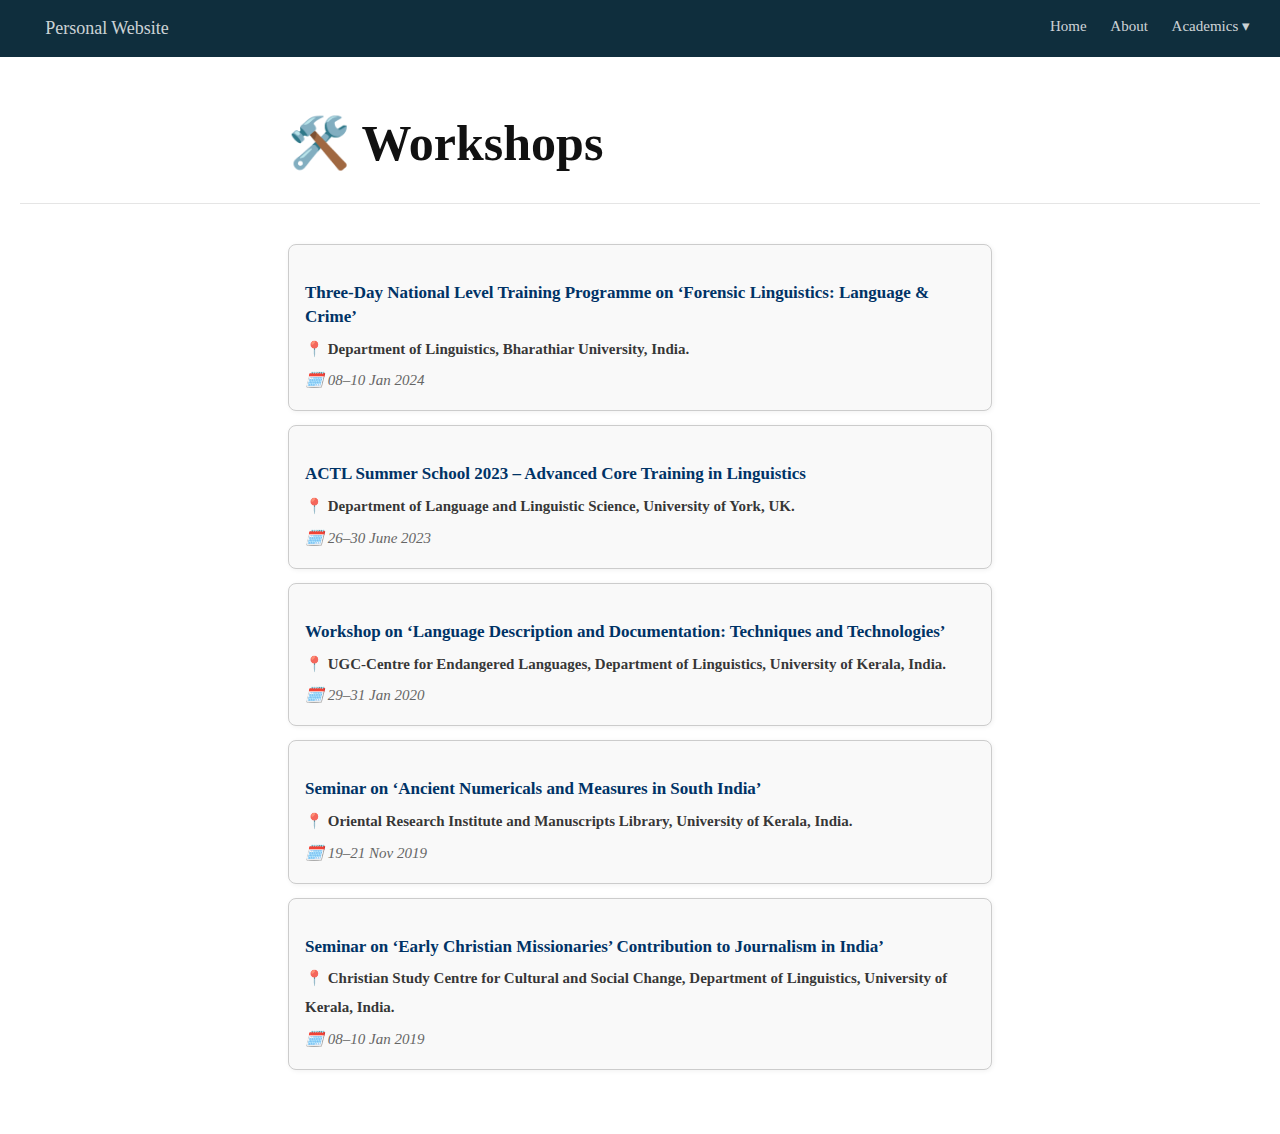
<file: docs/workshops.html>
<!DOCTYPE html>

<html xmlns="http://www.w3.org/1999/xhtml" lang="" xml:lang="">

<head>
  <meta charset="utf-8"/>
  <meta name="viewport" content="width=device-width, initial-scale=1"/>
  <meta http-equiv="X-UA-Compatible" content="IE=Edge,chrome=1"/>
  <meta name="generator" content="distill" />

  <style type="text/css">
  /* Hide doc at startup (prevent jankiness while JS renders/transforms) */
  body {
    visibility: hidden;
  }
  </style>

 <!--radix_placeholder_import_source-->
 <!--/radix_placeholder_import_source-->

<style type="text/css">code{white-space: pre;}</style>
<style type="text/css" data-origin="pandoc">
pre > code.sourceCode { white-space: pre; position: relative; }
pre > code.sourceCode > span { line-height: 1.25; }
pre > code.sourceCode > span:empty { height: 1.2em; }
.sourceCode { overflow: visible; }
code.sourceCode > span { color: inherit; text-decoration: inherit; }
div.sourceCode { margin: 1em 0; }
pre.sourceCode { margin: 0; }
@media screen {
div.sourceCode { overflow: auto; }
}
@media print {
pre > code.sourceCode { white-space: pre-wrap; }
pre > code.sourceCode > span { text-indent: -5em; padding-left: 5em; }
}
pre.numberSource code
  { counter-reset: source-line 0; }
pre.numberSource code > span
  { position: relative; left: -4em; counter-increment: source-line; }
pre.numberSource code > span > a:first-child::before
  { content: counter(source-line);
    position: relative; left: -1em; text-align: right; vertical-align: baseline;
    border: none; display: inline-block;
    -webkit-touch-callout: none; -webkit-user-select: none;
    -khtml-user-select: none; -moz-user-select: none;
    -ms-user-select: none; user-select: none;
    padding: 0 4px; width: 4em;
    color: #aaaaaa;
  }
pre.numberSource { margin-left: 3em; border-left: 1px solid #aaaaaa;  padding-left: 4px; }
div.sourceCode
  { color: #00769e; background-color: #f1f3f5; }
@media screen {
pre > code.sourceCode > span > a:first-child::before { text-decoration: underline; }
}
code span { color: #00769e; } /* Normal */
code span.al { color: #ad0000; } /* Alert */
code span.an { color: #5e5e5e; } /* Annotation */
code span.at { color: #657422; } /* Attribute */
code span.bn { color: #ad0000; } /* BaseN */
code span.bu { } /* BuiltIn */
code span.cf { color: #00769e; } /* ControlFlow */
code span.ch { color: #20794d; } /* Char */
code span.cn { color: #8f5902; } /* Constant */
code span.co { color: #5e5e5e; } /* Comment */
code span.cv { color: #5e5e5e; font-style: italic; } /* CommentVar */
code span.do { color: #5e5e5e; font-style: italic; } /* Documentation */
code span.dt { color: #ad0000; } /* DataType */
code span.dv { color: #ad0000; } /* DecVal */
code span.er { color: #ad0000; } /* Error */
code span.ex { } /* Extension */
code span.fl { color: #ad0000; } /* Float */
code span.fu { color: #4758ab; } /* Function */
code span.im { } /* Import */
code span.in { color: #5e5e5e; } /* Information */
code span.kw { color: #00769e; } /* Keyword */
code span.op { color: #5e5e5e; } /* Operator */
code span.ot { color: #00769e; } /* Other */
code span.pp { color: #ad0000; } /* Preprocessor */
code span.sc { color: #5e5e5e; } /* SpecialChar */
code span.ss { color: #20794d; } /* SpecialString */
code span.st { color: #20794d; } /* String */
code span.va { color: #111111; } /* Variable */
code span.vs { color: #20794d; } /* VerbatimString */
code span.wa { color: #5e5e5e; font-style: italic; } /* Warning */
</style>


  <!--radix_placeholder_meta_tags-->
  <title>Personal Website: 🛠️ Workshops</title>




  <!--  https://developers.facebook.com/docs/sharing/webmasters#markup -->
  <meta property="og:title" content="Personal Website: 🛠️ Workshops"/>
  <meta property="og:type" content="article"/>
  <meta property="og:locale" content="en_US"/>
  <meta property="og:site_name" content="Personal Website"/>

  <!--  https://dev.twitter.com/cards/types/summary -->
  <meta property="twitter:card" content="summary"/>
  <meta property="twitter:title" content="Personal Website: 🛠️ Workshops"/>

  <!--/radix_placeholder_meta_tags-->
  <!--radix_placeholder_rmarkdown_metadata-->

  <script type="text/json" id="radix-rmarkdown-metadata">
  {"type":"list","attributes":{"names":{"type":"character","attributes":{},"value":["title","site","output"]}},"value":[{"type":"character","attributes":{},"value":["🛠️ Workshops"]},{"type":"character","attributes":{},"value":["distill::distill_website"]},{"type":"list","attributes":{"names":{"type":"character","attributes":{},"value":["distill::distill_article"]}},"value":[{"type":"list","attributes":{"names":{"type":"character","attributes":{},"value":["css"]}},"value":[{"type":"character","attributes":{},"value":["workshops.css"]}]}]}]}
  </script>
  <!--/radix_placeholder_rmarkdown_metadata-->
  <!--radix_placeholder_navigation_in_header-->
  <meta name="distill:offset" content=""/>

  <script type="application/javascript">

    window.headroom_prevent_pin = false;

    window.document.addEventListener("DOMContentLoaded", function (event) {

      // initialize headroom for banner
      var header = $('header').get(0);
      var headerHeight = header.offsetHeight;
      var headroom = new Headroom(header, {
        tolerance: 5,
        onPin : function() {
          if (window.headroom_prevent_pin) {
            window.headroom_prevent_pin = false;
            headroom.unpin();
          }
        }
      });
      headroom.init();
      if(window.location.hash)
        headroom.unpin();
      $(header).addClass('headroom--transition');

      // offset scroll location for banner on hash change
      // (see: https://github.com/WickyNilliams/headroom.js/issues/38)
      window.addEventListener("hashchange", function(event) {
        window.scrollTo(0, window.pageYOffset - (headerHeight + 25));
      });

      // responsive menu
      $('.distill-site-header').each(function(i, val) {
        var topnav = $(this);
        var toggle = topnav.find('.nav-toggle');
        toggle.on('click', function() {
          topnav.toggleClass('responsive');
        });
      });

      // nav dropdowns
      $('.nav-dropbtn').click(function(e) {
        $(this).next('.nav-dropdown-content').toggleClass('nav-dropdown-active');
        $(this).parent().siblings('.nav-dropdown')
           .children('.nav-dropdown-content').removeClass('nav-dropdown-active');
      });
      $("body").click(function(e){
        $('.nav-dropdown-content').removeClass('nav-dropdown-active');
      });
      $(".nav-dropdown").click(function(e){
        e.stopPropagation();
      });
    });
  </script>

  <style type="text/css">

  /* Theme (user-documented overrideables for nav appearance) */

  .distill-site-nav {
    color: rgba(255, 255, 255, 0.8);
    background-color: #0F2E3D;
    font-size: 15px;
    font-weight: 300;
  }

  .distill-site-nav a {
    color: inherit;
    text-decoration: none;
  }

  .distill-site-nav a:hover {
    color: white;
  }

  @media print {
    .distill-site-nav {
      display: none;
    }
  }

  .distill-site-header {

  }

  .distill-site-footer {

  }


  /* Site Header */

  .distill-site-header {
    width: 100%;
    box-sizing: border-box;
    z-index: 3;
  }

  .distill-site-header .nav-left {
    display: inline-block;
    margin-left: 8px;
  }

  @media screen and (max-width: 768px) {
    .distill-site-header .nav-left {
      margin-left: 0;
    }
  }


  .distill-site-header .nav-right {
    float: right;
    margin-right: 8px;
  }

  .distill-site-header a,
  .distill-site-header .title {
    display: inline-block;
    text-align: center;
    padding: 14px 10px 14px 10px;
  }

  .distill-site-header .title {
    font-size: 18px;
    min-width: 150px;
  }

  .distill-site-header .logo {
    padding: 0;
  }

  .distill-site-header .logo img {
    display: none;
    max-height: 20px;
    width: auto;
    margin-bottom: -4px;
  }

  .distill-site-header .nav-image img {
    max-height: 18px;
    width: auto;
    display: inline-block;
    margin-bottom: -3px;
  }



  @media screen and (min-width: 1000px) {
    .distill-site-header .logo img {
      display: inline-block;
    }
    .distill-site-header .nav-left {
      margin-left: 20px;
    }
    .distill-site-header .nav-right {
      margin-right: 20px;
    }
    .distill-site-header .title {
      padding-left: 12px;
    }
  }


  .distill-site-header .nav-toggle {
    display: none;
  }

  .nav-dropdown {
    display: inline-block;
    position: relative;
  }

  .nav-dropdown .nav-dropbtn {
    border: none;
    outline: none;
    color: rgba(255, 255, 255, 0.8);
    padding: 16px 10px;
    background-color: transparent;
    font-family: inherit;
    font-size: inherit;
    font-weight: inherit;
    margin: 0;
    margin-top: 1px;
    z-index: 2;
  }

  .nav-dropdown-content {
    display: none;
    position: absolute;
    background-color: white;
    min-width: 200px;
    border: 1px solid rgba(0,0,0,0.15);
    border-radius: 4px;
    box-shadow: 0px 8px 16px 0px rgba(0,0,0,0.1);
    z-index: 1;
    margin-top: 2px;
    white-space: nowrap;
    padding-top: 4px;
    padding-bottom: 4px;
  }

  .nav-dropdown-content hr {
    margin-top: 4px;
    margin-bottom: 4px;
    border: none;
    border-bottom: 1px solid rgba(0, 0, 0, 0.1);
  }

  .nav-dropdown-active {
    display: block;
  }

  .nav-dropdown-content a, .nav-dropdown-content .nav-dropdown-header {
    color: black;
    padding: 6px 24px;
    text-decoration: none;
    display: block;
    text-align: left;
  }

  .nav-dropdown-content .nav-dropdown-header {
    display: block;
    padding: 5px 24px;
    padding-bottom: 0;
    text-transform: uppercase;
    font-size: 14px;
    color: #999999;
    white-space: nowrap;
  }

  .nav-dropdown:hover .nav-dropbtn {
    color: white;
  }

  .nav-dropdown-content a:hover {
    background-color: #ddd;
    color: black;
  }

  .nav-right .nav-dropdown-content {
    margin-left: -45%;
    right: 0;
  }

  @media screen and (max-width: 768px) {
    .distill-site-header a, .distill-site-header .nav-dropdown  {display: none;}
    .distill-site-header a.nav-toggle {
      float: right;
      display: block;
    }
    .distill-site-header .title {
      margin-left: 0;
    }
    .distill-site-header .nav-right {
      margin-right: 0;
    }
    .distill-site-header {
      overflow: hidden;
    }
    .nav-right .nav-dropdown-content {
      margin-left: 0;
    }
  }


  @media screen and (max-width: 768px) {
    .distill-site-header.responsive {position: relative; min-height: 500px; }
    .distill-site-header.responsive a.nav-toggle {
      position: absolute;
      right: 0;
      top: 0;
    }
    .distill-site-header.responsive a,
    .distill-site-header.responsive .nav-dropdown {
      display: block;
      text-align: left;
    }
    .distill-site-header.responsive .nav-left,
    .distill-site-header.responsive .nav-right {
      width: 100%;
    }
    .distill-site-header.responsive .nav-dropdown {float: none;}
    .distill-site-header.responsive .nav-dropdown-content {position: relative;}
    .distill-site-header.responsive .nav-dropdown .nav-dropbtn {
      display: block;
      width: 100%;
      text-align: left;
    }
  }

  /* Site Footer */

  .distill-site-footer {
    width: 100%;
    overflow: hidden;
    box-sizing: border-box;
    z-index: 3;
    margin-top: 30px;
    padding-top: 30px;
    padding-bottom: 30px;
    text-align: center;
  }

  /* Headroom */

  d-title {
    padding-top: 6rem;
  }

  @media print {
    d-title {
      padding-top: 4rem;
    }
  }

  .headroom {
    z-index: 1000;
    position: fixed;
    top: 0;
    left: 0;
    right: 0;
  }

  .headroom--transition {
    transition: all .4s ease-in-out;
  }

  .headroom--unpinned {
    top: -100px;
  }

  .headroom--pinned {
    top: 0;
  }

  /* adjust viewport for navbar height */
  /* helps vertically center bootstrap (non-distill) content */
  .min-vh-100 {
    min-height: calc(100vh - 100px) !important;
  }

  </style>

  <script src="site_libs/jquery-3.6.0/jquery-3.6.0.min.js"></script>
  <link href="site_libs/font-awesome-6.5.2/css/all.min.css" rel="stylesheet"/>
  <link href="site_libs/font-awesome-6.5.2/css/v4-shims.min.css" rel="stylesheet"/>
  <script src="site_libs/headroom-0.9.4/headroom.min.js"></script>
  <script src="site_libs/autocomplete-0.37.1/autocomplete.min.js"></script>
  <script src="site_libs/fuse-6.4.1/fuse.min.js"></script>

  <script type="application/javascript">

  function getMeta(metaName) {
    var metas = document.getElementsByTagName('meta');
    for (let i = 0; i < metas.length; i++) {
      if (metas[i].getAttribute('name') === metaName) {
        return metas[i].getAttribute('content');
      }
    }
    return '';
  }

  function offsetURL(url) {
    var offset = getMeta('distill:offset');
    return offset ? offset + '/' + url : url;
  }

  function createFuseIndex() {

    // create fuse index
    var options = {
      keys: [
        { name: 'title', weight: 20 },
        { name: 'categories', weight: 15 },
        { name: 'description', weight: 10 },
        { name: 'contents', weight: 5 },
      ],
      ignoreLocation: true,
      threshold: 0
    };
    var fuse = new window.Fuse([], options);

    // fetch the main search.json
    return fetch(offsetURL('search.json'))
      .then(function(response) {
        if (response.status == 200) {
          return response.json().then(function(json) {
            // index main articles
            json.articles.forEach(function(article) {
              fuse.add(article);
            });
            // download collections and index their articles
            return Promise.all(json.collections.map(function(collection) {
              return fetch(offsetURL(collection)).then(function(response) {
                if (response.status === 200) {
                  return response.json().then(function(articles) {
                    articles.forEach(function(article) {
                      fuse.add(article);
                    });
                  })
                } else {
                  return Promise.reject(
                    new Error('Unexpected status from search index request: ' +
                              response.status)
                  );
                }
              });
            })).then(function() {
              return fuse;
            });
          });

        } else {
          return Promise.reject(
            new Error('Unexpected status from search index request: ' +
                        response.status)
          );
        }
      });
  }

  window.document.addEventListener("DOMContentLoaded", function (event) {

    // get search element (bail if we don't have one)
    var searchEl = window.document.getElementById('distill-search');
    if (!searchEl)
      return;

    createFuseIndex()
      .then(function(fuse) {

        // make search box visible
        searchEl.classList.remove('hidden');

        // initialize autocomplete
        var options = {
          autoselect: true,
          hint: false,
          minLength: 2,
        };
        window.autocomplete(searchEl, options, [{
          source: function(query, callback) {
            const searchOptions = {
              isCaseSensitive: false,
              shouldSort: true,
              minMatchCharLength: 2,
              limit: 10,
            };
            var results = fuse.search(query, searchOptions);
            callback(results
              .map(function(result) { return result.item; })
            );
          },
          templates: {
            suggestion: function(suggestion) {
              var img = suggestion.preview && Object.keys(suggestion.preview).length > 0
                ? `<img src="${offsetURL(suggestion.preview)}"</img>`
                : '';
              var html = `
                <div class="search-item">
                  <h3>${suggestion.title}</h3>
                  <div class="search-item-description">
                    ${suggestion.description || ''}
                  </div>
                  <div class="search-item-preview">
                    ${img}
                  </div>
                </div>
              `;
              return html;
            }
          }
        }]).on('autocomplete:selected', function(event, suggestion) {
          window.location.href = offsetURL(suggestion.path);
        });
        // remove inline display style on autocompleter (we want to
        // manage responsive display via css)
        $('.algolia-autocomplete').css("display", "");
      })
      .catch(function(error) {
        console.log(error);
      });

  });

  </script>

  <style type="text/css">

  .nav-search {
    font-size: x-small;
  }

  /* Algolioa Autocomplete */

  .algolia-autocomplete {
    display: inline-block;
    margin-left: 10px;
    vertical-align: sub;
    background-color: white;
    color: black;
    padding: 6px;
    padding-top: 8px;
    padding-bottom: 0;
    border-radius: 6px;
    border: 1px #0F2E3D solid;
    width: 180px;
  }


  @media screen and (max-width: 768px) {
    .distill-site-nav .algolia-autocomplete {
      display: none;
      visibility: hidden;
    }
    .distill-site-nav.responsive .algolia-autocomplete {
      display: inline-block;
      visibility: visible;
    }
    .distill-site-nav.responsive .algolia-autocomplete .aa-dropdown-menu {
      margin-left: 0;
      width: 400px;
      max-height: 400px;
    }
  }

  .algolia-autocomplete .aa-input, .algolia-autocomplete .aa-hint {
    width: 90%;
    outline: none;
    border: none;
  }

  .algolia-autocomplete .aa-hint {
    color: #999;
  }
  .algolia-autocomplete .aa-dropdown-menu {
    width: 550px;
    max-height: 70vh;
    overflow-x: visible;
    overflow-y: scroll;
    padding: 5px;
    margin-top: 3px;
    margin-left: -150px;
    background-color: #fff;
    border-radius: 5px;
    border: 1px solid #999;
    border-top: none;
  }

  .algolia-autocomplete .aa-dropdown-menu .aa-suggestion {
    cursor: pointer;
    padding: 5px 4px;
    border-bottom: 1px solid #eee;
  }

  .algolia-autocomplete .aa-dropdown-menu .aa-suggestion:last-of-type {
    border-bottom: none;
    margin-bottom: 2px;
  }

  .algolia-autocomplete .aa-dropdown-menu .aa-suggestion .search-item {
    overflow: hidden;
    font-size: 0.8em;
    line-height: 1.4em;
  }

  .algolia-autocomplete .aa-dropdown-menu .aa-suggestion .search-item h3 {
    font-size: 1rem;
    margin-block-start: 0;
    margin-block-end: 5px;
  }

  .algolia-autocomplete .aa-dropdown-menu .aa-suggestion .search-item-description {
    display: inline-block;
    overflow: hidden;
    height: 2.8em;
    width: 80%;
    margin-right: 4%;
  }

  .algolia-autocomplete .aa-dropdown-menu .aa-suggestion .search-item-preview {
    display: inline-block;
    width: 15%;
  }

  .algolia-autocomplete .aa-dropdown-menu .aa-suggestion .search-item-preview img {
    height: 3em;
    width: auto;
    display: none;
  }

  .algolia-autocomplete .aa-dropdown-menu .aa-suggestion .search-item-preview img[src] {
    display: initial;
  }

  .algolia-autocomplete .aa-dropdown-menu .aa-suggestion.aa-cursor {
    background-color: #eee;
  }
  .algolia-autocomplete .aa-dropdown-menu .aa-suggestion em {
    font-weight: bold;
    font-style: normal;
  }

  </style>


  <!--/radix_placeholder_navigation_in_header-->
  <!--radix_placeholder_distill-->

  <style type="text/css">

  body {
    background-color: white;
  }

  .pandoc-table {
    width: 100%;
  }

  .pandoc-table>caption {
    margin-bottom: 10px;
  }

  .pandoc-table th:not([align]) {
    text-align: left;
  }

  .pagedtable-footer {
    font-size: 15px;
  }

  d-byline .byline {
    grid-template-columns: 2fr 2fr;
  }

  d-byline .byline h3 {
    margin-block-start: 1.5em;
  }

  d-byline .byline .authors-affiliations h3 {
    margin-block-start: 0.5em;
  }

  .authors-affiliations .orcid-id {
    width: 16px;
    height:16px;
    margin-left: 4px;
    margin-right: 4px;
    vertical-align: middle;
    padding-bottom: 2px;
  }

  d-title .dt-tags {
    margin-top: 1em;
    grid-column: text;
  }

  .dt-tags .dt-tag {
    text-decoration: none;
    display: inline-block;
    color: rgba(0,0,0,0.6);
    padding: 0em 0.4em;
    margin-right: 0.5em;
    margin-bottom: 0.4em;
    font-size: 70%;
    border: 1px solid rgba(0,0,0,0.2);
    border-radius: 3px;
    text-transform: uppercase;
    font-weight: 500;
  }

  d-article table.gt_table td,
  d-article table.gt_table th {
    border-bottom: none;
    font-size: 100%;
  }

  .html-widget {
    margin-bottom: 2.0em;
  }

  .l-screen-inset {
    padding-right: 16px;
  }

  .l-screen .caption {
    margin-left: 10px;
  }

  .shaded {
    background: rgb(247, 247, 247);
    padding-top: 20px;
    padding-bottom: 20px;
    border-top: 1px solid rgba(0, 0, 0, 0.1);
    border-bottom: 1px solid rgba(0, 0, 0, 0.1);
  }

  .shaded .html-widget {
    margin-bottom: 0;
    border: 1px solid rgba(0, 0, 0, 0.1);
  }

  .shaded .shaded-content {
    background: white;
  }

  .text-output {
    margin-top: 0;
    line-height: 1.5em;
  }

  .hidden {
    display: none !important;
  }

  hr.section-separator {
    border: none;
    border-top: 1px solid rgba(0, 0, 0, 0.1);
    margin: 0px;
  }


  d-byline {
    border-top: none;
  }

  d-article {
    padding-top: 2.5rem;
    padding-bottom: 30px;
    border-top: none;
  }

  d-appendix {
    padding-top: 30px;
  }

  d-article>p>img {
    width: 100%;
  }

  d-article h2 {
    margin: 1rem 0 1.5rem 0;
  }

  d-article h3 {
    margin-top: 1.5rem;
  }

  d-article iframe {
    border: 1px solid rgba(0, 0, 0, 0.1);
    margin-bottom: 2.0em;
    width: 100%;
  }

  /* Tweak code blocks */

  d-article div.sourceCode code,
  d-article pre code {
    font-family: Consolas, Monaco, 'Andale Mono', 'Ubuntu Mono', monospace;
  }

  d-article pre,
  d-article div.sourceCode,
  d-article div.sourceCode pre {
    overflow: auto;
  }

  d-article div.sourceCode {
    background-color: white;
  }

  d-article div.sourceCode pre {
    padding-left: 10px;
    font-size: 12px;
    border-left: 2px solid rgba(0,0,0,0.1);
  }

  d-article pre {
    font-size: 12px;
    color: black;
    background: none;
    margin-top: 0;
    text-align: left;
    white-space: pre;
    word-spacing: normal;
    word-break: normal;
    word-wrap: normal;
    line-height: 1.5;

    -moz-tab-size: 4;
    -o-tab-size: 4;
    tab-size: 4;

    -webkit-hyphens: none;
    -moz-hyphens: none;
    -ms-hyphens: none;
    hyphens: none;
  }

  d-article pre a {
    border-bottom: none;
  }

  d-article pre a:hover {
    border-bottom: none;
    text-decoration: underline;
  }

  d-article details {
    grid-column: text;
    margin-bottom: 0.8em;
  }

  @media(min-width: 768px) {

  d-article pre,
  d-article div.sourceCode,
  d-article div.sourceCode pre {
    overflow: visible !important;
  }

  d-article div.sourceCode pre {
    padding-left: 18px;
    font-size: 14px;
  }

  /* tweak for Pandoc numbered line within distill */
  d-article pre.numberSource code > span {
      left: -2em;
  }

  d-article pre {
    font-size: 14px;
  }

  }

  figure img.external {
    background: white;
    border: 1px solid rgba(0, 0, 0, 0.1);
    box-shadow: 0 1px 8px rgba(0, 0, 0, 0.1);
    padding: 18px;
    box-sizing: border-box;
  }

  /* CSS for d-contents */

  .d-contents {
    grid-column: text;
    color: rgba(0,0,0,0.8);
    font-size: 0.9em;
    padding-bottom: 1em;
    margin-bottom: 1em;
    padding-bottom: 0.5em;
    margin-bottom: 1em;
    padding-left: 0.25em;
    justify-self: start;
  }

  @media(min-width: 1000px) {
    .d-contents.d-contents-float {
      height: 0;
      grid-column-start: 1;
      grid-column-end: 4;
      justify-self: center;
      padding-right: 3em;
      padding-left: 2em;
    }
  }

  .d-contents nav h3 {
    font-size: 18px;
    margin-top: 0;
    margin-bottom: 1em;
  }

  .d-contents li {
    list-style-type: none
  }

  .d-contents nav > ul {
    padding-left: 0;
  }

  .d-contents ul {
    padding-left: 1em
  }

  .d-contents nav ul li {
    margin-top: 0.6em;
    margin-bottom: 0.2em;
  }

  .d-contents nav a {
    font-size: 13px;
    border-bottom: none;
    text-decoration: none
    color: rgba(0, 0, 0, 0.8);
  }

  .d-contents nav a:hover {
    text-decoration: underline solid rgba(0, 0, 0, 0.6)
  }

  .d-contents nav > ul > li > a {
    font-weight: 600;
  }

  .d-contents nav > ul > li > ul {
    font-weight: inherit;
  }

  .d-contents nav > ul > li > ul > li {
    margin-top: 0.2em;
  }


  .d-contents nav ul {
    margin-top: 0;
    margin-bottom: 0.25em;
  }

  .d-article-with-toc h2:nth-child(2) {
    margin-top: 0;
  }


  /* Figure */

  .figure {
    position: relative;
    margin-bottom: 2.5em;
    margin-top: 1.5em;
  }

  .figure .caption {
    color: rgba(0, 0, 0, 0.6);
    font-size: 12px;
    line-height: 1.5em;
  }

  .figure img.external {
    background: white;
    border: 1px solid rgba(0, 0, 0, 0.1);
    box-shadow: 0 1px 8px rgba(0, 0, 0, 0.1);
    padding: 18px;
    box-sizing: border-box;
  }

  .figure .caption a {
    color: rgba(0, 0, 0, 0.6);
  }

  .figure .caption b,
  .figure .caption strong, {
    font-weight: 600;
    color: rgba(0, 0, 0, 1.0);
  }

  /* Citations */

  d-article .citation {
    color: inherit;
    cursor: inherit;
  }

  div.hanging-indent{
    margin-left: 1em; text-indent: -1em;
  }

  /* Citation hover box */

  .tippy-box[data-theme~=light-border] {
    background-color: rgba(250, 250, 250, 0.95);
  }

  .tippy-content > p {
    margin-bottom: 0;
    padding: 2px;
  }


  /* Tweak 1000px media break to show more text */

  @media(min-width: 1000px) {
    .base-grid,
    distill-header,
    d-title,
    d-abstract,
    d-article,
    d-appendix,
    distill-appendix,
    d-byline,
    d-footnote-list,
    d-citation-list,
    distill-footer {
      grid-template-columns: [screen-start] 1fr [page-start kicker-start] 80px [middle-start] 50px [text-start kicker-end] 65px 65px 65px 65px 65px 65px 65px 65px [text-end gutter-start] 65px [middle-end] 65px [page-end gutter-end] 1fr [screen-end];
      grid-column-gap: 16px;
    }

    .grid {
      grid-column-gap: 16px;
    }

    d-article {
      font-size: 1.06rem;
      line-height: 1.7em;
    }
    figure .caption, .figure .caption, figure figcaption {
      font-size: 13px;
    }
  }

  @media(min-width: 1180px) {
    .base-grid,
    distill-header,
    d-title,
    d-abstract,
    d-article,
    d-appendix,
    distill-appendix,
    d-byline,
    d-footnote-list,
    d-citation-list,
    distill-footer {
      grid-template-columns: [screen-start] 1fr [page-start kicker-start] 60px [middle-start] 60px [text-start kicker-end] 60px 60px 60px 60px 60px 60px 60px 60px [text-end gutter-start] 60px [middle-end] 60px [page-end gutter-end] 1fr [screen-end];
      grid-column-gap: 32px;
    }

    .grid {
      grid-column-gap: 32px;
    }
  }


  /* Get the citation styles for the appendix (not auto-injected on render since
     we do our own rendering of the citation appendix) */

  d-appendix .citation-appendix,
  .d-appendix .citation-appendix {
    font-size: 11px;
    line-height: 15px;
    border-left: 1px solid rgba(0, 0, 0, 0.1);
    padding-left: 18px;
    border: 1px solid rgba(0,0,0,0.1);
    background: rgba(0, 0, 0, 0.02);
    padding: 10px 18px;
    border-radius: 3px;
    color: rgba(150, 150, 150, 1);
    overflow: hidden;
    margin-top: -12px;
    white-space: pre-wrap;
    word-wrap: break-word;
  }

  /* Include appendix styles here so they can be overridden */

  d-appendix {
    contain: layout style;
    font-size: 0.8em;
    line-height: 1.7em;
    margin-top: 60px;
    margin-bottom: 0;
    border-top: 1px solid rgba(0, 0, 0, 0.1);
    color: rgba(0,0,0,0.5);
    padding-top: 60px;
    padding-bottom: 48px;
  }

  d-appendix h3 {
    grid-column: page-start / text-start;
    font-size: 15px;
    font-weight: 500;
    margin-top: 1em;
    margin-bottom: 0;
    color: rgba(0,0,0,0.65);
  }

  d-appendix h3 + * {
    margin-top: 1em;
  }

  d-appendix ol {
    padding: 0 0 0 15px;
  }

  @media (min-width: 768px) {
    d-appendix ol {
      padding: 0 0 0 30px;
      margin-left: -30px;
    }
  }

  d-appendix li {
    margin-bottom: 1em;
  }

  d-appendix a {
    color: rgba(0, 0, 0, 0.6);
  }

  d-appendix > * {
    grid-column: text;
  }

  d-appendix > d-footnote-list,
  d-appendix > d-citation-list,
  d-appendix > distill-appendix {
    grid-column: screen;
  }

  /* Include footnote styles here so they can be overridden */

  d-footnote-list {
    contain: layout style;
  }

  d-footnote-list > * {
    grid-column: text;
  }

  d-footnote-list a.footnote-backlink {
    color: rgba(0,0,0,0.3);
    padding-left: 0.5em;
  }



  /* Anchor.js */

  .anchorjs-link {
    /*transition: all .25s linear; */
    text-decoration: none;
    border-bottom: none;
  }
  *:hover > .anchorjs-link {
    margin-left: -1.125em !important;
    text-decoration: none;
    border-bottom: none;
  }

  /* Social footer */

  .social_footer {
    margin-top: 30px;
    margin-bottom: 0;
    color: rgba(0,0,0,0.67);
  }

  .disqus-comments {
    margin-right: 30px;
  }

  .disqus-comment-count {
    border-bottom: 1px solid rgba(0, 0, 0, 0.4);
    cursor: pointer;
  }

  #disqus_thread {
    margin-top: 30px;
  }

  .article-sharing a {
    border-bottom: none;
    margin-right: 8px;
  }

  .article-sharing a:hover {
    border-bottom: none;
  }

  .sidebar-section.subscribe {
    font-size: 12px;
    line-height: 1.6em;
  }

  .subscribe p {
    margin-bottom: 0.5em;
  }


  .article-footer .subscribe {
    font-size: 15px;
    margin-top: 45px;
  }


  .sidebar-section.custom {
    font-size: 12px;
    line-height: 1.6em;
  }

  .custom p {
    margin-bottom: 0.5em;
  }

  /* Styles for listing layout (hide title) */
  .layout-listing d-title, .layout-listing .d-title {
    display: none;
  }

  /* Styles for posts lists (not auto-injected) */


  .posts-with-sidebar {
    padding-left: 45px;
    padding-right: 45px;
  }

  .posts-list .description h2,
  .posts-list .description p {
    font-family: -apple-system, BlinkMacSystemFont, "Segoe UI", Roboto, Oxygen, Ubuntu, Cantarell, "Fira Sans", "Droid Sans", "Helvetica Neue", Arial, sans-serif;
  }

  .posts-list .description h2 {
    font-weight: 700;
    border-bottom: none;
    padding-bottom: 0;
  }

  .posts-list h2.post-tag {
    border-bottom: 1px solid rgba(0, 0, 0, 0.2);
    padding-bottom: 12px;
  }
  .posts-list {
    margin-top: 60px;
    margin-bottom: 24px;
  }

  .posts-list .post-preview {
    text-decoration: none;
    overflow: hidden;
    display: block;
    border-bottom: 1px solid rgba(0, 0, 0, 0.1);
    padding: 24px 0;
  }

  .post-preview-last {
    border-bottom: none !important;
  }

  .posts-list .posts-list-caption {
    grid-column: screen;
    font-weight: 400;
  }

  .posts-list .post-preview h2 {
    margin: 0 0 6px 0;
    line-height: 1.2em;
    font-style: normal;
    font-size: 24px;
  }

  .posts-list .post-preview p {
    margin: 0 0 12px 0;
    line-height: 1.4em;
    font-size: 16px;
  }

  .posts-list .post-preview .thumbnail {
    box-sizing: border-box;
    margin-bottom: 24px;
    position: relative;
    max-width: 500px;
  }
  .posts-list .post-preview img {
    width: 100%;
    display: block;
  }

  .posts-list .metadata {
    font-size: 12px;
    line-height: 1.4em;
    margin-bottom: 18px;
  }

  .posts-list .metadata > * {
    display: inline-block;
  }

  .posts-list .metadata .publishedDate {
    margin-right: 2em;
  }

  .posts-list .metadata .dt-authors {
    display: block;
    margin-top: 0.3em;
    margin-right: 2em;
  }

  .posts-list .dt-tags {
    display: block;
    line-height: 1em;
  }

  .posts-list .dt-tags .dt-tag {
    display: inline-block;
    color: rgba(0,0,0,0.6);
    padding: 0.3em 0.4em;
    margin-right: 0.2em;
    margin-bottom: 0.4em;
    font-size: 60%;
    border: 1px solid rgba(0,0,0,0.2);
    border-radius: 3px;
    text-transform: uppercase;
    font-weight: 500;
  }

  .posts-list img {
    opacity: 1;
  }

  .posts-list img[data-src] {
    opacity: 0;
  }

  .posts-more {
    clear: both;
  }


  .posts-sidebar {
    font-size: 16px;
  }

  .posts-sidebar h3 {
    font-size: 16px;
    margin-top: 0;
    margin-bottom: 0.5em;
    font-weight: 400;
    text-transform: uppercase;
  }

  .sidebar-section {
    margin-bottom: 30px;
  }

  .categories ul {
    list-style-type: none;
    margin: 0;
    padding: 0;
  }

  .categories li {
    color: rgba(0, 0, 0, 0.8);
    margin-bottom: 0;
  }

  .categories li>a {
    border-bottom: none;
  }

  .categories li>a:hover {
    border-bottom: 1px solid rgba(0, 0, 0, 0.4);
  }

  .categories .active {
    font-weight: 600;
  }

  .categories .category-count {
    color: rgba(0, 0, 0, 0.4);
  }


  @media(min-width: 768px) {
    .posts-list .post-preview h2 {
      font-size: 26px;
    }
    .posts-list .post-preview .thumbnail {
      float: right;
      width: 30%;
      margin-bottom: 0;
    }
    .posts-list .post-preview .description {
      float: left;
      width: 45%;
    }
    .posts-list .post-preview .metadata {
      float: left;
      width: 20%;
      margin-top: 8px;
    }
    .posts-list .post-preview p {
      margin: 0 0 12px 0;
      line-height: 1.5em;
      font-size: 16px;
    }
    .posts-with-sidebar .posts-list {
      float: left;
      width: 75%;
    }
    .posts-with-sidebar .posts-sidebar {
      float: right;
      width: 20%;
      margin-top: 60px;
      padding-top: 24px;
      padding-bottom: 24px;
    }
  }


  /* Improve display for browsers without grid (IE/Edge <= 15) */

  .downlevel {
    line-height: 1.6em;
    font-family: -apple-system, BlinkMacSystemFont, "Segoe UI", Roboto, Oxygen, Ubuntu, Cantarell, "Fira Sans", "Droid Sans", "Helvetica Neue", Arial, sans-serif;
    margin: 0;
  }

  .downlevel .d-title {
    padding-top: 6rem;
    padding-bottom: 1.5rem;
  }

  .downlevel .d-title h1 {
    font-size: 50px;
    font-weight: 700;
    line-height: 1.1em;
    margin: 0 0 0.5rem;
  }

  .downlevel .d-title p {
    font-weight: 300;
    font-size: 1.2rem;
    line-height: 1.55em;
    margin-top: 0;
  }

  .downlevel .d-byline {
    padding-top: 0.8em;
    padding-bottom: 0.8em;
    font-size: 0.8rem;
    line-height: 1.8em;
  }

  .downlevel .section-separator {
    border: none;
    border-top: 1px solid rgba(0, 0, 0, 0.1);
  }

  .downlevel .d-article {
    font-size: 1.06rem;
    line-height: 1.7em;
    padding-top: 1rem;
    padding-bottom: 2rem;
  }


  .downlevel .d-appendix {
    padding-left: 0;
    padding-right: 0;
    max-width: none;
    font-size: 0.8em;
    line-height: 1.7em;
    margin-bottom: 0;
    color: rgba(0,0,0,0.5);
    padding-top: 40px;
    padding-bottom: 48px;
  }

  .downlevel .footnotes ol {
    padding-left: 13px;
  }

  .downlevel .base-grid,
  .downlevel .distill-header,
  .downlevel .d-title,
  .downlevel .d-abstract,
  .downlevel .d-article,
  .downlevel .d-appendix,
  .downlevel .distill-appendix,
  .downlevel .d-byline,
  .downlevel .d-footnote-list,
  .downlevel .d-citation-list,
  .downlevel .distill-footer,
  .downlevel .appendix-bottom,
  .downlevel .posts-container {
    padding-left: 40px;
    padding-right: 40px;
  }

  @media(min-width: 768px) {
    .downlevel .base-grid,
    .downlevel .distill-header,
    .downlevel .d-title,
    .downlevel .d-abstract,
    .downlevel .d-article,
    .downlevel .d-appendix,
    .downlevel .distill-appendix,
    .downlevel .d-byline,
    .downlevel .d-footnote-list,
    .downlevel .d-citation-list,
    .downlevel .distill-footer,
    .downlevel .appendix-bottom,
    .downlevel .posts-container {
    padding-left: 150px;
    padding-right: 150px;
    max-width: 900px;
  }
  }

  .downlevel pre code {
    display: block;
    border-left: 2px solid rgba(0, 0, 0, .1);
    padding: 0 0 0 20px;
    font-size: 14px;
  }

  .downlevel code, .downlevel pre {
    color: black;
    background: none;
    font-family: Consolas, Monaco, 'Andale Mono', 'Ubuntu Mono', monospace;
    text-align: left;
    white-space: pre;
    word-spacing: normal;
    word-break: normal;
    word-wrap: normal;
    line-height: 1.5;

    -moz-tab-size: 4;
    -o-tab-size: 4;
    tab-size: 4;

    -webkit-hyphens: none;
    -moz-hyphens: none;
    -ms-hyphens: none;
    hyphens: none;
  }

  .downlevel .posts-list .post-preview {
    color: inherit;
  }



  </style>

  <script type="application/javascript">

  function is_downlevel_browser() {
    if (bowser.isUnsupportedBrowser({ msie: "12", msedge: "16"},
                                   window.navigator.userAgent)) {
      return true;
    } else {
      return window.load_distill_framework === undefined;
    }
  }

  // show body when load is complete
  function on_load_complete() {

    // add anchors
    if (window.anchors) {
      window.anchors.options.placement = 'left';
      window.anchors.add('d-article > h2, d-article > h3, d-article > h4, d-article > h5');
    }


    // set body to visible
    document.body.style.visibility = 'visible';

    // force redraw for leaflet widgets
    if (window.HTMLWidgets) {
      var maps = window.HTMLWidgets.findAll(".leaflet");
      $.each(maps, function(i, el) {
        var map = this.getMap();
        map.invalidateSize();
        map.eachLayer(function(layer) {
          if (layer instanceof L.TileLayer)
            layer.redraw();
        });
      });
    }

    // trigger 'shown' so htmlwidgets resize
    $('d-article').trigger('shown');
  }

  function init_distill() {

    init_common();

    // create front matter
    var front_matter = $('<d-front-matter></d-front-matter>');
    $('#distill-front-matter').wrap(front_matter);

    // create d-title
    $('.d-title').changeElementType('d-title');

    // separator
    var separator = '<hr class="section-separator" style="clear: both"/>';
    // prepend separator above appendix
    $('.d-byline').before(separator);
    $('.d-article').before(separator);

    // create d-byline
    var byline = $('<d-byline></d-byline>');
    $('.d-byline').replaceWith(byline);

    // create d-article
    var article = $('<d-article></d-article>');
    $('.d-article').wrap(article).children().unwrap();

    // move posts container into article
    $('.posts-container').appendTo($('d-article'));

    // create d-appendix
    $('.d-appendix').changeElementType('d-appendix');

    // flag indicating that we have appendix items
    var appendix = $('.appendix-bottom').children('h3').length > 0;

    // replace footnotes with <d-footnote>
    $('.footnote-ref').each(function(i, val) {
      appendix = true;
      var href = $(this).attr('href');
      var id = href.replace('#', '');
      var fn = $('#' + id);
      var fn_p = $('#' + id + '>p');
      fn_p.find('.footnote-back').remove();
      var text = fn_p.html();
      var dtfn = $('<d-footnote></d-footnote>');
      dtfn.html(text);
      $(this).replaceWith(dtfn);
    });
    // remove footnotes
    $('.footnotes').remove();

    // move refs into #references-listing
    $('#references-listing').replaceWith($('#refs'));

    $('h1.appendix, h2.appendix').each(function(i, val) {
      $(this).changeElementType('h3');
    });
    $('h3.appendix').each(function(i, val) {
      var id = $(this).attr('id');
      $('.d-contents a[href="#' + id + '"]').parent().remove();
      appendix = true;
      $(this).nextUntil($('h1, h2, h3')).addBack().appendTo($('d-appendix'));
    });

    // show d-appendix if we have appendix content
    $("d-appendix").css('display', appendix ? 'grid' : 'none');

    // localize layout chunks to just output
    $('.layout-chunk').each(function(i, val) {

      // capture layout
      var layout = $(this).attr('data-layout');

      // apply layout to markdown level block elements
      var elements = $(this).children().not('details, div.sourceCode, pre, script');
      elements.each(function(i, el) {
        var layout_div = $('<div class="' + layout + '"></div>');
        if (layout_div.hasClass('shaded')) {
          var shaded_content = $('<div class="shaded-content"></div>');
          $(this).wrap(shaded_content);
          $(this).parent().wrap(layout_div);
        } else {
          $(this).wrap(layout_div);
        }
      });


      // unwrap the layout-chunk div
      $(this).children().unwrap();
    });

    // remove code block used to force  highlighting css
    $('.distill-force-highlighting-css').parent().remove();

    // remove empty line numbers inserted by pandoc when using a
    // custom syntax highlighting theme, except when numbering line
    // in code chunk
    $('pre:not(.numberLines) code.sourceCode a:empty').remove();

    // load distill framework
    load_distill_framework();

    // wait for window.distillRunlevel == 4 to do post processing
    function distill_post_process() {

      if (!window.distillRunlevel || window.distillRunlevel < 4)
        return;

      // hide author/affiliations entirely if we have no authors
      var front_matter = JSON.parse($("#distill-front-matter").html());
      var have_authors = front_matter.authors && front_matter.authors.length > 0;
      if (!have_authors)
        $('d-byline').addClass('hidden');

      // article with toc class
      $('.d-contents').parent().addClass('d-article-with-toc');

      // strip links that point to #
      $('.authors-affiliations').find('a[href="#"]').removeAttr('href');

      // add orcid ids
      $('.authors-affiliations').find('.author').each(function(i, el) {
        var orcid_id = front_matter.authors[i].orcidID;
        var author_name = front_matter.authors[i].author
        if (orcid_id) {
          var a = $('<a></a>');
          a.attr('href', 'https://orcid.org/' + orcid_id);
          var img = $('<img></img>');
          img.addClass('orcid-id');
          img.attr('alt', author_name ? 'ORCID ID for ' + author_name : 'ORCID ID');
          img.attr('src','[data-uri]');
          a.append(img);
          $(this).append(a);
        }
      });

      // hide elements of author/affiliations grid that have no value
      function hide_byline_column(caption) {
        $('d-byline').find('h3:contains("' + caption + '")').parent().css('visibility', 'hidden');
      }

      // affiliations
      var have_affiliations = false;
      for (var i = 0; i<front_matter.authors.length; ++i) {
        var author = front_matter.authors[i];
        if (author.affiliation !== "&nbsp;") {
          have_affiliations = true;
          break;
        }
      }
      if (!have_affiliations)
        $('d-byline').find('h3:contains("Affiliations")').css('visibility', 'hidden');

      // published date
      if (!front_matter.publishedDate)
        hide_byline_column("Published");

      // document object identifier
      var doi = $('d-byline').find('h3:contains("DOI")');
      var doi_p = doi.next().empty();
      if (!front_matter.doi) {
        // if we have a citation and valid citationText then link to that
        if ($('#citation').length > 0 && front_matter.citationText) {
          doi.html('Citation');
          $('<a href="#citation"></a>')
            .text(front_matter.citationText)
            .appendTo(doi_p);
        } else {
          hide_byline_column("DOI");
        }
      } else {
        $('<a></a>')
           .attr('href', "https://doi.org/" + front_matter.doi)
           .html(front_matter.doi)
           .appendTo(doi_p);
      }

       // change plural form of authors/affiliations
      if (front_matter.authors.length === 1) {
        var grid = $('.authors-affiliations');
        grid.children('h3:contains("Authors")').text('Author');
        grid.children('h3:contains("Affiliations")').text('Affiliation');
      }

      // remove d-appendix and d-footnote-list local styles
      $('d-appendix > style:first-child').remove();
      $('d-footnote-list > style:first-child').remove();

      // move appendix-bottom entries to the bottom
      $('.appendix-bottom').appendTo('d-appendix').children().unwrap();
      $('.appendix-bottom').remove();

      // hoverable references
      $('span.citation[data-cites]').each(function() {
        const citeChild = $(this).children()[0]
        // Do not process if @xyz has been used without escaping and without bibliography activated
        // https://github.com/rstudio/distill/issues/466
        if (citeChild === undefined) return true

        if (citeChild.nodeName == "D-FOOTNOTE") {
          var fn = citeChild
          $(this).html(fn.shadowRoot.querySelector("sup"))
          $(this).id = fn.id
          fn.remove()
        }
        var refs = $(this).attr('data-cites').split(" ");
        var refHtml = refs.map(function(ref) {
          // Could use CSS.escape too here, we insure backward compatibility in navigator
          return "<p>" + $('div[id="ref-' + ref + '"]').html() + "</p>";
        }).join("\n");
        window.tippy(this, {
          allowHTML: true,
          content: refHtml,
          maxWidth: 500,
          interactive: true,
          interactiveBorder: 10,
          theme: 'light-border',
          placement: 'bottom-start'
        });
      });

      // fix footnotes in tables (#411)
      // replacing broken distill.pub feature
      $('table d-footnote').each(function() {
        // we replace internal showAtNode methode which is triggered when hovering a footnote
        this.hoverBox.showAtNode = function(node) {
          // ported from https://github.com/distillpub/template/pull/105/files
          calcOffset = function(elem) {
              let x = elem.offsetLeft;
              let y = elem.offsetTop;
              // Traverse upwards until an `absolute` element is found or `elem`
              // becomes null.
              while (elem = elem.offsetParent && elem.style.position != 'absolute') {
                  x += elem.offsetLeft;
                  y += elem.offsetTop;
              }

              return { left: x, top: y };
          }
          // https://developer.mozilla.org/en-US/docs/Web/API/HTMLElement/offsetTop
          const bbox = node.getBoundingClientRect();
          const offset = calcOffset(node);
          this.show([offset.left + bbox.width, offset.top + bbox.height]);
        }
      })

      // clear polling timer
      clearInterval(tid);

      // show body now that everything is ready
      on_load_complete();
    }

    var tid = setInterval(distill_post_process, 50);
    distill_post_process();

  }

  function init_downlevel() {

    init_common();

     // insert hr after d-title
    $('.d-title').after($('<hr class="section-separator"/>'));

    // check if we have authors
    var front_matter = JSON.parse($("#distill-front-matter").html());
    var have_authors = front_matter.authors && front_matter.authors.length > 0;

    // manage byline/border
    if (!have_authors)
      $('.d-byline').remove();
    $('.d-byline').after($('<hr class="section-separator"/>'));
    $('.d-byline a').remove();

    // remove toc
    $('.d-contents').remove();

    // move appendix elements
    $('h1.appendix, h2.appendix').each(function(i, val) {
      $(this).changeElementType('h3');
    });
    $('h3.appendix').each(function(i, val) {
      $(this).nextUntil($('h1, h2, h3')).addBack().appendTo($('.d-appendix'));
    });


    // inject headers into references and footnotes
    var refs_header = $('<h3></h3>');
    refs_header.text('References');
    $('#refs').prepend(refs_header);

    var footnotes_header = $('<h3></h3');
    footnotes_header.text('Footnotes');
    $('.footnotes').children('hr').first().replaceWith(footnotes_header);

    // move appendix-bottom entries to the bottom
    $('.appendix-bottom').appendTo('.d-appendix').children().unwrap();
    $('.appendix-bottom').remove();

    // remove appendix if it's empty
    if ($('.d-appendix').children().length === 0)
      $('.d-appendix').remove();

    // prepend separator above appendix
    $('.d-appendix').before($('<hr class="section-separator" style="clear: both"/>'));

    // trim code
    $('pre>code').each(function(i, val) {
      $(this).html($.trim($(this).html()));
    });

    // move posts-container right before article
    $('.posts-container').insertBefore($('.d-article'));

    $('body').addClass('downlevel');

    on_load_complete();
  }


  function init_common() {

    // jquery plugin to change element types
    (function($) {
      $.fn.changeElementType = function(newType) {
        var attrs = {};

        $.each(this[0].attributes, function(idx, attr) {
          attrs[attr.nodeName] = attr.nodeValue;
        });

        this.replaceWith(function() {
          return $("<" + newType + "/>", attrs).append($(this).contents());
        });
      };
    })(jQuery);

    // prevent underline for linked images
    $('a > img').parent().css({'border-bottom' : 'none'});

    // mark non-body figures created by knitr chunks as 100% width
    $('.layout-chunk').each(function(i, val) {
      var figures = $(this).find('img, .html-widget');
      // ignore leaflet img layers (#106)
      figures = figures.filter(':not(img[class*="leaflet"])')
      if ($(this).attr('data-layout') !== "l-body") {
        figures.css('width', '100%');
      } else {
        figures.css('max-width', '100%');
        figures.filter("[width]").each(function(i, val) {
          var fig = $(this);
          fig.css('width', fig.attr('width') + 'px');
        });

      }
    });

    // auto-append index.html to post-preview links in file: protocol
    // and in rstudio ide preview
    $('.post-preview').each(function(i, val) {
      if (window.location.protocol === "file:")
        $(this).attr('href', $(this).attr('href') + "index.html");
    });

    // get rid of index.html references in header
    if (window.location.protocol !== "file:") {
      $('.distill-site-header a[href]').each(function(i,val) {
        $(this).attr('href', $(this).attr('href').replace(/^index[.]html/, "./"));
      });
    }

    // add class to pandoc style tables
    $('tr.header').parent('thead').parent('table').addClass('pandoc-table');
    $('.kable-table').children('table').addClass('pandoc-table');

    // add figcaption style to table captions
    $('caption').parent('table').addClass("figcaption");

    // initialize posts list
    if (window.init_posts_list)
      window.init_posts_list();

    // implmement disqus comment link
    $('.disqus-comment-count').click(function() {
      window.headroom_prevent_pin = true;
      $('#disqus_thread').toggleClass('hidden');
      if (!$('#disqus_thread').hasClass('hidden')) {
        var offset = $(this).offset();
        $(window).resize();
        $('html, body').animate({
          scrollTop: offset.top - 35
        });
      }
    });
  }

  document.addEventListener('DOMContentLoaded', function() {
    if (is_downlevel_browser())
      init_downlevel();
    else
      window.addEventListener('WebComponentsReady', init_distill);
  });

  </script>

  <!--/radix_placeholder_distill-->
  <script src="site_libs/header-attrs-2.29/header-attrs.js"></script>
  <script src="site_libs/popper-2.6.0/popper.min.js"></script>
  <link href="site_libs/tippy-6.2.7/tippy.css" rel="stylesheet" />
  <link href="site_libs/tippy-6.2.7/tippy-light-border.css" rel="stylesheet" />
  <script src="site_libs/tippy-6.2.7/tippy.umd.min.js"></script>
  <script src="site_libs/anchor-4.2.2/anchor.min.js"></script>
  <script src="site_libs/bowser-1.9.3/bowser.min.js"></script>
  <script src="site_libs/webcomponents-2.0.0/webcomponents.js"></script>
  <script src="site_libs/distill-2.2.21/template.v2.js"></script>
  <!--radix_placeholder_site_in_header-->
  <!--/radix_placeholder_site_in_header-->

  <link rel="stylesheet" href="workshops.css" type="text/css"/>

</head>

<body>

<!--radix_placeholder_front_matter-->

<script id="distill-front-matter" type="text/json">
{"title":"🛠️ Workshops","authors":[]}
</script>

<!--/radix_placeholder_front_matter-->
<!--radix_placeholder_navigation_before_body-->
<header class="header header--fixed" role="banner">
<nav class="distill-site-nav distill-site-header">
<div class="nav-left">
<a href="index.html" class="title">Personal Website</a>
</div>
<div class="nav-right">
<a href="index.html">Home</a>
<a href="about.html">About</a>
<div class="nav-dropdown">
<button class="nav-dropbtn">
Academics
 
<span class="down-arrow">&#x25BE;</span>
</button>
<div class="nav-dropdown-content">
<a href="education.html">Education</a>
<a href="projects.html">Projects</a>
<a href="publications.html">Publications</a>
<a href="presentations.html">Presentations</a>
<a href="workshops.html">Workshops</a>
</div>
</div>
<a href="javascript:void(0);" class="nav-toggle">&#9776;</a>
</div>
</nav>
</header>
<!--/radix_placeholder_navigation_before_body-->
<!--radix_placeholder_site_before_body-->
<!--/radix_placeholder_site_before_body-->

<div class="d-title">
<h1>🛠️ Workshops</h1>

<!--radix_placeholder_categories-->
<!--/radix_placeholder_categories-->

</div>


<div class="d-article">
<div class="workshop-card">
<h3>
Three-Day National Level Training Programme on ‘Forensic Linguistics: Language &amp; Crime’
</h3>
<p>
<strong>📍 Department of Linguistics, Bharathiar University, India.</strong>
</p>
<p>
<em>🗓️ 08–10 Jan 2024</em>
</p>
</div>
<div class="workshop-card">
<h3>
ACTL Summer School 2023 – Advanced Core Training in Linguistics
</h3>
<p>
<strong>📍 Department of Language and Linguistic Science, University of York, UK.</strong>
</p>
<p>
<em>🗓️ 26–30 June 2023</em>
</p>
</div>
<div class="workshop-card">
<h3>
Workshop on ‘Language Description and Documentation: Techniques and Technologies’
</h3>
<p>
<strong>📍 UGC-Centre for Endangered Languages, Department of Linguistics, University of Kerala, India.</strong>
</p>
<p>
<em>🗓️ 29–31 Jan 2020</em>
</p>
</div>
<div class="workshop-card">
<h3>
Seminar on ‘Ancient Numericals and Measures in South India’
</h3>
<p>
<strong>📍 Oriental Research Institute and Manuscripts Library, University of Kerala, India.</strong>
</p>
<p>
<em>🗓️ 19–21 Nov 2019</em>
</p>
</div>
<div class="workshop-card">
<h3>
Seminar on ‘Early Christian Missionaries’ Contribution to Journalism in India’
</h3>
<p>
<strong>📍 Christian Study Centre for Cultural and Social Change, Department of Linguistics, University of Kerala, India.</strong>
</p>
<p>
<em>🗓️ 08–10 Jan 2019</em>
</p>
</div>
<div class="sourceCode" id="cb1"><pre class="sourceCode r distill-force-highlighting-css"><code class="sourceCode r"></code></pre></div>
<!--radix_placeholder_article_footer-->
<!--/radix_placeholder_article_footer-->
</div>

<div class="d-appendix">
</div>


<!--radix_placeholder_site_after_body-->
<!--/radix_placeholder_site_after_body-->
<!--radix_placeholder_appendices-->
<div class="appendix-bottom"></div>
<!--/radix_placeholder_appendices-->
<!--radix_placeholder_navigation_after_body-->
<!--/radix_placeholder_navigation_after_body-->

</body>

</html>
</file>
<file: docs/site_libs/tippy-6.2.7/tippy.css>
.tippy-box[data-animation=fade][data-state=hidden]{opacity:0}[data-tippy-root]{max-width:calc(100vw - 10px)}.tippy-box{position:relative;background-color:#333;color:#fff;border-radius:4px;font-size:14px;line-height:1.4;outline:0;transition-property:transform,visibility,opacity}.tippy-box[data-placement^=top]>.tippy-arrow{bottom:0}.tippy-box[data-placement^=top]>.tippy-arrow:before{bottom:-7px;left:0;border-width:8px 8px 0;border-top-color:initial;transform-origin:center top}.tippy-box[data-placement^=bottom]>.tippy-arrow{top:0}.tippy-box[data-placement^=bottom]>.tippy-arrow:before{top:-7px;left:0;border-width:0 8px 8px;border-bottom-color:initial;transform-origin:center bottom}.tippy-box[data-placement^=left]>.tippy-arrow{right:0}.tippy-box[data-placement^=left]>.tippy-arrow:before{border-width:8px 0 8px 8px;border-left-color:initial;right:-7px;transform-origin:center left}.tippy-box[data-placement^=right]>.tippy-arrow{left:0}.tippy-box[data-placement^=right]>.tippy-arrow:before{left:-7px;border-width:8px 8px 8px 0;border-right-color:initial;transform-origin:center right}.tippy-box[data-inertia][data-state=visible]{transition-timing-function:cubic-bezier(.54,1.5,.38,1.11)}.tippy-arrow{width:16px;height:16px;color:#333}.tippy-arrow:before{content:"";position:absolute;border-color:transparent;border-style:solid}.tippy-content{position:relative;padding:5px 9px;z-index:1}
</file>
<file: docs/site_libs/tippy-6.2.7/tippy-light-border.css>
.tippy-box[data-theme~=light-border]{background-color:#fff;background-clip:padding-box;border:1px solid rgba(0,8,16,.15);color:#333;box-shadow:0 4px 14px -2px rgba(0,8,16,.08)}.tippy-box[data-theme~=light-border]>.tippy-backdrop{background-color:#fff}.tippy-box[data-theme~=light-border]>.tippy-arrow:after,.tippy-box[data-theme~=light-border]>.tippy-svg-arrow:after{content:"";position:absolute;z-index:-1}.tippy-box[data-theme~=light-border]>.tippy-arrow:after{border-color:transparent;border-style:solid}.tippy-box[data-theme~=light-border][data-placement^=top]>.tippy-arrow:before{border-top-color:#fff}.tippy-box[data-theme~=light-border][data-placement^=top]>.tippy-arrow:after{border-top-color:rgba(0,8,16,.2);border-width:7px 7px 0;top:17px;left:1px}.tippy-box[data-theme~=light-border][data-placement^=top]>.tippy-svg-arrow>svg{top:16px}.tippy-box[data-theme~=light-border][data-placement^=top]>.tippy-svg-arrow:after{top:17px}.tippy-box[data-theme~=light-border][data-placement^=bottom]>.tippy-arrow:before{border-bottom-color:#fff;bottom:16px}.tippy-box[data-theme~=light-border][data-placement^=bottom]>.tippy-arrow:after{border-bottom-color:rgba(0,8,16,.2);border-width:0 7px 7px;bottom:17px;left:1px}.tippy-box[data-theme~=light-border][data-placement^=bottom]>.tippy-svg-arrow>svg{bottom:16px}.tippy-box[data-theme~=light-border][data-placement^=bottom]>.tippy-svg-arrow:after{bottom:17px}.tippy-box[data-theme~=light-border][data-placement^=left]>.tippy-arrow:before{border-left-color:#fff}.tippy-box[data-theme~=light-border][data-placement^=left]>.tippy-arrow:after{border-left-color:rgba(0,8,16,.2);border-width:7px 0 7px 7px;left:17px;top:1px}.tippy-box[data-theme~=light-border][data-placement^=left]>.tippy-svg-arrow>svg{left:11px}.tippy-box[data-theme~=light-border][data-placement^=left]>.tippy-svg-arrow:after{left:12px}.tippy-box[data-theme~=light-border][data-placement^=right]>.tippy-arrow:before{border-right-color:#fff;right:16px}.tippy-box[data-theme~=light-border][data-placement^=right]>.tippy-arrow:after{border-width:7px 7px 7px 0;right:17px;top:1px;border-right-color:rgba(0,8,16,.2)}.tippy-box[data-theme~=light-border][data-placement^=right]>.tippy-svg-arrow>svg{right:11px}.tippy-box[data-theme~=light-border][data-placement^=right]>.tippy-svg-arrow:after{right:12px}.tippy-box[data-theme~=light-border]>.tippy-svg-arrow{fill:#fff}.tippy-box[data-theme~=light-border]>.tippy-svg-arrow:after{background-image:url([data-uri]);background-size:16px 6px;width:16px;height:6px}
</file>
<file: docs/about.css>
body {
  font-family: "Times New Roman", Times, serif;
  font-size: 16px;
  line-height: 1.6;
  margin: 2em;
  text-align: justify;
}
</file>
<file: docs/presentations.css>
.presentation-card {
  background-color: #f9f9f9;
  padding: 20px;
  margin: 20px 0;
  border-left: 4px solid #336699;
  border-radius: 6px;
  box-shadow: 0 2px 5px rgba(0,0,0,0.05);
  font-family: "Times New Roman", Times, serif;
}

.presentation-list {
  padding-left: 20px;
  font-family: 'Georgia', serif;
  font-size: 16px;
  line-height: 1.6;
  color: #333;
}

.presentation-list li {
  margin-bottom: 15px;
}


.presentation-card p {
  font-size: 16px;
  line-height: 1.6;
  margin: 0;
  color: #333;
  font-family: "Times New Roman", Times, serif;
}

h2 {
  font-family: "Times New Roman", Times, serif;
  color: #2c3e50;
  margin-top: 30px;
  margin-bottom: 20px;
}
</file>
<file: docs/projects.css>
body {
  font-family: "Times New Roman", Times, serif;
  font-size: 15px;
  background-color: #fff;
  color: #111;
}

.project-card {
  border: 1px solid #ccc;
  padding: 10px 15px;
  margin: 12px 0;
  border-radius: 5px;
  background-color: #f8f8f8;
  box-shadow: 1px 1px 4px rgba(0, 0, 0, 0.05);
  max-width: 700px;
}

.project-card h3 {
  font-size: 16px;
  margin-bottom: 5px;
  color: #003366;
}

.project-card .subtitle {
  font-size: 14px;
  color: #444;
  margin-bottom: 8px;
  font-style: italic;
}

.project-card ul {
  margin: 0 0 0 20px;
  padding: 0;
  list-style-type: disc;
}
</file>
<file: docs/publications.css>
body {
  font-family: "Times New Roman", serif;
  line-height: 1.6;
  color: #000;
  background-color: #fff;
  padding: 2em;
  text-align: justify;  /* Justify all body text */
}

h3 {
  color: #2c3e50;
  font-size: 1.5em;
  text-align: left;  /* Keep headings aligned left */
}

.note {
  font-size: 0.9em;
  color: #777;
}

ul {
  list-style-type: disc;
  margin-left: 2em;
  padding-left: 1em;
}

li {
  margin-bottom: 1em;
  text-align: justify;  /* Justify list items */
}
</file>
<file: docs/workshops.css>
body {
  font-family: "Times New Roman", Times, serif;
  background: #ffffff;
  color: #111;
  line-height: 1.6;
  margin: 20px;
}

.workshop-card {
  border: 1px solid #ccc;
  background: #f9f9f9;
  padding: 12px 16px;
  margin-bottom: 14px;
  border-radius: 8px;
  box-shadow: 1px 1px 5px rgba(0, 0, 0, 0.06);
  max-width: 750px;
}

.workshop-card h3 {
  font-size: 17px;
  margin-bottom: 6px;
  color: #003366;
}

.workshop-card p {
  margin: 3px 0;
  font-size: 15px;
}

.workshop-card em {
  color: #666;
}
</file>
<file: docs/site_libs/font-awesome-6.5.2/css/v4-shims.min.css>
/*!
 * Font Awesome Free 6.5.2 by @fontawesome - https://fontawesome.com
 * License - https://fontawesome.com/license/free (Icons: CC BY 4.0, Fonts: SIL OFL 1.1, Code: MIT License)
 * Copyright 2024 Fonticons, Inc.
 */
.fa.fa-glass:before{content:"\f000"}.fa.fa-envelope-o{font-family:"Font Awesome 6 Free";font-weight:400}.fa.fa-envelope-o:before{content:"\f0e0"}.fa.fa-star-o{font-family:"Font Awesome 6 Free";font-weight:400}.fa.fa-star-o:before{content:"\f005"}.fa.fa-close:before,.fa.fa-remove:before{content:"\f00d"}.fa.fa-gear:before{content:"\f013"}.fa.fa-trash-o{font-family:"Font Awesome 6 Free";font-weight:400}.fa.fa-trash-o:before{content:"\f2ed"}.fa.fa-home:before{content:"\f015"}.fa.fa-file-o{font-family:"Font Awesome 6 Free";font-weight:400}.fa.fa-file-o:before{content:"\f15b"}.fa.fa-clock-o{font-family:"Font Awesome 6 Free";font-weight:400}.fa.fa-clock-o:before{content:"\f017"}.fa.fa-arrow-circle-o-down{font-family:"Font Awesome 6 Free";font-weight:400}.fa.fa-arrow-circle-o-down:before{content:"\f358"}.fa.fa-arrow-circle-o-up{font-family:"Font Awesome 6 Free";font-weight:400}.fa.fa-arrow-circle-o-up:before{content:"\f35b"}.fa.fa-play-circle-o{font-family:"Font Awesome 6 Free";font-weight:400}.fa.fa-play-circle-o:before{content:"\f144"}.fa.fa-repeat:before,.fa.fa-rotate-right:before{content:"\f01e"}.fa.fa-refresh:before{content:"\f021"}.fa.fa-list-alt{font-family:"Font Awesome 6 Free";font-weight:400}.fa.fa-list-alt:before{content:"\f022"}.fa.fa-dedent:before{content:"\f03b"}.fa.fa-video-camera:before{content:"\f03d"}.fa.fa-picture-o{font-family:"Font Awesome 6 Free";font-weight:400}.fa.fa-picture-o:before{content:"\f03e"}.fa.fa-photo{font-family:"Font Awesome 6 Free";font-weight:400}.fa.fa-photo:before{content:"\f03e"}.fa.fa-image{font-family:"Font Awesome 6 Free";font-weight:400}.fa.fa-image:before{content:"\f03e"}.fa.fa-map-marker:before{content:"\f3c5"}.fa.fa-pencil-square-o{font-family:"Font Awesome 6 Free";font-weight:400}.fa.fa-pencil-square-o:before{content:"\f044"}.fa.fa-edit{font-family:"Font Awesome 6 Free";font-weight:400}.fa.fa-edit:before{content:"\f044"}.fa.fa-share-square-o:before{content:"\f14d"}.fa.fa-check-square-o{font-family:"Font Awesome 6 Free";font-weight:400}.fa.fa-check-square-o:before{content:"\f14a"}.fa.fa-arrows:before{content:"\f0b2"}.fa.fa-times-circle-o{font-family:"Font Awesome 6 Free";font-weight:400}.fa.fa-times-circle-o:before{content:"\f057"}.fa.fa-check-circle-o{font-family:"Font Awesome 6 Free";font-weight:400}.fa.fa-check-circle-o:before{content:"\f058"}.fa.fa-mail-forward:before{content:"\f064"}.fa.fa-expand:before{content:"\f424"}.fa.fa-compress:before{content:"\f422"}.fa.fa-eye,.fa.fa-eye-slash{font-family:"Font Awesome 6 Free";font-weight:400}.fa.fa-warning:before{content:"\f071"}.fa.fa-calendar:before{content:"\f073"}.fa.fa-arrows-v:before{content:"\f338"}.fa.fa-arrows-h:before{content:"\f337"}.fa.fa-bar-chart-o:before,.fa.fa-bar-chart:before{content:"\e0e3"}.fa.fa-twitter-square{font-family:"Font Awesome 6 Brands";font-weight:400}.fa.fa-twitter-square:before{content:"\f081"}.fa.fa-facebook-square{font-family:"Font Awesome 6 Brands";font-weight:400}.fa.fa-facebook-square:before{content:"\f082"}.fa.fa-gears:before{content:"\f085"}.fa.fa-thumbs-o-up{font-family:"Font Awesome 6 Free";font-weight:400}.fa.fa-thumbs-o-up:before{content:"\f164"}.fa.fa-thumbs-o-down{font-family:"Font Awesome 6 Free";font-weight:400}.fa.fa-thumbs-o-down:before{content:"\f165"}.fa.fa-heart-o{font-family:"Font Awesome 6 Free";font-weight:400}.fa.fa-heart-o:before{content:"\f004"}.fa.fa-sign-out:before{content:"\f2f5"}.fa.fa-linkedin-square{font-family:"Font Awesome 6 Brands";font-weight:400}.fa.fa-linkedin-square:before{content:"\f08c"}.fa.fa-thumb-tack:before{content:"\f08d"}.fa.fa-external-link:before{content:"\f35d"}.fa.fa-sign-in:before{content:"\f2f6"}.fa.fa-github-square{font-family:"Font Awesome 6 Brands";font-weight:400}.fa.fa-github-square:before{content:"\f092"}.fa.fa-lemon-o{font-family:"Font Awesome 6 Free";font-weight:400}.fa.fa-lemon-o:before{content:"\f094"}.fa.fa-square-o{font-family:"Font Awesome 6 Free";font-weight:400}.fa.fa-square-o:before{content:"\f0c8"}.fa.fa-bookmark-o{font-family:"Font Awesome 6 Free";font-weight:400}.fa.fa-bookmark-o:before{content:"\f02e"}.fa.fa-facebook,.fa.fa-twitter{font-family:"Font Awesome 6 Brands";font-weight:400}.fa.fa-facebook:before{content:"\f39e"}.fa.fa-facebook-f{font-family:"Font Awesome 6 Brands";font-weight:400}.fa.fa-facebook-f:before{content:"\f39e"}.fa.fa-github{font-family:"Font Awesome 6 Brands";font-weight:400}.fa.fa-credit-card{font-family:"Font Awesome 6 Free";font-weight:400}.fa.fa-feed:before{content:"\f09e"}.fa.fa-hdd-o{font-family:"Font Awesome 6 Free";font-weight:400}.fa.fa-hdd-o:before{content:"\f0a0"}.fa.fa-hand-o-right{font-family:"Font Awesome 6 Free";font-weight:400}.fa.fa-hand-o-right:before{content:"\f0a4"}.fa.fa-hand-o-left{font-family:"Font Awesome 6 Free";font-weight:400}.fa.fa-hand-o-left:before{content:"\f0a5"}.fa.fa-hand-o-up{font-family:"Font Awesome 6 Free";font-weight:400}.fa.fa-hand-o-up:before{content:"\f0a6"}.fa.fa-hand-o-down{font-family:"Font Awesome 6 Free";font-weight:400}.fa.fa-hand-o-down:before{content:"\f0a7"}.fa.fa-globe:before{content:"\f57d"}.fa.fa-tasks:before{content:"\f828"}.fa.fa-arrows-alt:before{content:"\f31e"}.fa.fa-group:before{content:"\f0c0"}.fa.fa-chain:before{content:"\f0c1"}.fa.fa-cut:before{content:"\f0c4"}.fa.fa-files-o{font-family:"Font Awesome 6 Free";font-weight:400}.fa.fa-files-o:before{content:"\f0c5"}.fa.fa-floppy-o{font-family:"Font Awesome 6 Free";font-weight:400}.fa.fa-floppy-o:before{content:"\f0c7"}.fa.fa-save{font-family:"Font Awesome 6 Free";font-weight:400}.fa.fa-save:before{content:"\f0c7"}.fa.fa-navicon:before,.fa.fa-reorder:before{content:"\f0c9"}.fa.fa-magic:before{content:"\e2ca"}.fa.fa-pinterest,.fa.fa-pinterest-square{font-family:"Font Awesome 6 Brands";font-weight:400}.fa.fa-pinterest-square:before{content:"\f0d3"}.fa.fa-google-plus-square{font-family:"Font Awesome 6 Brands";font-weight:400}.fa.fa-google-plus-square:before{content:"\f0d4"}.fa.fa-google-plus{font-family:"Font Awesome 6 Brands";font-weight:400}.fa.fa-google-plus:before{content:"\f0d5"}.fa.fa-money:before{content:"\f3d1"}.fa.fa-unsorted:before{content:"\f0dc"}.fa.fa-sort-desc:before{content:"\f0dd"}.fa.fa-sort-asc:before{content:"\f0de"}.fa.fa-linkedin{font-family:"Font Awesome 6 Brands";font-weight:400}.fa.fa-linkedin:before{content:"\f0e1"}.fa.fa-rotate-left:before{content:"\f0e2"}.fa.fa-legal:before{content:"\f0e3"}.fa.fa-dashboard:before,.fa.fa-tachometer:before{content:"\f625"}.fa.fa-comment-o{font-family:"Font Awesome 6 Free";font-weight:400}.fa.fa-comment-o:before{content:"\f075"}.fa.fa-comments-o{font-family:"Font Awesome 6 Free";font-weight:400}.fa.fa-comments-o:before{content:"\f086"}.fa.fa-flash:before{content:"\f0e7"}.fa.fa-clipboard:before{content:"\f0ea"}.fa.fa-lightbulb-o{font-family:"Font Awesome 6 Free";font-weight:400}.fa.fa-lightbulb-o:before{content:"\f0eb"}.fa.fa-exchange:before{content:"\f362"}.fa.fa-cloud-download:before{content:"\f0ed"}.fa.fa-cloud-upload:before{content:"\f0ee"}.fa.fa-bell-o{font-family:"Font Awesome 6 Free";font-weight:400}.fa.fa-bell-o:before{content:"\f0f3"}.fa.fa-cutlery:before{content:"\f2e7"}.fa.fa-file-text-o{font-family:"Font Awesome 6 Free";font-weight:400}.fa.fa-file-text-o:before{content:"\f15c"}.fa.fa-building-o{font-family:"Font Awesome 6 Free";font-weight:400}.fa.fa-building-o:before{content:"\f1ad"}.fa.fa-hospital-o{font-family:"Font Awesome 6 Free";font-weight:400}.fa.fa-hospital-o:before{content:"\f0f8"}.fa.fa-tablet:before{content:"\f3fa"}.fa.fa-mobile-phone:before,.fa.fa-mobile:before{content:"\f3cd"}.fa.fa-circle-o{font-family:"Font Awesome 6 Free";font-weight:400}.fa.fa-circle-o:before{content:"\f111"}.fa.fa-mail-reply:before{content:"\f3e5"}.fa.fa-github-alt{font-family:"Font Awesome 6 Brands";font-weight:400}.fa.fa-folder-o{font-family:"Font Awesome 6 Free";font-weight:400}.fa.fa-folder-o:before{content:"\f07b"}.fa.fa-folder-open-o{font-family:"Font Awesome 6 Free";font-weight:400}.fa.fa-folder-open-o:before{content:"\f07c"}.fa.fa-smile-o{font-family:"Font Awesome 6 Free";font-weight:400}.fa.fa-smile-o:before{content:"\f118"}.fa.fa-frown-o{font-family:"Font Awesome 6 Free";font-weight:400}.fa.fa-frown-o:before{content:"\f119"}.fa.fa-meh-o{font-family:"Font Awesome 6 Free";font-weight:400}.fa.fa-meh-o:before{content:"\f11a"}.fa.fa-keyboard-o{font-family:"Font Awesome 6 Free";font-weight:400}.fa.fa-keyboard-o:before{content:"\f11c"}.fa.fa-flag-o{font-family:"Font Awesome 6 Free";font-weight:400}.fa.fa-flag-o:before{content:"\f024"}.fa.fa-mail-reply-all:before{content:"\f122"}.fa.fa-star-half-o{font-family:"Font Awesome 6 Free";font-weight:400}.fa.fa-star-half-o:before{content:"\f5c0"}.fa.fa-star-half-empty{font-family:"Font Awesome 6 Free";font-weight:400}.fa.fa-star-half-empty:before{content:"\f5c0"}.fa.fa-star-half-full{font-family:"Font Awesome 6 Free";font-weight:400}.fa.fa-star-half-full:before{content:"\f5c0"}.fa.fa-code-fork:before{content:"\f126"}.fa.fa-chain-broken:before,.fa.fa-unlink:before{content:"\f127"}.fa.fa-calendar-o{font-family:"Font Awesome 6 Free";font-weight:400}.fa.fa-calendar-o:before{content:"\f133"}.fa.fa-css3,.fa.fa-html5,.fa.fa-maxcdn{font-family:"Font Awesome 6 Brands";font-weight:400}.fa.fa-unlock-alt:before{content:"\f09c"}.fa.fa-minus-square-o{font-family:"Font Awesome 6 Free";font-weight:400}.fa.fa-minus-square-o:before{content:"\f146"}.fa.fa-level-up:before{content:"\f3bf"}.fa.fa-level-down:before{content:"\f3be"}.fa.fa-pencil-square:before{content:"\f14b"}.fa.fa-external-link-square:before{content:"\f360"}.fa.fa-compass{font-family:"Font Awesome 6 Free";font-weight:400}.fa.fa-caret-square-o-down{font-family:"Font Awesome 6 Free";font-weight:400}.fa.fa-caret-square-o-down:before{content:"\f150"}.fa.fa-toggle-down{font-family:"Font Awesome 6 Free";font-weight:400}.fa.fa-toggle-down:before{content:"\f150"}.fa.fa-caret-square-o-up{font-family:"Font Awesome 6 Free";font-weight:400}.fa.fa-caret-square-o-up:before{content:"\f151"}.fa.fa-toggle-up{font-family:"Font Awesome 6 Free";font-weight:400}.fa.fa-toggle-up:before{content:"\f151"}.fa.fa-caret-square-o-right{font-family:"Font Awesome 6 Free";font-weight:400}.fa.fa-caret-square-o-right:before{content:"\f152"}.fa.fa-toggle-right{font-family:"Font Awesome 6 Free";font-weight:400}.fa.fa-toggle-right:before{content:"\f152"}.fa.fa-eur:before,.fa.fa-euro:before{content:"\f153"}.fa.fa-gbp:before{content:"\f154"}.fa.fa-dollar:before,.fa.fa-usd:before{content:"\24"}.fa.fa-inr:before,.fa.fa-rupee:before{content:"\e1bc"}.fa.fa-cny:before,.fa.fa-jpy:before,.fa.fa-rmb:before,.fa.fa-yen:before{content:"\f157"}.fa.fa-rouble:before,.fa.fa-rub:before,.fa.fa-ruble:before{content:"\f158"}.fa.fa-krw:before,.fa.fa-won:before{content:"\f159"}.fa.fa-bitcoin,.fa.fa-btc{font-family:"Font Awesome 6 Brands";font-weight:400}.fa.fa-bitcoin:before{content:"\f15a"}.fa.fa-file-text:before{content:"\f15c"}.fa.fa-sort-alpha-asc:before{content:"\f15d"}.fa.fa-sort-alpha-desc:before{content:"\f881"}.fa.fa-sort-amount-asc:before{content:"\f884"}.fa.fa-sort-amount-desc:before{content:"\f160"}.fa.fa-sort-numeric-asc:before{content:"\f162"}.fa.fa-sort-numeric-desc:before{content:"\f886"}.fa.fa-youtube-square{font-family:"Font Awesome 6 Brands";font-weight:400}.fa.fa-youtube-square:before{content:"\f431"}.fa.fa-xing,.fa.fa-xing-square,.fa.fa-youtube{font-family:"Font Awesome 6 Brands";font-weight:400}.fa.fa-xing-square:before{content:"\f169"}.fa.fa-youtube-play{font-family:"Font Awesome 6 Brands";font-weight:400}.fa.fa-youtube-play:before{content:"\f167"}.fa.fa-adn,.fa.fa-bitbucket,.fa.fa-bitbucket-square,.fa.fa-dropbox,.fa.fa-flickr,.fa.fa-instagram,.fa.fa-stack-overflow{font-family:"Font Awesome 6 Brands";font-weight:400}.fa.fa-bitbucket-square:before{content:"\f171"}.fa.fa-tumblr,.fa.fa-tumblr-square{font-family:"Font Awesome 6 Brands";font-weight:400}.fa.fa-tumblr-square:before{content:"\f174"}.fa.fa-long-arrow-down:before{content:"\f309"}.fa.fa-long-arrow-up:before{content:"\f30c"}.fa.fa-long-arrow-left:before{content:"\f30a"}.fa.fa-long-arrow-right:before{content:"\f30b"}.fa.fa-android,.fa.fa-apple,.fa.fa-dribbble,.fa.fa-foursquare,.fa.fa-gittip,.fa.fa-gratipay,.fa.fa-linux,.fa.fa-skype,.fa.fa-trello,.fa.fa-windows{font-family:"Font Awesome 6 Brands";font-weight:400}.fa.fa-gittip:before{content:"\f184"}.fa.fa-sun-o{font-family:"Font Awesome 6 Free";font-weight:400}.fa.fa-sun-o:before{content:"\f185"}.fa.fa-moon-o{font-family:"Font Awesome 6 Free";font-weight:400}.fa.fa-moon-o:before{content:"\f186"}.fa.fa-pagelines,.fa.fa-renren,.fa.fa-stack-exchange,.fa.fa-vk,.fa.fa-weibo{font-family:"Font Awesome 6 Brands";font-weight:400}.fa.fa-arrow-circle-o-right{font-family:"Font Awesome 6 Free";font-weight:400}.fa.fa-arrow-circle-o-right:before{content:"\f35a"}.fa.fa-arrow-circle-o-left{font-family:"Font Awesome 6 Free";font-weight:400}.fa.fa-arrow-circle-o-left:before{content:"\f359"}.fa.fa-caret-square-o-left{font-family:"Font Awesome 6 Free";font-weight:400}.fa.fa-caret-square-o-left:before{content:"\f191"}.fa.fa-toggle-left{font-family:"Font Awesome 6 Free";font-weight:400}.fa.fa-toggle-left:before{content:"\f191"}.fa.fa-dot-circle-o{font-family:"Font Awesome 6 Free";font-weight:400}.fa.fa-dot-circle-o:before{content:"\f192"}.fa.fa-vimeo-square{font-family:"Font Awesome 6 Brands";font-weight:400}.fa.fa-vimeo-square:before{content:"\f194"}.fa.fa-try:before,.fa.fa-turkish-lira:before{content:"\e2bb"}.fa.fa-plus-square-o{font-family:"Font Awesome 6 Free";font-weight:400}.fa.fa-plus-square-o:before{content:"\f0fe"}.fa.fa-openid,.fa.fa-slack,.fa.fa-wordpress{font-family:"Font Awesome 6 Brands";font-weight:400}.fa.fa-bank:before,.fa.fa-institution:before{content:"\f19c"}.fa.fa-mortar-board:before{content:"\f19d"}.fa.fa-google,.fa.fa-reddit,.fa.fa-reddit-square,.fa.fa-yahoo{font-family:"Font Awesome 6 Brands";font-weight:400}.fa.fa-reddit-square:before{content:"\f1a2"}.fa.fa-behance,.fa.fa-behance-square,.fa.fa-delicious,.fa.fa-digg,.fa.fa-drupal,.fa.fa-joomla,.fa.fa-pied-piper-alt,.fa.fa-pied-piper-pp,.fa.fa-stumbleupon,.fa.fa-stumbleupon-circle{font-family:"Font Awesome 6 Brands";font-weight:400}.fa.fa-behance-square:before{content:"\f1b5"}.fa.fa-steam,.fa.fa-steam-square{font-family:"Font Awesome 6 Brands";font-weight:400}.fa.fa-steam-square:before{content:"\f1b7"}.fa.fa-automobile:before{content:"\f1b9"}.fa.fa-cab:before{content:"\f1ba"}.fa.fa-deviantart,.fa.fa-soundcloud,.fa.fa-spotify{font-family:"Font Awesome 6 Brands";font-weight:400}.fa.fa-file-pdf-o{font-family:"Font Awesome 6 Free";font-weight:400}.fa.fa-file-pdf-o:before{content:"\f1c1"}.fa.fa-file-word-o{font-family:"Font Awesome 6 Free";font-weight:400}.fa.fa-file-word-o:before{content:"\f1c2"}.fa.fa-file-excel-o{font-family:"Font Awesome 6 Free";font-weight:400}.fa.fa-file-excel-o:before{content:"\f1c3"}.fa.fa-file-powerpoint-o{font-family:"Font Awesome 6 Free";font-weight:400}.fa.fa-file-powerpoint-o:before{content:"\f1c4"}.fa.fa-file-image-o{font-family:"Font Awesome 6 Free";font-weight:400}.fa.fa-file-image-o:before{content:"\f1c5"}.fa.fa-file-photo-o{font-family:"Font Awesome 6 Free";font-weight:400}.fa.fa-file-photo-o:before{content:"\f1c5"}.fa.fa-file-picture-o{font-family:"Font Awesome 6 Free";font-weight:400}.fa.fa-file-picture-o:before{content:"\f1c5"}.fa.fa-file-archive-o{font-family:"Font Awesome 6 Free";font-weight:400}.fa.fa-file-archive-o:before{content:"\f1c6"}.fa.fa-file-zip-o{font-family:"Font Awesome 6 Free";font-weight:400}.fa.fa-file-zip-o:before{content:"\f1c6"}.fa.fa-file-audio-o{font-family:"Font Awesome 6 Free";font-weight:400}.fa.fa-file-audio-o:before{content:"\f1c7"}.fa.fa-file-sound-o{font-family:"Font Awesome 6 Free";font-weight:400}.fa.fa-file-sound-o:before{content:"\f1c7"}.fa.fa-file-video-o{font-family:"Font Awesome 6 Free";font-weight:400}.fa.fa-file-video-o:before{content:"\f1c8"}.fa.fa-file-movie-o{font-family:"Font Awesome 6 Free";font-weight:400}.fa.fa-file-movie-o:before{content:"\f1c8"}.fa.fa-file-code-o{font-family:"Font Awesome 6 Free";font-weight:400}.fa.fa-file-code-o:before{content:"\f1c9"}.fa.fa-codepen,.fa.fa-jsfiddle,.fa.fa-vine{font-family:"Font Awesome 6 Brands";font-weight:400}.fa.fa-life-bouy:before,.fa.fa-life-buoy:before,.fa.fa-life-saver:before,.fa.fa-support:before{content:"\f1cd"}.fa.fa-circle-o-notch:before{content:"\f1ce"}.fa.fa-ra,.fa.fa-rebel{font-family:"Font Awesome 6 Brands";font-weight:400}.fa.fa-ra:before{content:"\f1d0"}.fa.fa-resistance{font-family:"Font Awesome 6 Brands";font-weight:400}.fa.fa-resistance:before{content:"\f1d0"}.fa.fa-empire,.fa.fa-ge{font-family:"Font Awesome 6 Brands";font-weight:400}.fa.fa-ge:before{content:"\f1d1"}.fa.fa-git-square{font-family:"Font Awesome 6 Brands";font-weight:400}.fa.fa-git-square:before{content:"\f1d2"}.fa.fa-git,.fa.fa-hacker-news,.fa.fa-y-combinator-square{font-family:"Font Awesome 6 Brands";font-weight:400}.fa.fa-y-combinator-square:before{content:"\f1d4"}.fa.fa-yc-square{font-family:"Font Awesome 6 Brands";font-weight:400}.fa.fa-yc-square:before{content:"\f1d4"}.fa.fa-qq,.fa.fa-tencent-weibo,.fa.fa-wechat,.fa.fa-weixin{font-family:"Font Awesome 6 Brands";font-weight:400}.fa.fa-wechat:before{content:"\f1d7"}.fa.fa-send:before{content:"\f1d8"}.fa.fa-paper-plane-o{font-family:"Font Awesome 6 Free";font-weight:400}.fa.fa-paper-plane-o:before{content:"\f1d8"}.fa.fa-send-o{font-family:"Font Awesome 6 Free";font-weight:400}.fa.fa-send-o:before{content:"\f1d8"}.fa.fa-circle-thin{font-family:"Font Awesome 6 Free";font-weight:400}.fa.fa-circle-thin:before{content:"\f111"}.fa.fa-header:before{content:"\f1dc"}.fa.fa-futbol-o{font-family:"Font Awesome 6 Free";font-weight:400}.fa.fa-futbol-o:before{content:"\f1e3"}.fa.fa-soccer-ball-o{font-family:"Font Awesome 6 Free";font-weight:400}.fa.fa-soccer-ball-o:before{content:"\f1e3"}.fa.fa-slideshare,.fa.fa-twitch,.fa.fa-yelp{font-family:"Font Awesome 6 Brands";font-weight:400}.fa.fa-newspaper-o{font-family:"Font Awesome 6 Free";font-weight:400}.fa.fa-newspaper-o:before{content:"\f1ea"}.fa.fa-cc-amex,.fa.fa-cc-discover,.fa.fa-cc-mastercard,.fa.fa-cc-paypal,.fa.fa-cc-stripe,.fa.fa-cc-visa,.fa.fa-google-wallet,.fa.fa-paypal{font-family:"Font Awesome 6 Brands";font-weight:400}.fa.fa-bell-slash-o{font-family:"Font Awesome 6 Free";font-weight:400}.fa.fa-bell-slash-o:before{content:"\f1f6"}.fa.fa-trash:before{content:"\f2ed"}.fa.fa-copyright{font-family:"Font Awesome 6 Free";font-weight:400}.fa.fa-eyedropper:before{content:"\f1fb"}.fa.fa-area-chart:before{content:"\f1fe"}.fa.fa-pie-chart:before{content:"\f200"}.fa.fa-line-chart:before{content:"\f201"}.fa.fa-lastfm,.fa.fa-lastfm-square{font-family:"Font Awesome 6 Brands";font-weight:400}.fa.fa-lastfm-square:before{content:"\f203"}.fa.fa-angellist,.fa.fa-ioxhost{font-family:"Font Awesome 6 Brands";font-weight:400}.fa.fa-cc{font-family:"Font Awesome 6 Free";font-weight:400}.fa.fa-cc:before{content:"\f20a"}.fa.fa-ils:before,.fa.fa-shekel:before,.fa.fa-sheqel:before{content:"\f20b"}.fa.fa-buysellads,.fa.fa-connectdevelop,.fa.fa-dashcube,.fa.fa-forumbee,.fa.fa-leanpub,.fa.fa-sellsy,.fa.fa-shirtsinbulk,.fa.fa-simplybuilt,.fa.fa-skyatlas{font-family:"Font Awesome 6 Brands";font-weight:400}.fa.fa-diamond{font-family:"Font Awesome 6 Free";font-weight:400}.fa.fa-diamond:before{content:"\f3a5"}.fa.fa-intersex:before,.fa.fa-transgender:before{content:"\f224"}.fa.fa-transgender-alt:before{content:"\f225"}.fa.fa-facebook-official{font-family:"Font Awesome 6 Brands";font-weight:400}.fa.fa-facebook-official:before{content:"\f09a"}.fa.fa-pinterest-p,.fa.fa-whatsapp{font-family:"Font Awesome 6 Brands";font-weight:400}.fa.fa-hotel:before{content:"\f236"}.fa.fa-medium,.fa.fa-viacoin,.fa.fa-y-combinator,.fa.fa-yc{font-family:"Font Awesome 6 Brands";font-weight:400}.fa.fa-yc:before{content:"\f23b"}.fa.fa-expeditedssl,.fa.fa-opencart,.fa.fa-optin-monster{font-family:"Font Awesome 6 Brands";font-weight:400}.fa.fa-battery-4:before,.fa.fa-battery:before{content:"\f240"}.fa.fa-battery-3:before{content:"\f241"}.fa.fa-battery-2:before{content:"\f242"}.fa.fa-battery-1:before{content:"\f243"}.fa.fa-battery-0:before{content:"\f244"}.fa.fa-object-group,.fa.fa-object-ungroup,.fa.fa-sticky-note-o{font-family:"Font Awesome 6 Free";font-weight:400}.fa.fa-sticky-note-o:before{content:"\f249"}.fa.fa-cc-diners-club,.fa.fa-cc-jcb{font-family:"Font Awesome 6 Brands";font-weight:400}.fa.fa-clone{font-family:"Font Awesome 6 Free";font-weight:400}.fa.fa-hourglass-o:before{content:"\f254"}.fa.fa-hourglass-1:before{content:"\f251"}.fa.fa-hourglass-2:before{content:"\f252"}.fa.fa-hourglass-3:before{content:"\f253"}.fa.fa-hand-rock-o{font-family:"Font Awesome 6 Free";font-weight:400}.fa.fa-hand-rock-o:before{content:"\f255"}.fa.fa-hand-grab-o{font-family:"Font Awesome 6 Free";font-weight:400}.fa.fa-hand-grab-o:before{content:"\f255"}.fa.fa-hand-paper-o{font-family:"Font Awesome 6 Free";font-weight:400}.fa.fa-hand-paper-o:before{content:"\f256"}.fa.fa-hand-stop-o{font-family:"Font Awesome 6 Free";font-weight:400}.fa.fa-hand-stop-o:before{content:"\f256"}.fa.fa-hand-scissors-o{font-family:"Font Awesome 6 Free";font-weight:400}.fa.fa-hand-scissors-o:before{content:"\f257"}.fa.fa-hand-lizard-o{font-family:"Font Awesome 6 Free";font-weight:400}.fa.fa-hand-lizard-o:before{content:"\f258"}.fa.fa-hand-spock-o{font-family:"Font Awesome 6 Free";font-weight:400}.fa.fa-hand-spock-o:before{content:"\f259"}.fa.fa-hand-pointer-o{font-family:"Font Awesome 6 Free";font-weight:400}.fa.fa-hand-pointer-o:before{content:"\f25a"}.fa.fa-hand-peace-o{font-family:"Font Awesome 6 Free";font-weight:400}.fa.fa-hand-peace-o:before{content:"\f25b"}.fa.fa-registered{font-family:"Font Awesome 6 Free";font-weight:400}.fa.fa-creative-commons,.fa.fa-gg,.fa.fa-gg-circle,.fa.fa-odnoklassniki,.fa.fa-odnoklassniki-square{font-family:"Font Awesome 6 Brands";font-weight:400}.fa.fa-odnoklassniki-square:before{content:"\f264"}.fa.fa-chrome,.fa.fa-firefox,.fa.fa-get-pocket,.fa.fa-internet-explorer,.fa.fa-opera,.fa.fa-safari,.fa.fa-wikipedia-w{font-family:"Font Awesome 6 Brands";font-weight:400}.fa.fa-television:before{content:"\f26c"}.fa.fa-500px,.fa.fa-amazon,.fa.fa-contao{font-family:"Font Awesome 6 Brands";font-weight:400}.fa.fa-calendar-plus-o{font-family:"Font Awesome 6 Free";font-weight:400}.fa.fa-calendar-plus-o:before{content:"\f271"}.fa.fa-calendar-minus-o{font-family:"Font Awesome 6 Free";font-weight:400}.fa.fa-calendar-minus-o:before{content:"\f272"}.fa.fa-calendar-times-o{font-family:"Font Awesome 6 Free";font-weight:400}.fa.fa-calendar-times-o:before{content:"\f273"}.fa.fa-calendar-check-o{font-family:"Font Awesome 6 Free";font-weight:400}.fa.fa-calendar-check-o:before{content:"\f274"}.fa.fa-map-o{font-family:"Font Awesome 6 Free";font-weight:400}.fa.fa-map-o:before{content:"\f279"}.fa.fa-commenting:before{content:"\f4ad"}.fa.fa-commenting-o{font-family:"Font Awesome 6 Free";font-weight:400}.fa.fa-commenting-o:before{content:"\f4ad"}.fa.fa-houzz,.fa.fa-vimeo{font-family:"Font Awesome 6 Brands";font-weight:400}.fa.fa-vimeo:before{content:"\f27d"}.fa.fa-black-tie,.fa.fa-edge,.fa.fa-fonticons,.fa.fa-reddit-alien{font-family:"Font Awesome 6 Brands";font-weight:400}.fa.fa-credit-card-alt:before{content:"\f09d"}.fa.fa-codiepie,.fa.fa-fort-awesome,.fa.fa-mixcloud,.fa.fa-modx,.fa.fa-product-hunt,.fa.fa-scribd,.fa.fa-usb{font-family:"Font Awesome 6 Brands";font-weight:400}.fa.fa-pause-circle-o{font-family:"Font Awesome 6 Free";font-weight:400}.fa.fa-pause-circle-o:before{content:"\f28b"}.fa.fa-stop-circle-o{font-family:"Font Awesome 6 Free";font-weight:400}.fa.fa-stop-circle-o:before{content:"\f28d"}.fa.fa-bluetooth,.fa.fa-bluetooth-b,.fa.fa-envira,.fa.fa-gitlab,.fa.fa-wheelchair-alt,.fa.fa-wpbeginner,.fa.fa-wpforms{font-family:"Font Awesome 6 Brands";font-weight:400}.fa.fa-wheelchair-alt:before{content:"\f368"}.fa.fa-question-circle-o{font-family:"Font Awesome 6 Free";font-weight:400}.fa.fa-question-circle-o:before{content:"\f059"}.fa.fa-volume-control-phone:before{content:"\f2a0"}.fa.fa-asl-interpreting:before{content:"\f2a3"}.fa.fa-deafness:before,.fa.fa-hard-of-hearing:before{content:"\f2a4"}.fa.fa-glide,.fa.fa-glide-g{font-family:"Font Awesome 6 Brands";font-weight:400}.fa.fa-signing:before{content:"\f2a7"}.fa.fa-viadeo,.fa.fa-viadeo-square{font-family:"Font Awesome 6 Brands";font-weight:400}.fa.fa-viadeo-square:before{content:"\f2aa"}.fa.fa-snapchat,.fa.fa-snapchat-ghost{font-family:"Font Awesome 6 Brands";font-weight:400}.fa.fa-snapchat-ghost:before{content:"\f2ab"}.fa.fa-snapchat-square{font-family:"Font Awesome 6 Brands";font-weight:400}.fa.fa-snapchat-square:before{content:"\f2ad"}.fa.fa-first-order,.fa.fa-google-plus-official,.fa.fa-pied-piper,.fa.fa-themeisle,.fa.fa-yoast{font-family:"Font Awesome 6 Brands";font-weight:400}.fa.fa-google-plus-official:before{content:"\f2b3"}.fa.fa-google-plus-circle{font-family:"Font Awesome 6 Brands";font-weight:400}.fa.fa-google-plus-circle:before{content:"\f2b3"}.fa.fa-fa,.fa.fa-font-awesome{font-family:"Font Awesome 6 Brands";font-weight:400}.fa.fa-fa:before{content:"\f2b4"}.fa.fa-handshake-o{font-family:"Font Awesome 6 Free";font-weight:400}.fa.fa-handshake-o:before{content:"\f2b5"}.fa.fa-envelope-open-o{font-family:"Font Awesome 6 Free";font-weight:400}.fa.fa-envelope-open-o:before{content:"\f2b6"}.fa.fa-linode{font-family:"Font Awesome 6 Brands";font-weight:400}.fa.fa-address-book-o{font-family:"Font Awesome 6 Free";font-weight:400}.fa.fa-address-book-o:before{content:"\f2b9"}.fa.fa-vcard:before{content:"\f2bb"}.fa.fa-address-card-o{font-family:"Font Awesome 6 Free";font-weight:400}.fa.fa-address-card-o:before{content:"\f2bb"}.fa.fa-vcard-o{font-family:"Font Awesome 6 Free";font-weight:400}.fa.fa-vcard-o:before{content:"\f2bb"}.fa.fa-user-circle-o{font-family:"Font Awesome 6 Free";font-weight:400}.fa.fa-user-circle-o:before{content:"\f2bd"}.fa.fa-user-o{font-family:"Font Awesome 6 Free";font-weight:400}.fa.fa-user-o:before{content:"\f007"}.fa.fa-id-badge{font-family:"Font Awesome 6 Free";font-weight:400}.fa.fa-drivers-license:before{content:"\f2c2"}.fa.fa-id-card-o{font-family:"Font Awesome 6 Free";font-weight:400}.fa.fa-id-card-o:before{content:"\f2c2"}.fa.fa-drivers-license-o{font-family:"Font Awesome 6 Free";font-weight:400}.fa.fa-drivers-license-o:before{content:"\f2c2"}.fa.fa-free-code-camp,.fa.fa-quora,.fa.fa-telegram{font-family:"Font Awesome 6 Brands";font-weight:400}.fa.fa-thermometer-4:before,.fa.fa-thermometer:before{content:"\f2c7"}.fa.fa-thermometer-3:before{content:"\f2c8"}.fa.fa-thermometer-2:before{content:"\f2c9"}.fa.fa-thermometer-1:before{content:"\f2ca"}.fa.fa-thermometer-0:before{content:"\f2cb"}.fa.fa-bathtub:before,.fa.fa-s15:before{content:"\f2cd"}.fa.fa-window-maximize,.fa.fa-window-restore{font-family:"Font Awesome 6 Free";font-weight:400}.fa.fa-times-rectangle:before{content:"\f410"}.fa.fa-window-close-o{font-family:"Font Awesome 6 Free";font-weight:400}.fa.fa-window-close-o:before{content:"\f410"}.fa.fa-times-rectangle-o{font-family:"Font Awesome 6 Free";font-weight:400}.fa.fa-times-rectangle-o:before{content:"\f410"}.fa.fa-bandcamp,.fa.fa-eercast,.fa.fa-etsy,.fa.fa-grav,.fa.fa-imdb,.fa.fa-ravelry{font-family:"Font Awesome 6 Brands";font-weight:400}.fa.fa-eercast:before{content:"\f2da"}.fa.fa-snowflake-o{font-family:"Font Awesome 6 Free";font-weight:400}.fa.fa-snowflake-o:before{content:"\f2dc"}.fa.fa-meetup,.fa.fa-superpowers,.fa.fa-wpexplorer{font-family:"Font Awesome 6 Brands";font-weight:400}
</file>
